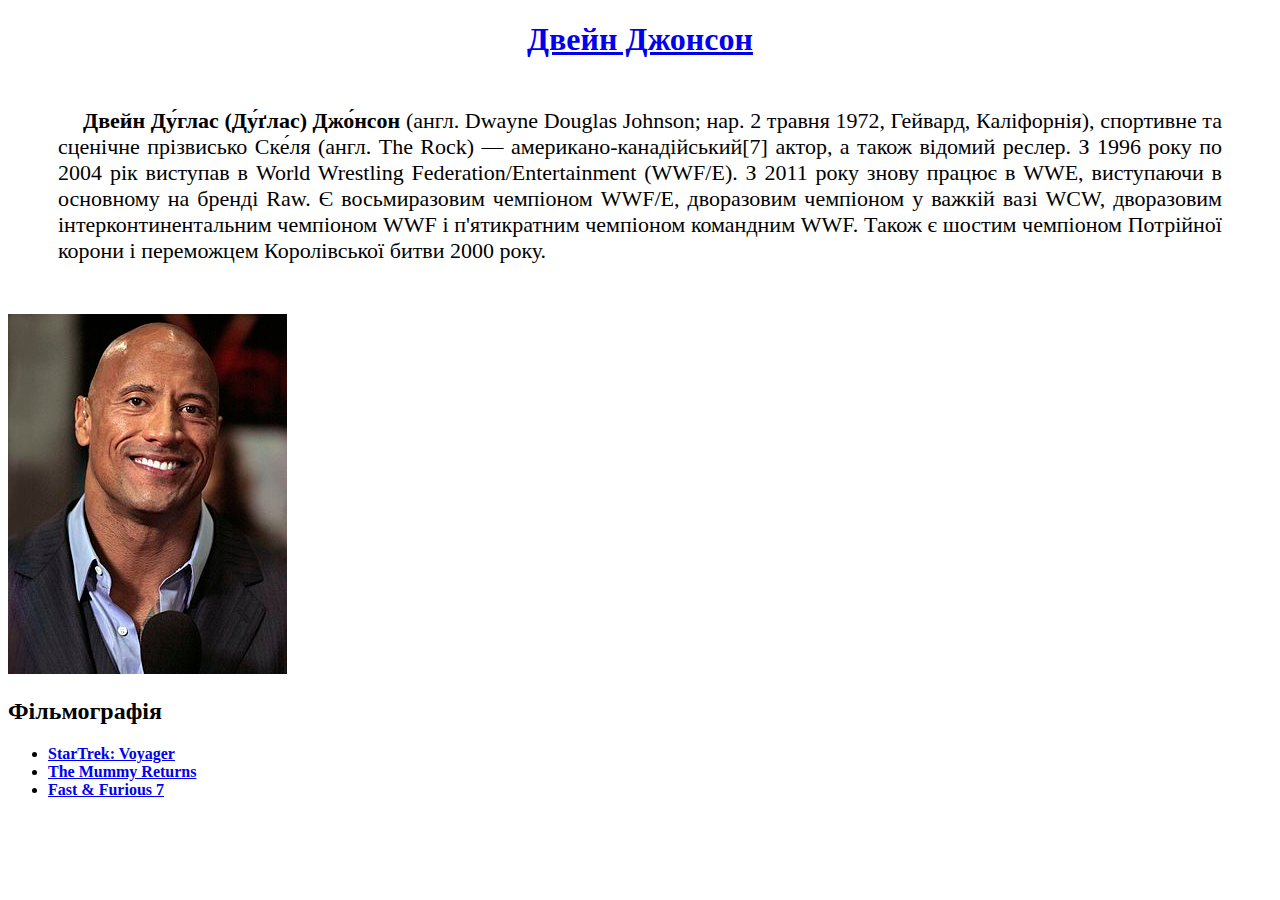
<file: lesson_1/index.html>
<!doctype html>
<html lang="en">
<head>
  <meta charset="UTF-8">
  <meta name="viewport"
        content="width=device-width, user-scalable=no, initial-scale=1.0, maximum-scale=1.0, minimum-scale=1.0">
  <meta http-equiv="X-UA-Compatible" content="ie=edge">
  <link rel="shortcut icon" href="film-strip.svg" type="image/x-icon">
  <title>Двейн Джонсон</title>
</head>
<body>
<h1 style="text-align: center;"><a
        href="https://uk.wikipedia.org/wiki/%D0%94%D0%B2%D0%B5%D0%B9%D0%BD_%D0%94%D0%B6%D0%BE%D0%BD%D1%81%D0%BE%D0%BD"
        target="_blank">Двейн Джонсон</a></h1>
<p style="font-size:22px; text-indent:25px; text-align: justify; margin: 50px;">
  <b>Двейн Ду́глас (Ду́ґлас) Джо́нсон</b> (англ. Dwayne Douglas Johnson; нар. 2 травня 1972, Гейвард, Каліфорнія),
  спортивне та сценічне прізвисько Ске́ля (англ. The Rock) — американо-канадійський[7] актор, а також відомий реслер.
  З
  1996 року по 2004 рік виступав в World Wrestling Federation/Entertainment (WWF/E). З 2011 року знову працює в WWE,
  виступаючи в основному на бренді Raw. Є восьмиразовим чемпіоном WWF/E, дворазовим чемпіоном у важкій вазі WCW,
  дворазовим інтерконтинентальним чемпіоном WWF і п'ятикратним чемпіоном командним WWF. Також є шостим чемпіоном
  Потрійної корони і переможцем Королівської битви 2000 року.
</p>
<img src="Dwayne_Johnson.jpg" height="360" width="279" alt="Dwayne_Johnson"/>
<h2>Фільмографія</h2>
<ul>
  <li>
    <a href="https://uk.wikipedia.org/wiki/%D0%97%D0%BE%D1%80%D1%8F%D0%BD%D0%B8%D0%B9_%D1%88%D0%BB%D1%8F%D1%85:_%D0%92%D0%BE%D1%8F%D0%B4%D0%B6%D0%B5%D1%80">
      <b>StarTrek: Voyager</b>
    </a>
  </li>
  <li>
    <a href="https://uk.wikipedia.org/wiki/%D0%9C%D1%83%D0%BC%D1%96%D1%8F_%D0%BF%D0%BE%D0%B2%D0%B5%D1%80%D1%82%D0%B0%D1%94%D1%82%D1%8C%D1%81%D1%8F">
      <b>The Mummy Returns</b>
    </a>
  </li>
  <li>
    <a href="https://uk.wikipedia.org/wiki/%D0%A4%D0%BE%D1%80%D1%81%D0%B0%D0%B6_7">
      <b> Fast & Furious 7</b>
    </a>
  </li>
</ul>

</body>
</html>
</file>
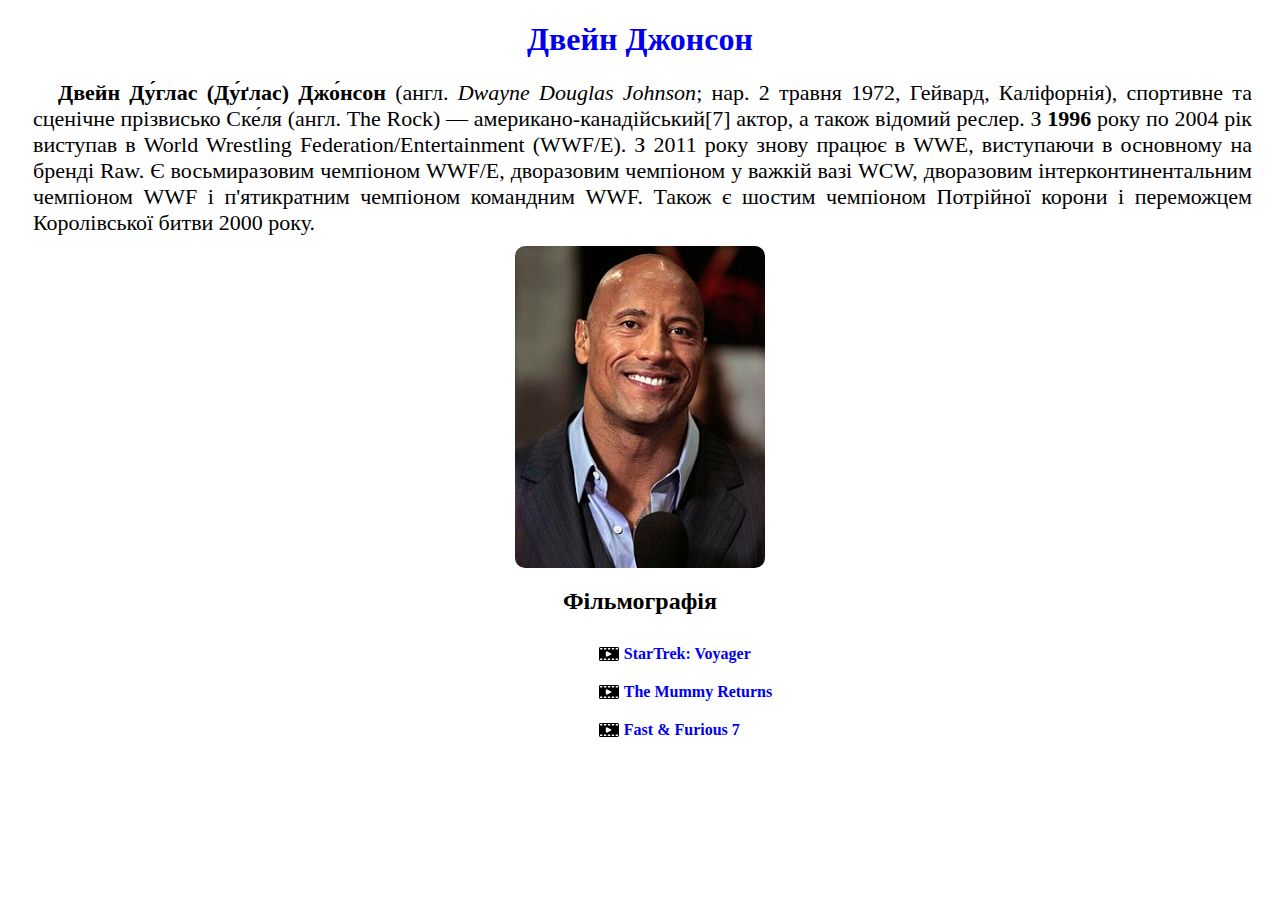
<file: lesson_2/index.html>
<!doctype html>
<html lang="en">
<head>
  <meta charset="UTF-8">
  <meta name="viewport"
        content="width=device-width, user-scalable=no, initial-scale=1.0, maximum-scale=1.0, minimum-scale=1.0">
  <meta http-equiv="X-UA-Compatible" content="ie=edge">
  <link rel="shortcut icon" href="../image/film-strip.svg" type="image/x-icon">
  <link rel="stylesheet" href="my_css.css">
  <title>Document</title>
</head>
<body>
<h1 class="text-center">
  <a href="https://uk.wikipedia.org/wiki/%D0%94%D0%B2%D0%B5%D0%B9%D0%BD_%D0%94%D0%B6%D0%BE%D0%BD%D1%81%D0%BE%D0%BD"
     target="_blank">Двейн Джонсон</a>
</h1>
<p class="text">
  <b>Двейн Ду́глас (Ду́ґлас) Джо́нсон</b> (англ. <i>Dwayne Douglas Johnson</i>; нар. 2 травня 1972, Гейвард, Каліфорнія),
  спортивне та сценічне прізвисько Ске́ля (англ. The Rock) — американо-канадійський[7] актор, а також відомий реслер.
  З <b>1996</b> року по 2004 рік виступав в World Wrestling Federation/Entertainment (WWF/E). З 2011 року знову працює в WWE,
  виступаючи в основному на бренді Raw. Є восьмиразовим чемпіоном WWF/E, дворазовим чемпіоном у важкій вазі WCW,
  дворазовим інтерконтинентальним чемпіоном WWF і п'ятикратним чемпіоном командним WWF. Також є шостим чемпіоном
  Потрійної корони і переможцем Королівської битви 2000 року.
</p>
<img src="../image/Dwayne_Johnson.jpg" alt="Dwayne_Johnson"/>
<h2 class="text-center">Фільмографія</h2>
<ul>
  <li>
    <a href="https://uk.wikipedia.org/wiki/%D0%97%D0%BE%D1%80%D1%8F%D0%BD%D0%B8%D0%B9_%D1%88%D0%BB%D1%8F%D1%85:_%D0%92%D0%BE%D1%8F%D0%B4%D0%B6%D0%B5%D1%80">
      <b>StarTrek: Voyager</b>
    </a>
  </li>
  <li>
    <a href="https://uk.wikipedia.org/wiki/%D0%9C%D1%83%D0%BC%D1%96%D1%8F_%D0%BF%D0%BE%D0%B2%D0%B5%D1%80%D1%82%D0%B0%D1%94%D1%82%D1%8C%D1%81%D1%8F">
      <b>The Mummy Returns</b>
    </a>
  </li>
  <li>
    <a href="https://uk.wikipedia.org/wiki/%D0%A4%D0%BE%D1%80%D1%81%D0%B0%D0%B6_7">
      <b> Fast & Furious 7</b>
    </a>
  </li>
</ul>
</body>
</html>
</file>
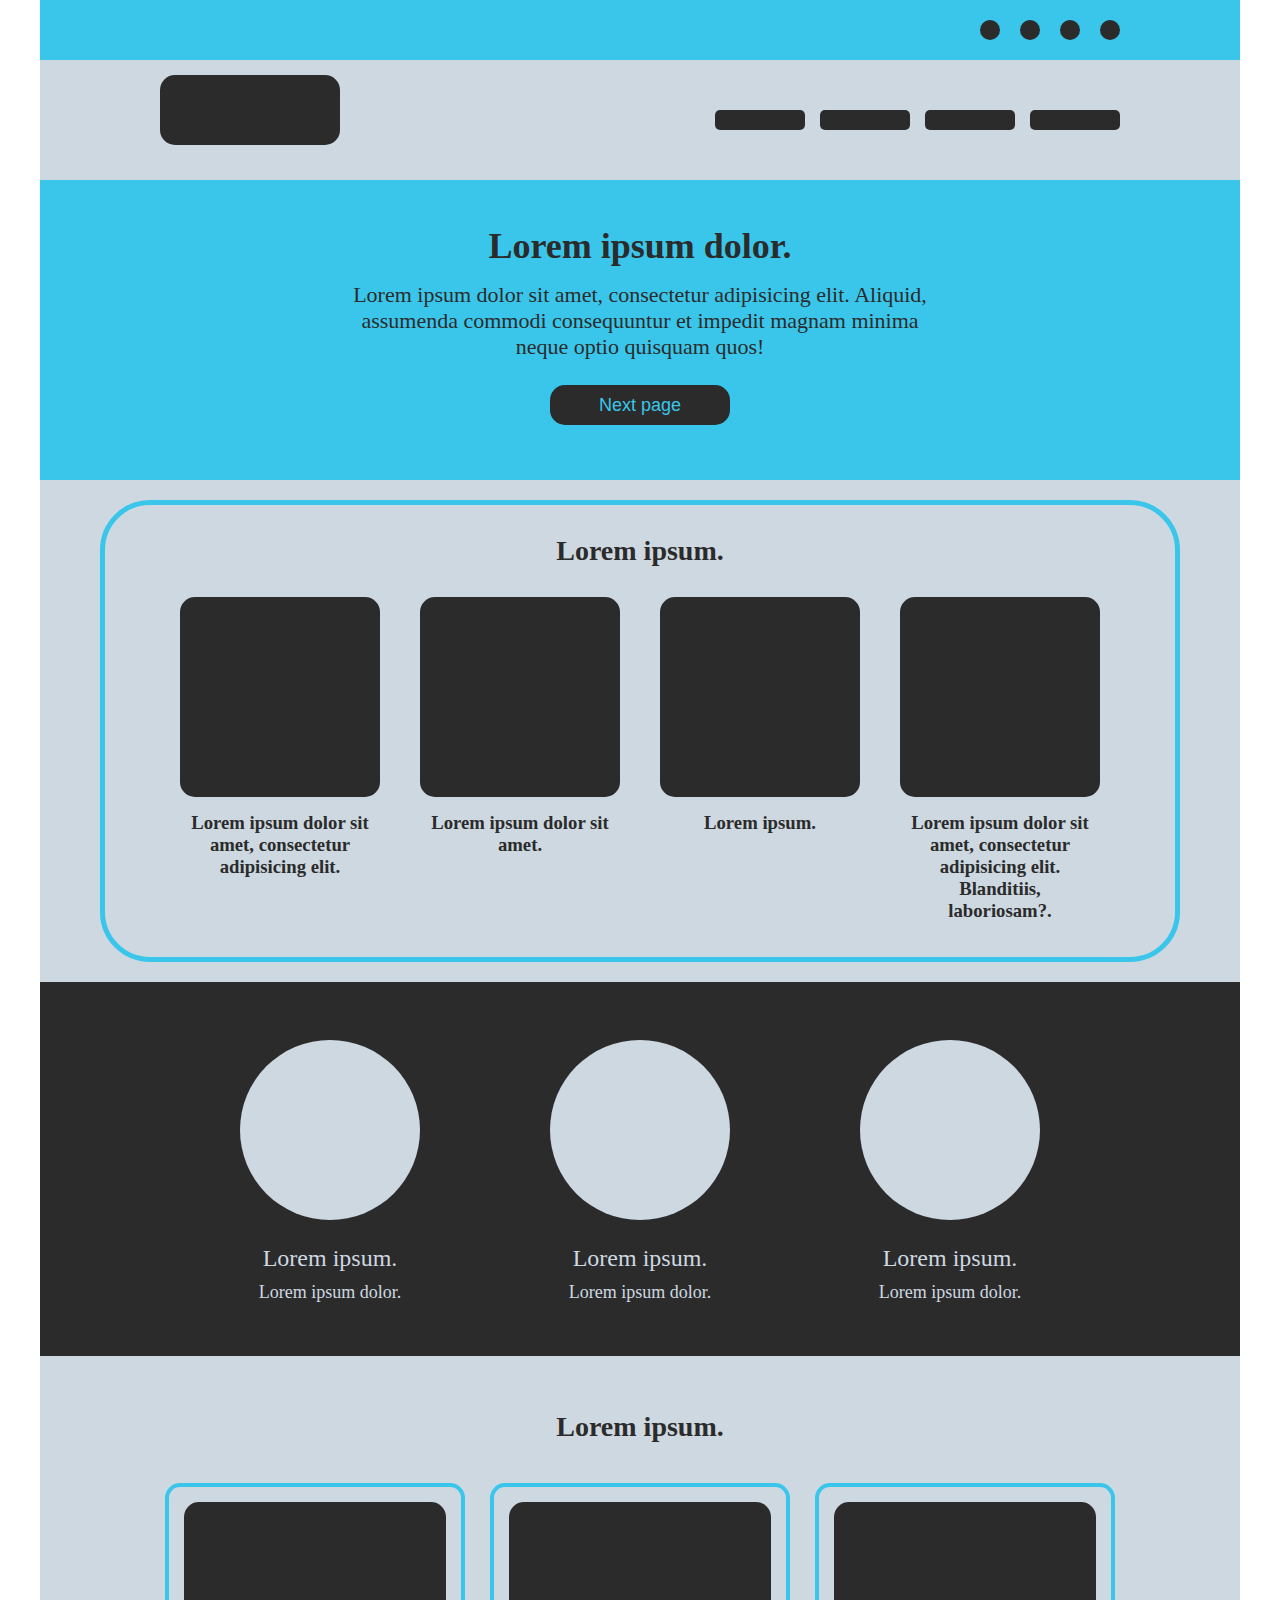
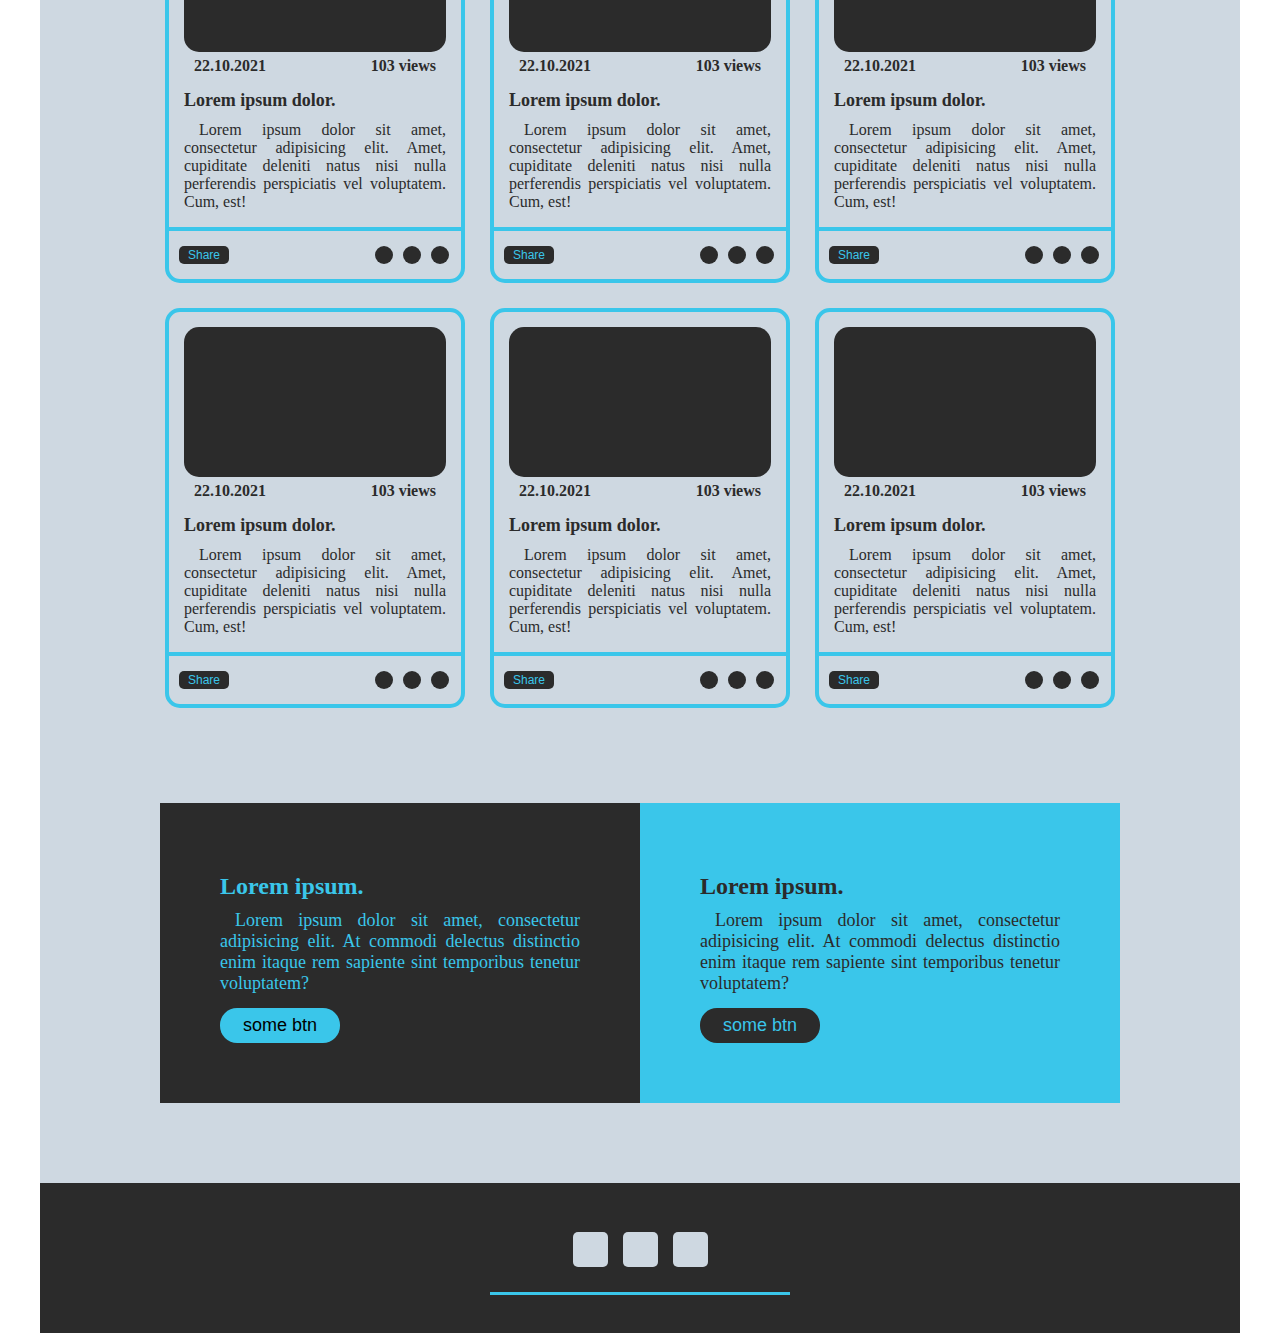
<file: lesson_4-5_with_media/index.html>
<!doctype html>
<html lang="en">
<head>
  <meta charset="UTF-8">
  <meta name="viewport"
        content="width=device-width, user-scalable=no, initial-scale=1.0, maximum-scale=1.0, minimum-scale=1.0">
  <meta http-equiv="X-UA-Compatible" content="ie=edge">
  <link rel="stylesheet" href="style.css">
  <link rel="stylesheet" href="media.css">
  <title>Document</title>
</head>
<body>

<div id="soc-icon-top" class="flex-center bg-blue">
  <div class="soc-icon-top__avatar bg-dark"></div>
  <div class="soc-icon-top__avatar bg-dark"></div>
  <div class="soc-icon-top__avatar bg-dark"></div>
  <div class="soc-icon-top__avatar bg-dark"></div>
</div>

<header id="header">

  <div class="header__top bg-grey">
    <div class="header__top-logo bg-dark"></div>
    <div class="header__top-menu flex-center">
      <div class="header__top-menu-item bg-dark"></div>
      <div class="header__top-menu-item bg-dark"></div>
      <div class="header__top-menu-item bg-dark"></div>
      <div class="header__top-menu-item bg-dark"></div>
    </div>
  </div>

  <div class="header__main flex-center bg-blue">
    <h1>Lorem ipsum dolor.</h1>
    <p>Lorem ipsum dolor sit amet, consectetur adipisicing elit. Aliquid, assumenda commodi consequuntur et impedit
      magnam minima neque optio quisquam quos!</p>
    <button>Next page</button>
  </div>
</header>

<div class="main flex-center bg-grey">
  <div class="product flex-center">
    <h2 class="product__title">Lorem ipsum.</h2>
    <div class="products flex-center">
      <div class="product__item flex-center">
        <div class="product__item-logo bg-dark"></div>
        <h3 class="product__item-description">Lorem ipsum dolor sit amet, consectetur adipisicing elit.</h3>
      </div>
      <div class="product__item flex-center">
        <div class="product__item-logo bg-dark"></div>
        <h3 class="product__item-description">Lorem ipsum dolor sit amet.</h3>
      </div>
      <div class="product__item flex-center">
        <div class="product__item-logo bg-dark"></div>
        <h3 class="product__item-description">Lorem ipsum.</h3>
      </div>
      <div class="product__item flex-center">
        <div class="product__item-logo bg-dark"></div>
        <h3 class="product__item-description">Lorem ipsum dolor sit amet, consectetur adipisicing elit. Blanditiis,
          laboriosam?.</h3>
      </div>
    </div>
  </div>
</div>

<div class="worker flex-center bg-dark">
  <div class="worker__card flex-center">
    <div class="worker__card-img bg-grey"></div>
    <div class="worker__card-name"><a href="#">Lorem ipsum.</a></div>
    <div class="worker__card-description"><a href="#">Lorem ipsum dolor.</a></div>
  </div>
  <div class="worker__card flex-center">
    <div class="worker__card-img bg-grey"></div>
    <div class="worker__card-name"><a href="#">Lorem ipsum.</a></div>
    <div class="worker__card-description"><a href="#">Lorem ipsum dolor.</a></div>
  </div>
  <div class="worker__card flex-center">
    <div class="worker__card-img bg-grey"></div>
    <div class="worker__card-name"><a href="#">Lorem ipsum.</a></div>
    <div class="worker__card-description"><a href="#">Lorem ipsum dolor.</a></div>
  </div>
</div>

<div class="news flex-center bg-grey">
  <h2 class="news__title">Lorem ipsum.</h2>

  <div class="news__page flex-center">

    <div class="news__page-data">
      <div class="img bg-dark"></div>
      <div class="img-param flex-center">
        <div class="img-param-data">22.10.2021</div>
        <div class="img-param-views">103 views</div>
      </div>
      <div class="news__page-name">Lorem ipsum dolor.</div>
      <div class="news__page-description">Lorem ipsum dolor sit amet, consectetur adipisicing elit. Amet, cupiditate
        deleniti natus nisi nulla perferendis perspiciatis vel voluptatem. Cum, est!
      </div>
      <div class="news__footer flex-center">
        <button class="news__footer-button bg-dark">Share</button>
        <div class="news__action flex-center">
          <div class="news__action-sm"></div>
          <div class="news__action-sm"></div>
          <div class="news__action-sm"></div>
        </div>
      </div>
    </div>
    <div class="news__page-data">
      <div class="img bg-dark"></div>
      <div class="img-param flex-center">
        <div class="img-param-data">22.10.2021</div>
        <div class="img-param-views">103 views</div>
      </div>
      <div class="news__page-name">Lorem ipsum dolor.</div>
      <div class="news__page-description">Lorem ipsum dolor sit amet, consectetur adipisicing elit. Amet, cupiditate
        deleniti natus nisi nulla perferendis perspiciatis vel voluptatem. Cum, est!
      </div>
      <div class="news__footer flex-center">
        <button class="news__footer-button bg-dark">Share</button>
        <div class="news__action flex-center">
          <div class="news__action-sm"></div>
          <div class="news__action-sm"></div>
          <div class="news__action-sm"></div>
        </div>
      </div>
    </div>
    <div class="news__page-data">
      <div class="img bg-dark"></div>
      <div class="img-param flex-center">
        <div class="img-param-data">22.10.2021</div>
        <div class="img-param-views">103 views</div>
      </div>
      <div class="news__page-name">Lorem ipsum dolor.</div>
      <div class="news__page-description">Lorem ipsum dolor sit amet, consectetur adipisicing elit. Amet, cupiditate
        deleniti natus nisi nulla perferendis perspiciatis vel voluptatem. Cum, est!
      </div>
      <div class="news__footer flex-center">
        <button class="news__footer-button bg-dark">Share</button>
        <div class="news__action flex-center">
          <div class="news__action-sm"></div>
          <div class="news__action-sm"></div>
          <div class="news__action-sm"></div>
        </div>
      </div>
    </div>
    <div class="news__page-data">
      <div class="img bg-dark"></div>
      <div class="img-param flex-center">
        <div class="img-param-data">22.10.2021</div>
        <div class="img-param-views">103 views</div>
      </div>
      <div class="news__page-name">Lorem ipsum dolor.</div>
      <div class="news__page-description">Lorem ipsum dolor sit amet, consectetur adipisicing elit. Amet, cupiditate
        deleniti natus nisi nulla perferendis perspiciatis vel voluptatem. Cum, est!
      </div>
      <div class="news__footer flex-center">
        <button class="news__footer-button bg-dark">Share</button>
        <div class="news__action flex-center">
          <div class="news__action-sm"></div>
          <div class="news__action-sm"></div>
          <div class="news__action-sm"></div>
        </div>
      </div>
    </div>
    <div class="news__page-data">
      <div class="img bg-dark"></div>
      <div class="img-param flex-center">
        <div class="img-param-data">22.10.2021</div>
        <div class="img-param-views">103 views</div>
      </div>
      <div class="news__page-name">Lorem ipsum dolor.</div>
      <div class="news__page-description">Lorem ipsum dolor sit amet, consectetur adipisicing elit. Amet, cupiditate
        deleniti natus nisi nulla perferendis perspiciatis vel voluptatem. Cum, est!
      </div>
      <div class="news__footer flex-center">
        <button class="news__footer-button bg-dark">Share</button>
        <div class="news__action flex-center">
          <div class="news__action-sm"></div>
          <div class="news__action-sm"></div>
          <div class="news__action-sm"></div>
        </div>
      </div>
    </div>
    <div class="news__page-data">
      <div class="img bg-dark"></div>
      <div class="img-param flex-center">
        <div class="img-param-data">22.10.2021</div>
        <div class="img-param-views">103 views</div>
      </div>
      <div class="news__page-name">Lorem ipsum dolor.</div>
      <div class="news__page-description">Lorem ipsum dolor sit amet, consectetur adipisicing elit. Amet, cupiditate
        deleniti natus nisi nulla perferendis perspiciatis vel voluptatem. Cum, est!
      </div>
      <div class="news__footer flex-center">
        <button class="news__footer-button bg-dark">Share</button>
        <div class="news__action flex-center">
          <div class="news__action-sm"></div>
          <div class="news__action-sm"></div>
          <div class="news__action-sm"></div>
        </div>
      </div>
    </div>

  </div>
</div>

<div class="notification flex-center bg-grey">
  <div class="notification__item bg-dark">
    <h2>Lorem ipsum.</h2>
    <p>Lorem ipsum dolor sit amet, consectetur adipisicing elit. At commodi delectus distinctio enim itaque rem
      sapiente sint temporibus tenetur voluptatem?</p>
    <button><span>some btn</span></button>
  </div>
  <div class="notification__item bg-dark">
    <h2>Lorem ipsum.</h2>
    <p>Lorem ipsum dolor sit amet, consectetur adipisicing elit. At commodi delectus distinctio enim itaque rem
      sapiente sint temporibus tenetur voluptatem?</p>
    <button><span>some btn</span></button>
  </div>
</div>

<div id="footer" class="flex-center bg-dark">
  <div class="footer__body flex-center">
    <div class="footer__body-item bg-grey"></div>
    <div class="footer__body-item bg-grey"></div>
    <div class="footer__body-item bg-grey"></div>
  </div>
</div>
</body>
</html>
</file>
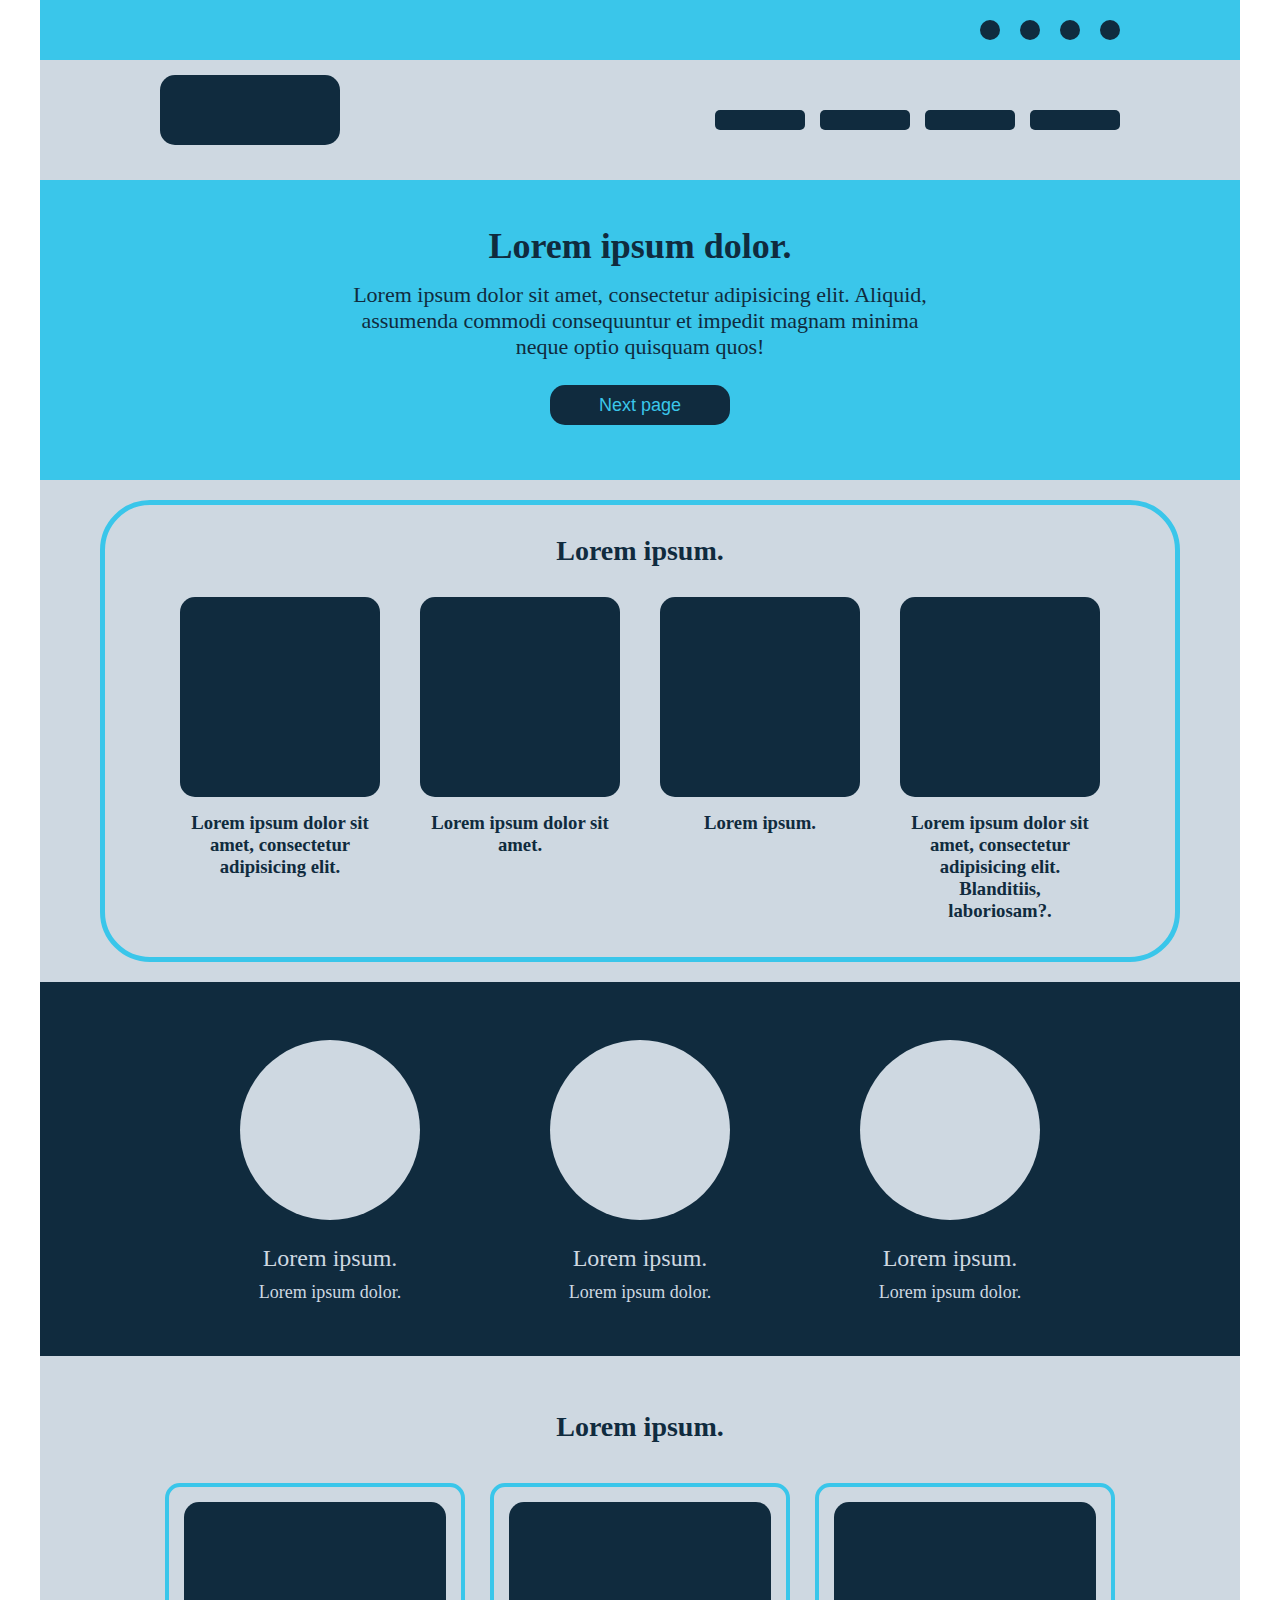
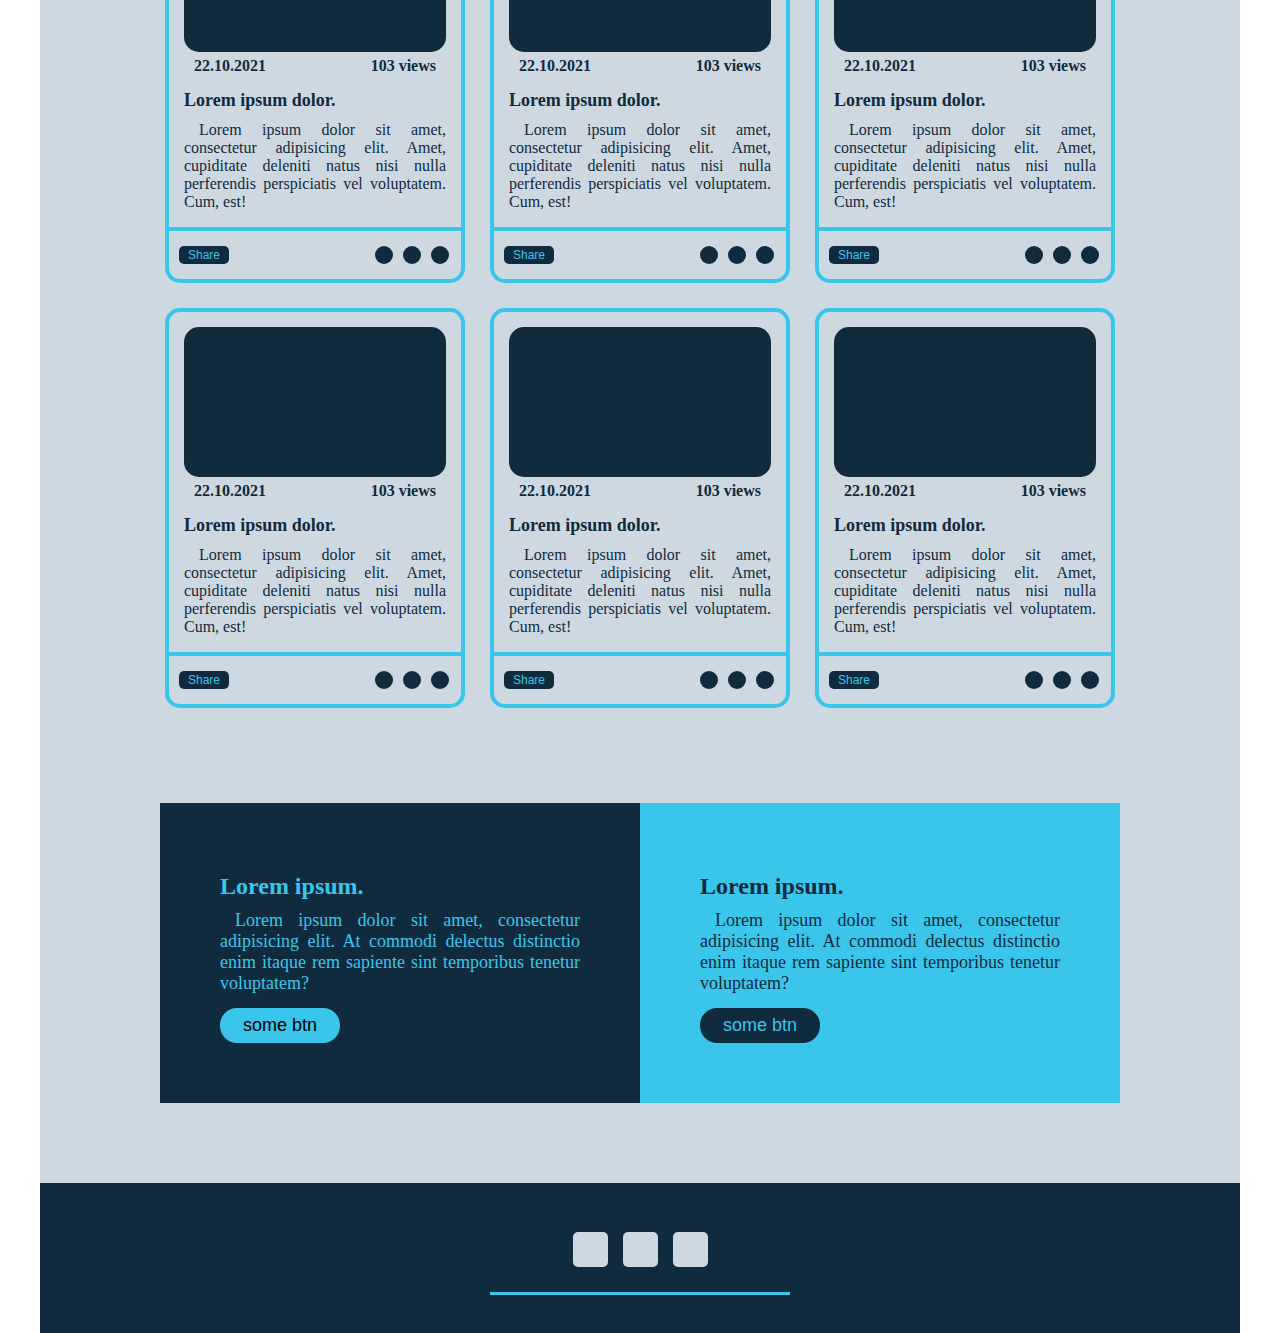
<file: lesson_4/index.html>
<!doctype html>
<html lang="en">
<head>
  <meta charset="UTF-8">
  <meta name="viewport"
        content="width=device-width, user-scalable=no, initial-scale=1.0, maximum-scale=1.0, minimum-scale=1.0">
  <meta http-equiv="X-UA-Compatible" content="ie=edge">
  <link rel="stylesheet" href="style.css">
  <title>Document</title>
</head>
<body>

<div id="soc-icon-top" class="flex-center">
  <div class="soc-icon-top__avatar"></div>
  <div class="soc-icon-top__avatar"></div>
  <div class="soc-icon-top__avatar"></div>
  <div class="soc-icon-top__avatar"></div>
</div>

<header id="header">

  <div class="header__top">
    <div class="header__top-logo"></div>
    <div class="header__top-menu flex-center">
      <div class="header__top-menu-item"></div>
      <div class="header__top-menu-item"></div>
      <div class="header__top-menu-item"></div>
      <div class="header__top-menu-item"></div>
    </div>
  </div>

  <div class="header__main flex-center">
    <h1>Lorem ipsum dolor.</h1>
    <p>Lorem ipsum dolor sit amet, consectetur adipisicing elit. Aliquid, assumenda commodi consequuntur et impedit
      magnam minima neque optio quisquam quos!</p>
    <button>Next page</button>
  </div>
</header>

<div class="main flex-center">
  <div class="product flex-center">
    <h2 class="product__title">Lorem ipsum.</h2>
    <div class="products flex-center">
      <div class="product__item flex-center">
        <div class="product__item-logo"></div>
        <h3 class="product__item-description">Lorem ipsum dolor sit amet, consectetur adipisicing elit.</h3>
      </div>
      <div class="product__item flex-center">
        <div class="product__item-logo"></div>
        <h3 class="product__item-description">Lorem ipsum dolor sit amet.</h3>
      </div>
      <div class="product__item flex-center">
        <div class="product__item-logo"></div>
        <h3 class="product__item-description">Lorem ipsum.</h3>
      </div>
      <div class="product__item flex-center">
        <div class="product__item-logo"></div>
        <h3 class="product__item-description">Lorem ipsum dolor sit amet, consectetur adipisicing elit. Blanditiis,
          laboriosam?.</h3>
      </div>
    </div>
  </div>
</div>

<div class="worker flex-center">
  <div class="worker__card flex-center">
    <div class="worker__card-img"></div>
    <div class="worker__card-name"><a href="#">Lorem ipsum.</a></div>
    <div class="worker__card-description"><a href="#">Lorem ipsum dolor.</a></div>
  </div>
  <div class="worker__card flex-center">
    <div class="worker__card-img"></div>
    <div class="worker__card-name"><a href="#">Lorem ipsum.</a></div>
    <div class="worker__card-description"><a href="#">Lorem ipsum dolor.</a></div>
  </div>
  <div class="worker__card flex-center">
    <div class="worker__card-img"></div>
    <div class="worker__card-name"><a href="#">Lorem ipsum.</a></div>
    <div class="worker__card-description"><a href="#">Lorem ipsum dolor.</a></div>
  </div>
</div>

<div class="news flex-center">
  <h2 class="news__title">Lorem ipsum.</h2>

  <div class="news__page flex-center">

    <div class="news__page-data">
      <div class="img"></div>
      <div class="img-param flex-center">
        <div class="img-param-data">22.10.2021</div>
        <div class="img-param-views">103 views</div>
      </div>
      <div class="news__page-name">Lorem ipsum dolor.</div>
      <div class="news__page-description">Lorem ipsum dolor sit amet, consectetur adipisicing elit. Amet, cupiditate
        deleniti natus nisi nulla perferendis perspiciatis vel voluptatem. Cum, est!
      </div>
      <div class="news__footer flex-center">
        <button class="news__footer-button">Share</button>
        <div class="news__action flex-center">
          <div class="news__action-sm"></div>
          <div class="news__action-sm"></div>
          <div class="news__action-sm"></div>
        </div>
      </div>
    </div>
    <div class="news__page-data">
      <div class="img"></div>
      <div class="img-param flex-center">
        <div class="img-param-data">22.10.2021</div>
        <div class="img-param-views">103 views</div>
      </div>
      <div class="news__page-name">Lorem ipsum dolor.</div>
      <div class="news__page-description">Lorem ipsum dolor sit amet, consectetur adipisicing elit. Amet, cupiditate
        deleniti natus nisi nulla perferendis perspiciatis vel voluptatem. Cum, est!
      </div>
      <div class="news__footer flex-center">
        <button class="news__footer-button">Share</button>
        <div class="news__action flex-center">
          <div class="news__action-sm"></div>
          <div class="news__action-sm"></div>
          <div class="news__action-sm"></div>
        </div>
      </div>
    </div>
    <div class="news__page-data">
      <div class="img"></div>
      <div class="img-param flex-center">
        <div class="img-param-data">22.10.2021</div>
        <div class="img-param-views">103 views</div>
      </div>
      <div class="news__page-name">Lorem ipsum dolor.</div>
      <div class="news__page-description">Lorem ipsum dolor sit amet, consectetur adipisicing elit. Amet, cupiditate
        deleniti natus nisi nulla perferendis perspiciatis vel voluptatem. Cum, est!
      </div>
      <div class="news__footer flex-center">
        <button class="news__footer-button">Share</button>
        <div class="news__action flex-center">
          <div class="news__action-sm"></div>
          <div class="news__action-sm"></div>
          <div class="news__action-sm"></div>
        </div>
      </div>
    </div>
    <div class="news__page-data">
      <div class="img"></div>
      <div class="img-param flex-center">
        <div class="img-param-data">22.10.2021</div>
        <div class="img-param-views">103 views</div>
      </div>
      <div class="news__page-name">Lorem ipsum dolor.</div>
      <div class="news__page-description">Lorem ipsum dolor sit amet, consectetur adipisicing elit. Amet, cupiditate
        deleniti natus nisi nulla perferendis perspiciatis vel voluptatem. Cum, est!
      </div>
      <div class="news__footer flex-center">
        <button class="news__footer-button">Share</button>
        <div class="news__action flex-center">
          <div class="news__action-sm"></div>
          <div class="news__action-sm"></div>
          <div class="news__action-sm"></div>
        </div>
      </div>
    </div>
    <div class="news__page-data">
      <div class="img"></div>
      <div class="img-param flex-center">
        <div class="img-param-data">22.10.2021</div>
        <div class="img-param-views">103 views</div>
      </div>
      <div class="news__page-name">Lorem ipsum dolor.</div>
      <div class="news__page-description">Lorem ipsum dolor sit amet, consectetur adipisicing elit. Amet, cupiditate
        deleniti natus nisi nulla perferendis perspiciatis vel voluptatem. Cum, est!
      </div>
      <div class="news__footer flex-center">
        <button class="news__footer-button">Share</button>
        <div class="news__action flex-center">
          <div class="news__action-sm"></div>
          <div class="news__action-sm"></div>
          <div class="news__action-sm"></div>
        </div>
      </div>
    </div>
    <div class="news__page-data">
      <div class="img"></div>
      <div class="img-param flex-center">
        <div class="img-param-data">22.10.2021</div>
        <div class="img-param-views">103 views</div>
      </div>
      <div class="news__page-name">Lorem ipsum dolor.</div>
      <div class="news__page-description">Lorem ipsum dolor sit amet, consectetur adipisicing elit. Amet, cupiditate
        deleniti natus nisi nulla perferendis perspiciatis vel voluptatem. Cum, est!
      </div>
      <div class="news__footer flex-center">
        <button class="news__footer-button">Share</button>
        <div class="news__action flex-center">
          <div class="news__action-sm"></div>
          <div class="news__action-sm"></div>
          <div class="news__action-sm"></div>
        </div>
      </div>
    </div>

  </div>
</div>

<div class="notification flex-center">
  <div class="notification__item">
    <h2>Lorem ipsum.</h2>
    <p>Lorem ipsum dolor sit amet, consectetur adipisicing elit. At commodi delectus distinctio enim itaque rem
      sapiente sint temporibus tenetur voluptatem?</p>
    <button>some btn</button>
  </div>
  <div class="notification__item">
    <h2>Lorem ipsum.</h2>
    <p>Lorem ipsum dolor sit amet, consectetur adipisicing elit. At commodi delectus distinctio enim itaque rem
      sapiente sint temporibus tenetur voluptatem?</p>
    <button>some btn</button>
  </div>
</div>

<div id="footer" class="flex-center">
  <div class="footer__body flex-center">
    <div class="footer__body-item"></div>
    <div class="footer__body-item"></div>
    <div class="footer__body-item"></div>
  </div>
</div>
</body>
</html>
</file>
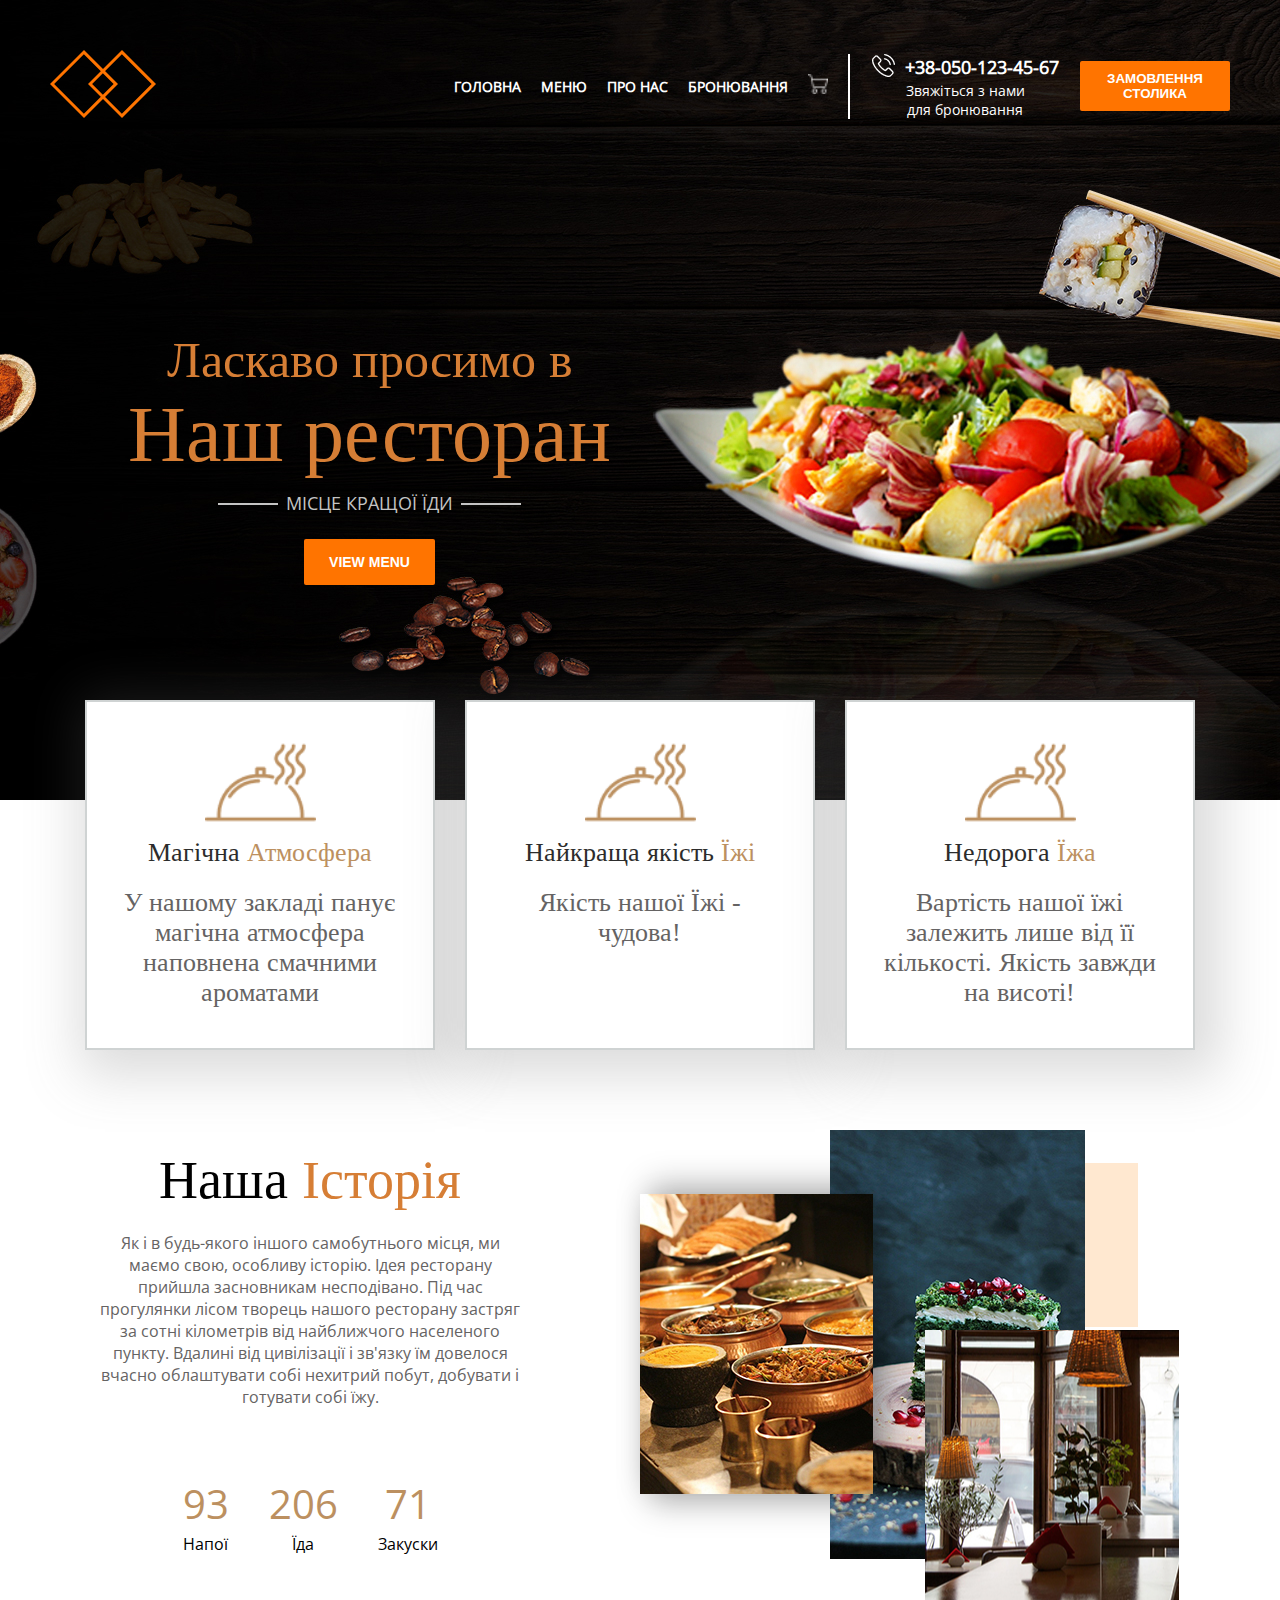
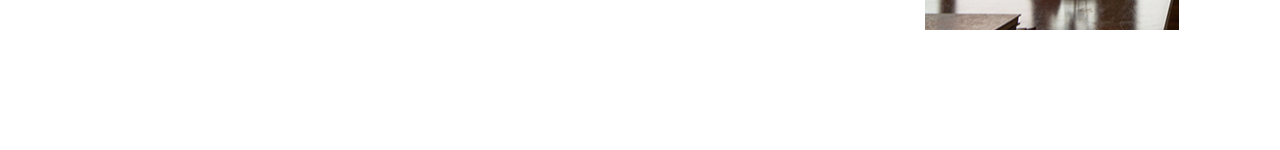
<file: lesson_6/index.html>
<!doctype html>
<html lang="en">
<head>
  <meta charset="UTF-8">
  <meta name="viewport"
        content="width=device-width, user-scalable=no, initial-scale=1.0, maximum-scale=1.0, minimum-scale=1.0">
  <meta http-equiv="X-UA-Compatible" content="ie=edge">
  <link rel="shortcut icon" href="image/favicon.ico" type="image/x-icon">
  <link rel="stylesheet" href="style.css">
  <link rel="stylesheet" href="animate.css">
  <link rel="stylesheet" href="media.css">
  <title>Наш ресторан</title>
</head>
<body>

<div id="header">
  <div class="header__top flex-center open-sans-normal">
    <div class="header__logo">
      <img src="image/Rectangle.png" alt="logo">
      <img src="image/Rectangle.png" alt="logo">
    </div>
    <div class="header__menu flex-center">
      <div class="header__menu-item"><a href="#">ГОЛОВНА</a></div>
      <div class="header__menu-item"><a href="#">МЕНЮ</a></div>
      <div class="header__menu-item"><a href="#">ПРО НАС</a></div>
      <div class="header__menu-item"><a href="#">БРОНЮВАННЯ</a></div>
      <div class="header__menu-item"><a href="#"><img src="image/cart.png" alt="cart"></a></div>
      <div class="header__menu-item-phone flex-center">
        <div class="phone flex-center">
          <div class="icon"><img src="image/phone.png" alt="phone"></div>
          <div class="number">+38-050-123-45-67</div>
        </div>
        <div class="description open-sans-normal">Звяжіться з нами для бронювання</div>
      </div>
      <button>ЗАМОВЛЕННЯ СТОЛИКА</button>
    </div>
    <div class="header__menu-burger"></div>
  </div>

  <div class="header__center font-tns-normal flex-center">
    <div class="header__center-text">
      <h2>Ласкаво просимо в</h2>
      <h1>Наш ресторан</h1>
      <p class="open-sans-normal">МІСЦЕ КРАЩОЇ ЇДИ</p>
      <button>VIEW MENU</button>
    </div>
  </div>
</div>
<div id="benefits" class="flex-center">
  <div class="benefits__item flex-center">
    <img src="image/Mask_Group.png" alt="mask">
    <p class="benefits__item-name font-tns-normal">Магічна<span> Атмосфера</span></p>
    <p class="benefits__item-description font-tns-normal">У нашому закладі панує магічна атмосфера наповнена смачними ароматами</p>
  </div>
  <div class="benefits__item flex-center">
    <img src="image/Mask_Group.png" alt="mask">
    <p class="benefits__item-name font-tns-normal">Найкраща якість<span> Їжі</span></p>
    <p class="benefits__item-description font-tns-normal">Якість нашої Їжі - чудова!</p>
  </div>
  <div class="benefits__item flex-center">
    <img src="image/Mask_Group.png" alt="mask">
    <p class="benefits__item-name font-tns-normal">Недорога<span> Їжа</span></p>
    <p class="benefits__item-description font-tns-normal">Вартість нашої їжі залежить лише від її кількості. Якість завжди на
      висоті!</p>
  </div>

</div>
<div class="history flex-center">
  <div class="history__description flex-center">
    <div class="history__description-title font-tns-normal">Наша<span> Історія</span></div>
    <div class="history__description-text open-sans-normal">Як і в будь-якого іншого самобутнього місця, ми маємо свою, особливу історію.
      Ідея ресторану прийшла засновникам несподівано. Під час прогулянки лісом творець нашого ресторану застряг за сотні
      кілометрів від найближчого населеного пункту. Вдалині від цивілізації і зв'язку їм довелося вчасно облаштувати
      собі нехитрий побут, добувати і готувати собі їжу.
    </div>
    <div class="history__description-rating flex-center">
      <div class="history__description-rating-item flex-center">
        <div class="points open-sans-normal">93</div>
        <div class="name open-sans-normal">Напої</div>
      </div>
      <div class="history__description-rating-item flex-center">
        <div class="points open-sans-normal">206</div>
        <div class="name open-sans-normal">Їда</div>
      </div>
      <div class="history__description-rating-item flex-center">
        <div class="points open-sans-normal">71</div>
        <div class="name open-sans-normal">Закуски</div>
      </div>
    </div>
  </div>
  <div class="history__photos">
      <img class="history__photos-1" src="image/2331.png" alt="photo">
      <img class="history__photos-2" src="image/2551.png" alt="photo">
      <img class="history__photos-3" src="image/4301.png" alt="photo">
      <img class="history__photos-4" src="image/design_box.png" alt="photo">
  </div>
</div>


</body>
</html>
</file>
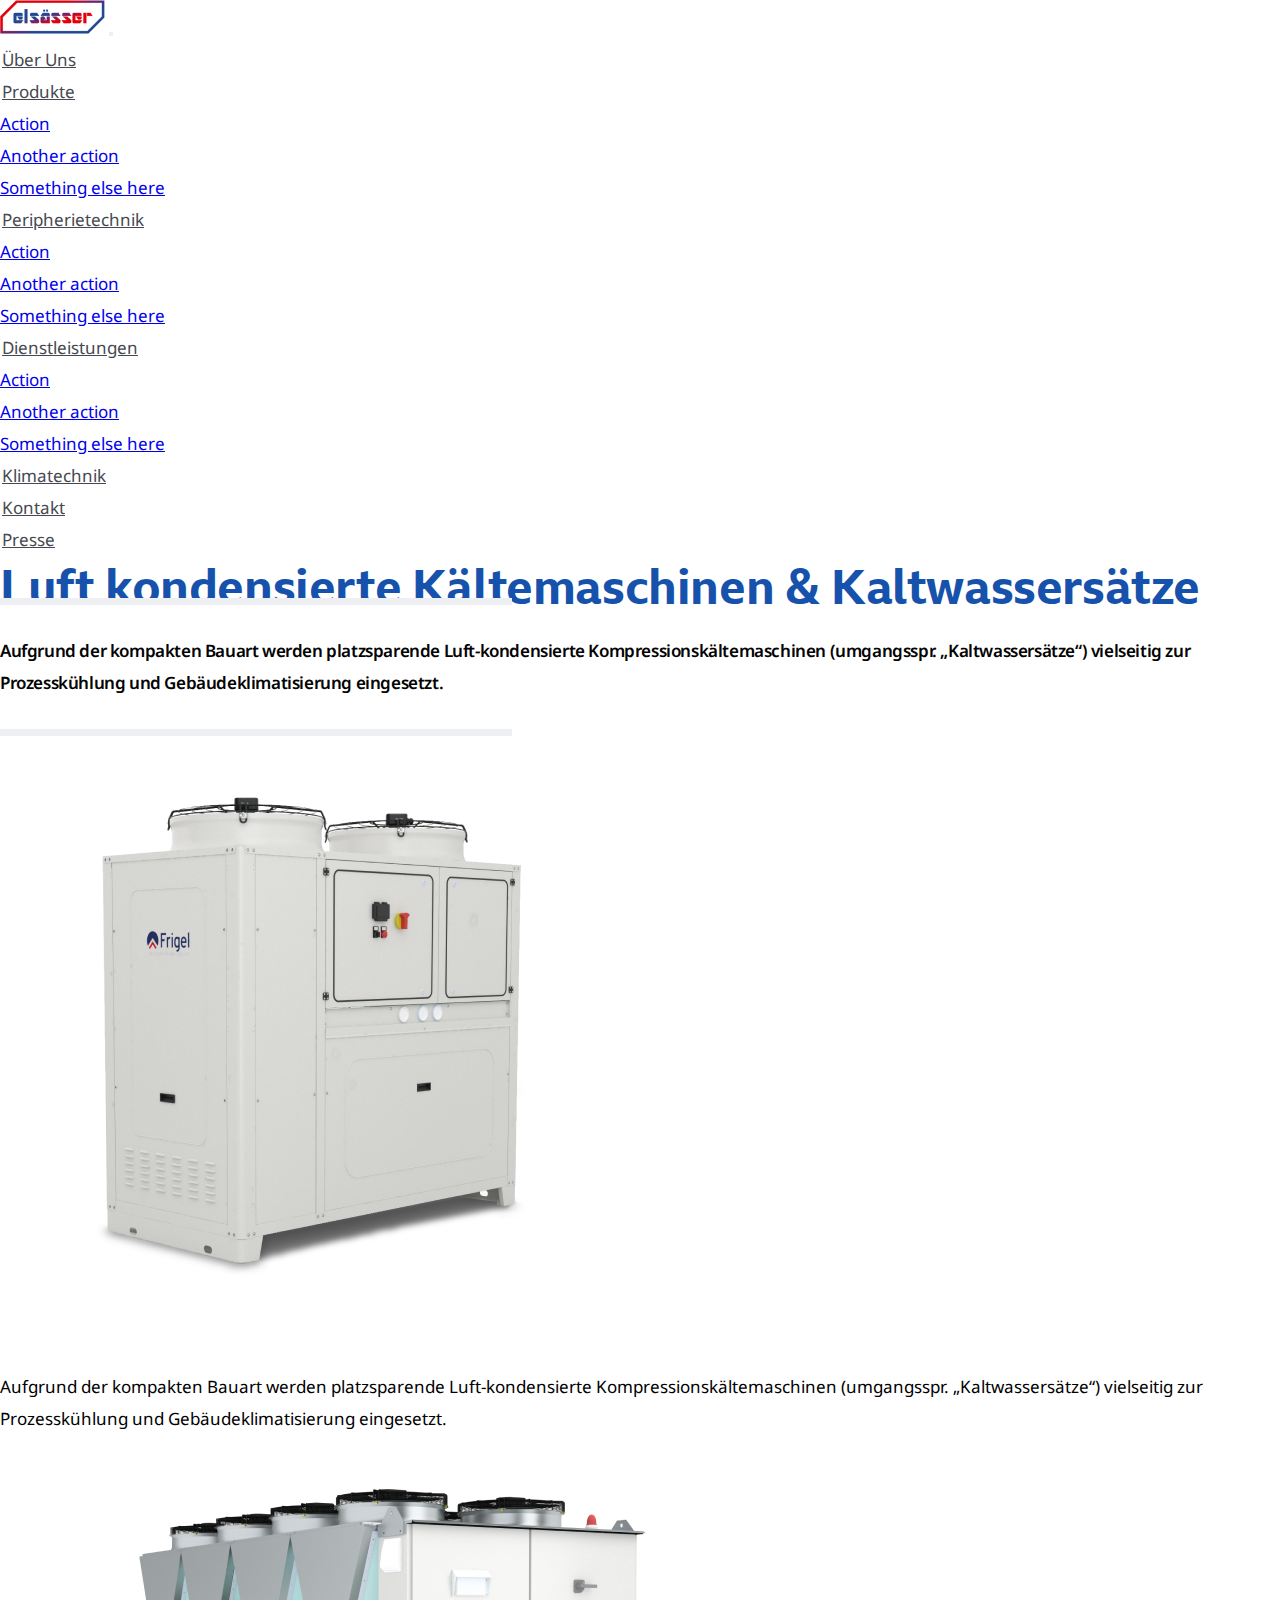
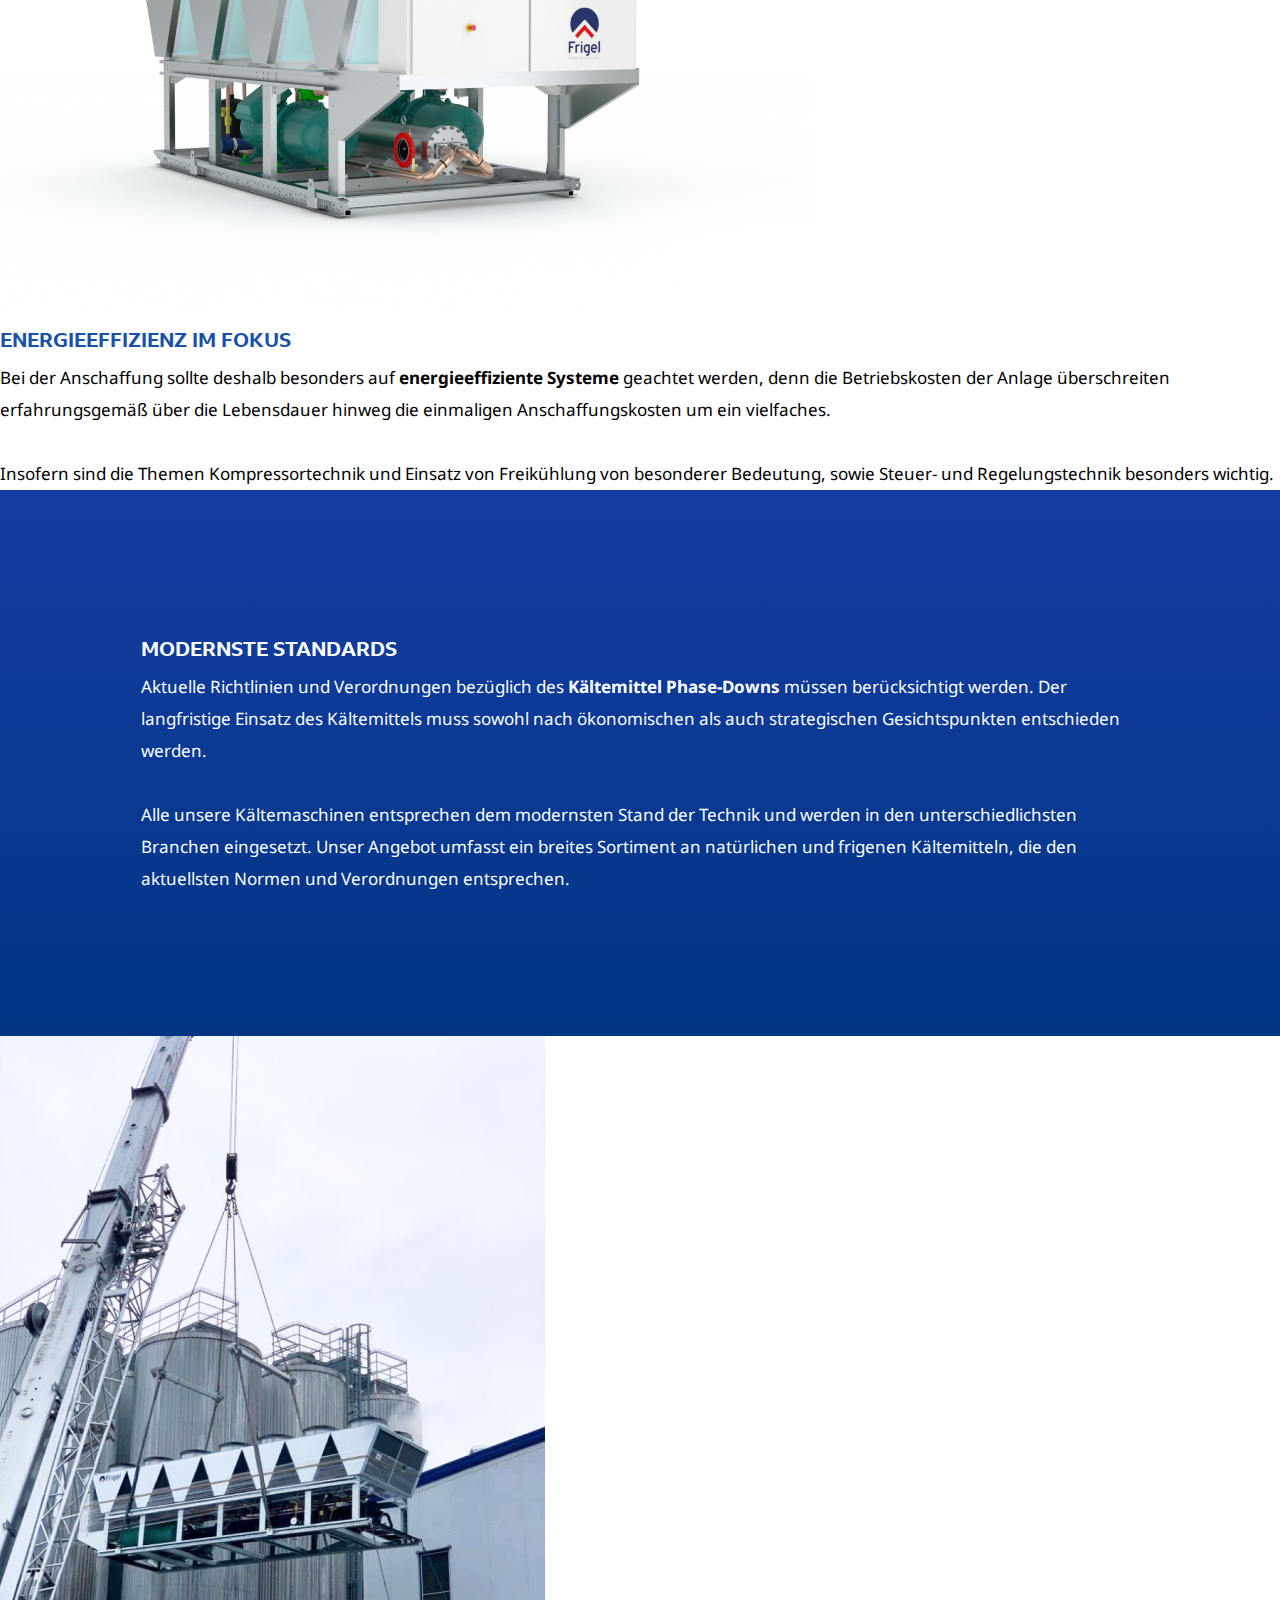
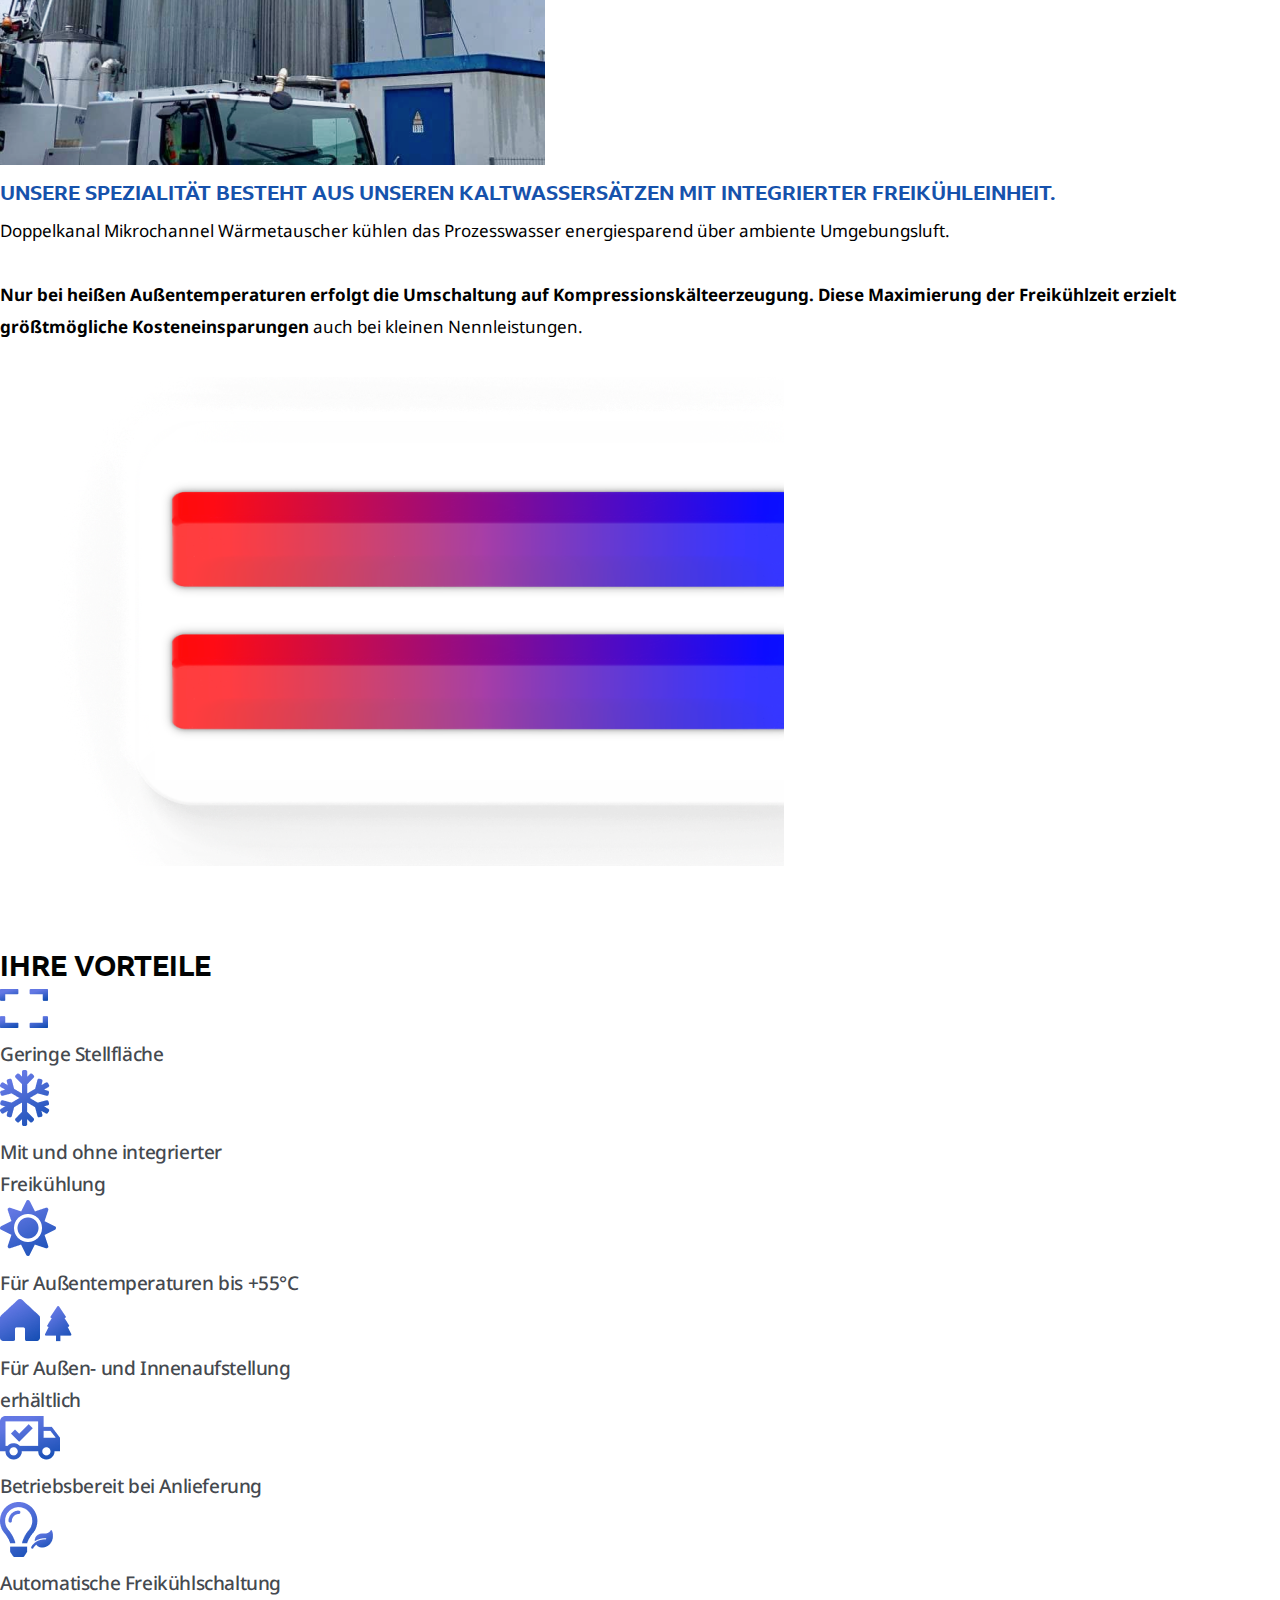
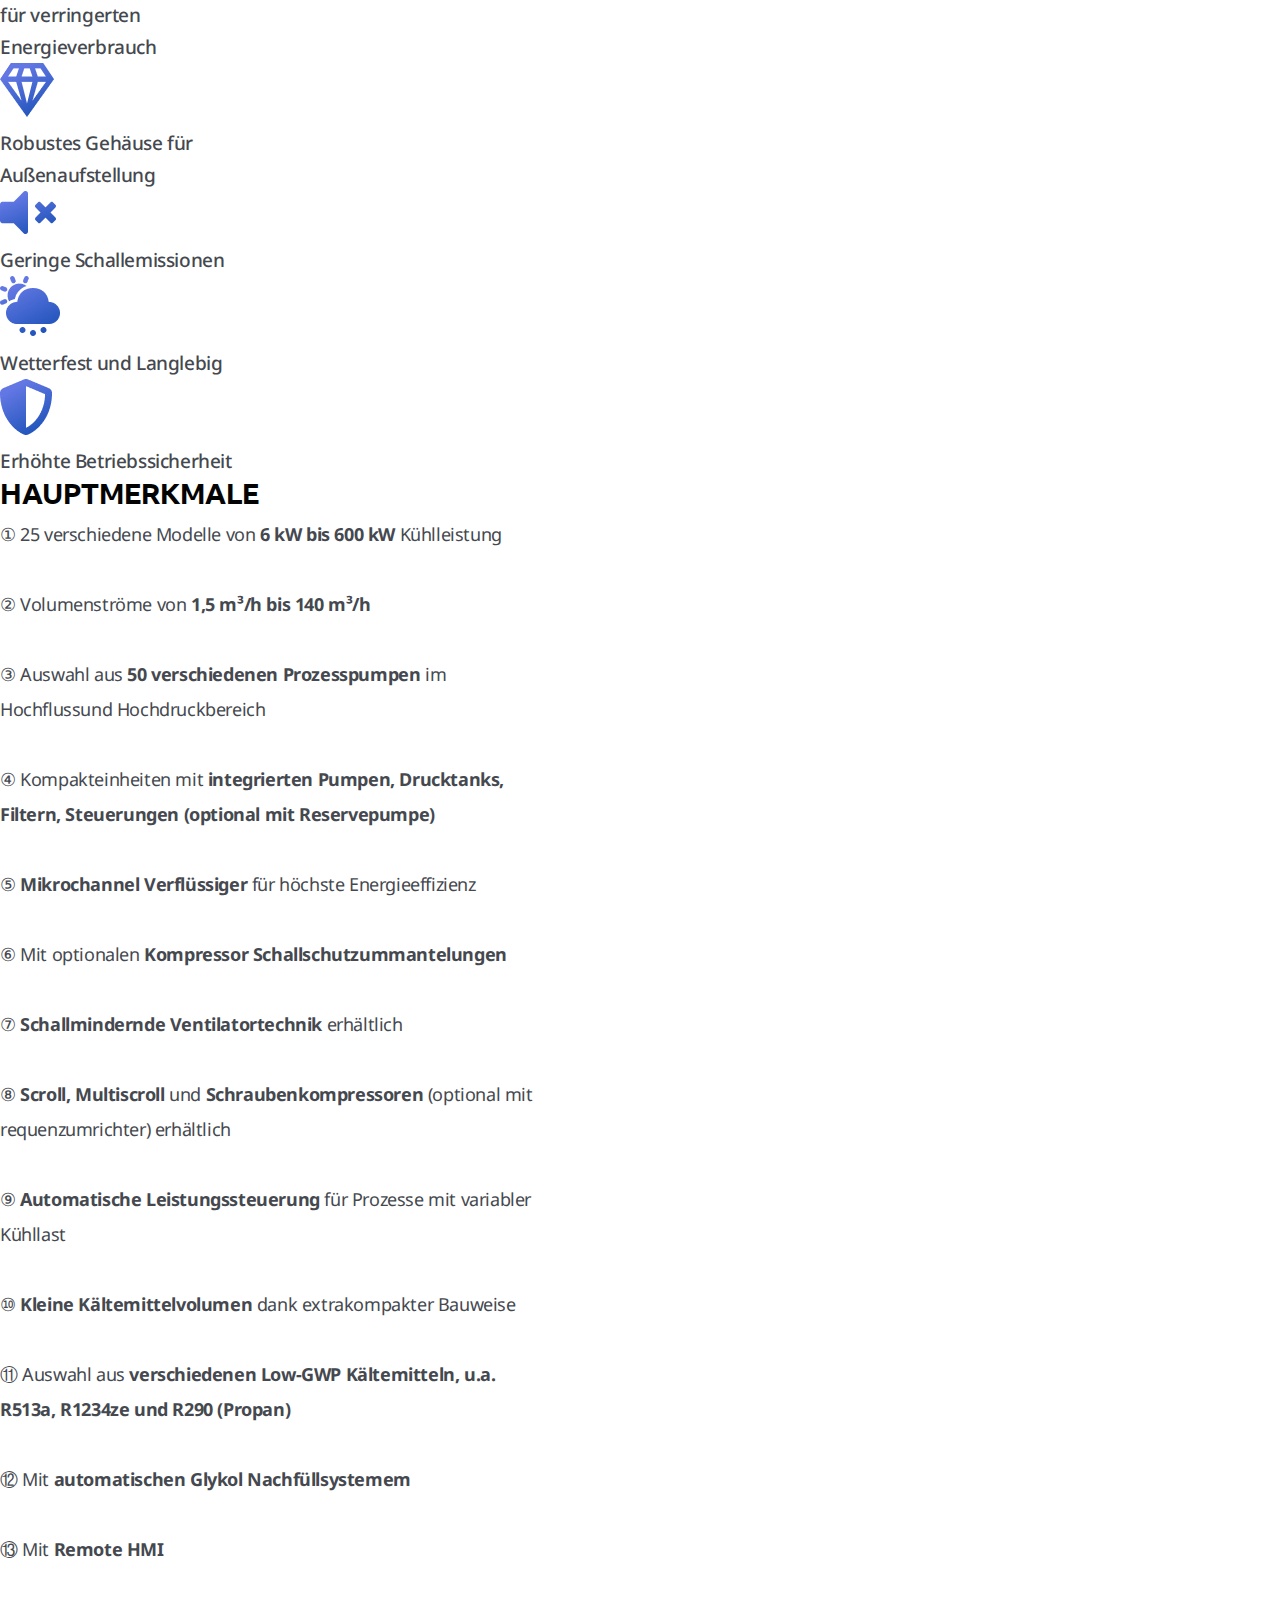
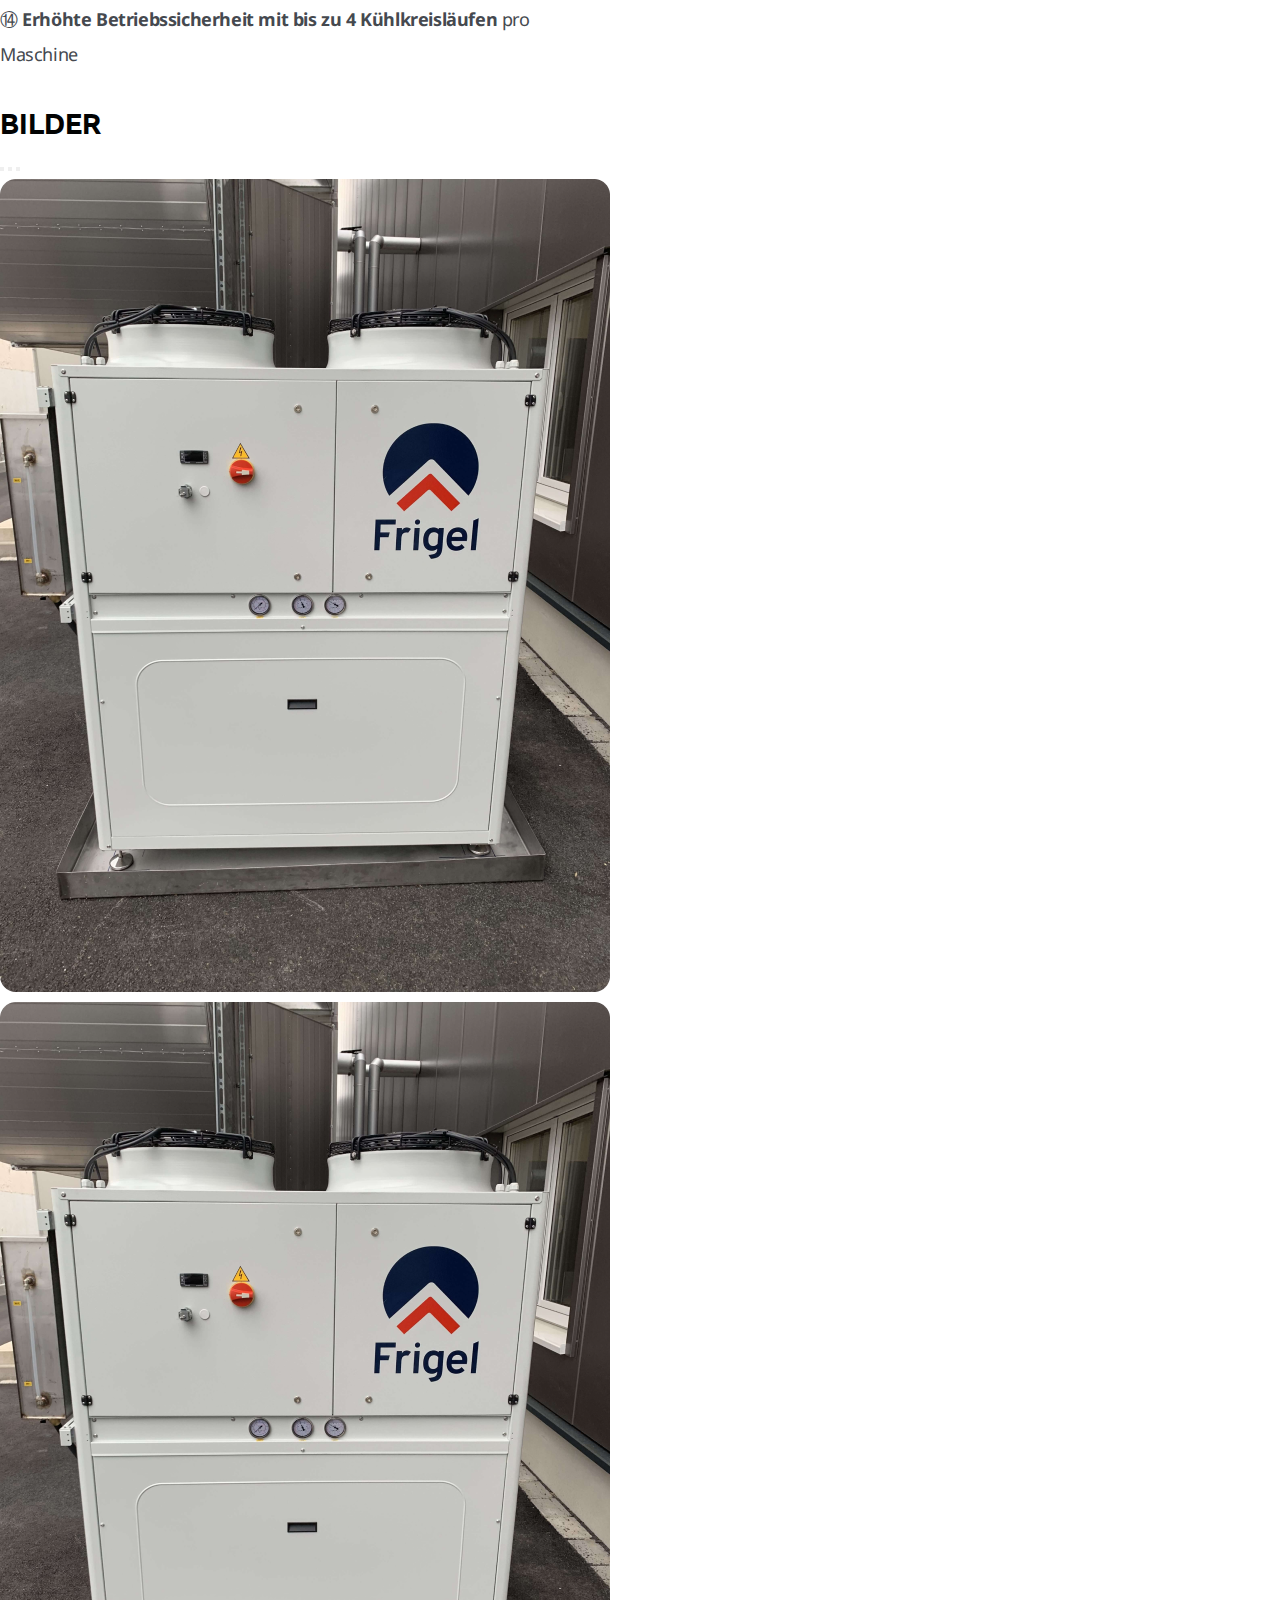
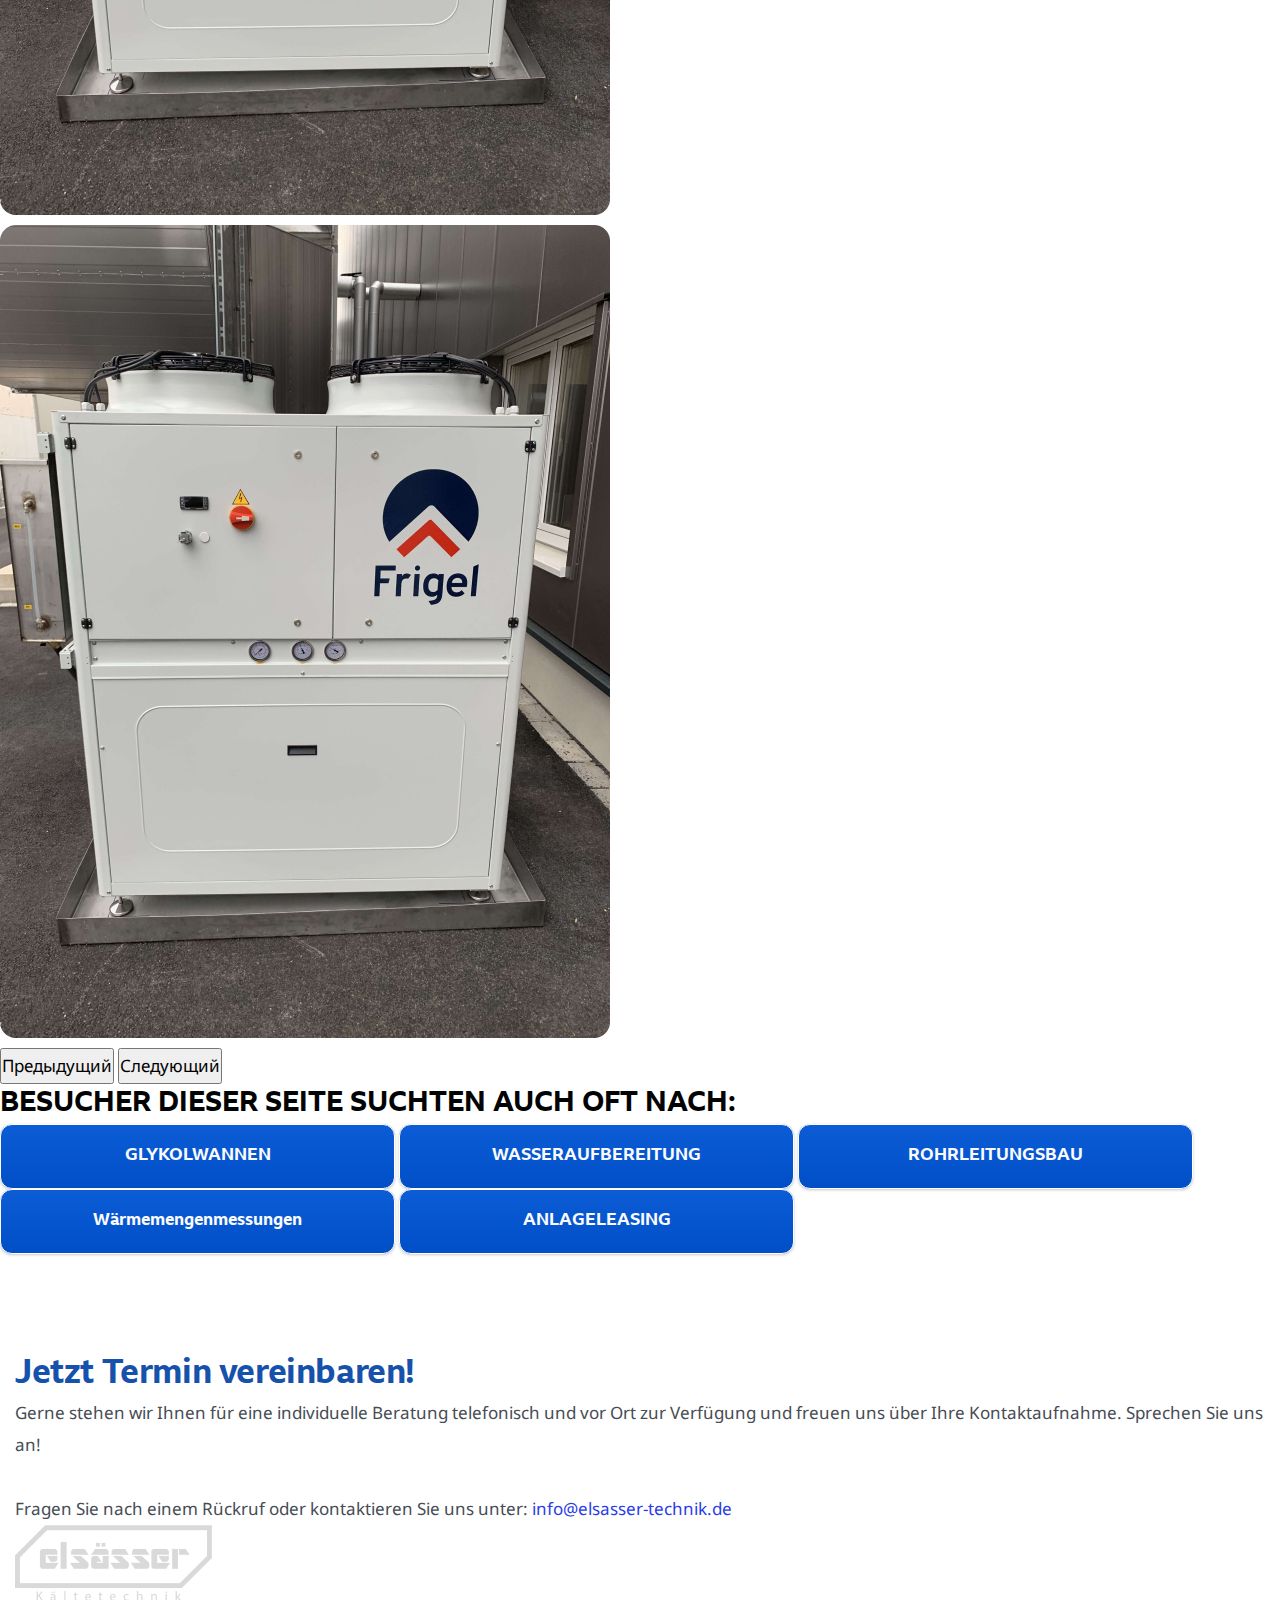
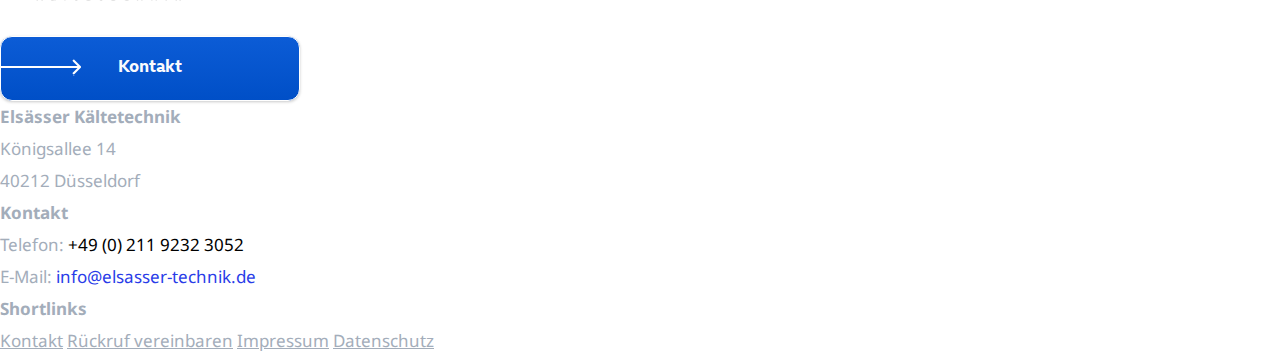
<file: lesson_7/index.html>
<!doctype html>
<html lang="en">
<head>
  <meta charset="UTF-8">
  <meta name="viewport"
        content="width=device-width, user-scalable=no, initial-scale=1.0, maximum-scale=1.0, minimum-scale=1.0">
  <meta http-equiv="X-UA-Compatible" content="ie=edge">
  <title>Document</title>
  <link rel="stylesheet" href="fonts.css">
  <link href="https://cdn.jsdelivr.net/npm/bootstrap@5.0.2/dist/css/bootstrap.min.css" rel="stylesheet"
        integrity="sha384-EVSTQN3/azprG1Anm3QDgpJLIm9Nao0Yz1ztcQTwFspd3yD65VohhpuuCOmLASjC" crossorigin="anonymous">
  <link rel="stylesheet" href="style.css">

</head>
<body class="mx-auto">

<div id="header">
  <nav class="navbar navbar-expand-xl navbar-light mx-5">
    <div class="container-fluid">
      <a class="navbar-brand" href="#"><img src="image/Logo.png" alt="logo"></a>
      <button class="navbar-toggler" type="button" data-bs-toggle="collapse" data-bs-target="#navbarWithDropdown"
              aria-controls="navbarWithDropdown" aria-expanded="false" aria-label="Toggle navigation">
        <span class="navbar-toggler-icon"></span>
      </button>
      <div class="collapse navbar-collapse justify-content-end show" id="navbarWithDropdown">
        <ul class="navbar-nav align-items-end">
          <li class="nav-item">
            <a class="nav-link " aria-current="page" href="#">Über Uns</a>
          </li>
          <li class="nav-item d-flex flex-column align-items-end dropdown">
            <a class="nav-link dropdown-toggle" href="#" role="button"
               data-bs-toggle="dropdown" aria-expanded="false">Produkte</a>
            <ul class="dropdown-menu text-end" aria-labelledby="navbarDropdownMenuLink">
              <li><a class="dropdown-item" href="#">Action</a></li>
              <li><a class="dropdown-item" href="#">Another action</a></li>
              <li><a class="dropdown-item" href="#">Something else here</a></li>
            </ul>
          </li>
          <li class="nav-item d-flex flex-column align-items-end dropdown">
            <a class="nav-link dropdown-toggle" href="#" role="button"
               data-bs-toggle="dropdown" aria-expanded="false">Peripherietechnik</a>
            <ul class="dropdown-menu text-end" aria-labelledby="navbarDropdownMenuLink">
              <li><a class="dropdown-item" href="#">Action</a></li>
              <li><a class="dropdown-item" href="#">Another action</a></li>
              <li><a class="dropdown-item" href="#">Something else here</a></li>
            </ul>
          </li>
          <li class="nav-item d-flex flex-column align-items-end dropdown">
            <a class="nav-link dropdown-toggle" href="#" role="button"
               data-bs-toggle="dropdown" aria-expanded="false">Dienstleistungen</a>
            <ul class="dropdown-menu text-end" aria-labelledby="navbarDropdownMenuLink">
              <li><a class="dropdown-item" href="#">Action</a></li>
              <li><a class="dropdown-item" href="#">Another action</a></li>
              <li><a class="dropdown-item" href="#">Something else here</a></li>
            </ul>
          </li>
          <li class="nav-item">
            <a class="nav-link" href="#">Klimatechnik</a>
          </li>
          <li class="nav-item">
            <a class="nav-link" href="#">Kontakt</a>
          </li>
          <li class="nav-item">
            <a class="nav-link" href="#">Presse</a>
          </li>

        </ul>
      </div>
    </div>
  </nav>
</div>
<div id="production">
  <div class="production__item row mt-5 ms-lg-3">
    <div class="production__item_description col-lg-6 px-4 text-center text-lg-start">
      <h1 class="mt-4 fs-1">Luft kondensierte Kältemaschinen & Kaltwassersätze</h1>
      <p class="d-none d-lg-block mt-5 w-75">
        Aufgrund der kompakten Bauart werden platzsparende Luft-kondensierte Kompressionskältemaschinen (umgangsspr.
        „Kaltwassersätze“) vielseitig zur Prozesskühlung und Gebäudeklimatisierung eingesetzt.
      </p>
    </div>
    <img class="col-lg-6 my-auto" src="image/Air_Colled_Chillers_Small.png" alt="Air_Colled">
    <p class="d-lg-none mt-5 px-4">
      Aufgrund der kompakten Bauart werden platzsparende Luft-kondensierte Kompressionskältemaschinen (umgangsspr.
      „Kaltwassersätze“) vielseitig zur Prozesskühlung und Gebäudeklimatisierung eingesetzt.
    </p>
  </div>
  <div class="production__item row">
    <img class="col-lg-7 my-auto" src="image/Multistage_MSW-MSA.png" alt="Air_Colled">
    <div class="production__item_description col-lg-5 px-4">
      <h2 class="text-center text-lg-start">ENERGIEEFFIZIENZ IM FOKUS</h2>
      <p class="font-weight-normal">
        Bei der Anschaffung sollte deshalb besonders auf <b>energieeffiziente Systeme</b> geachtet werden, denn die
        Betriebskosten der Anlage überschreiten
        erfahrungsgemäß über die Lebensdauer hinweg die einmaligen Anschaffungskosten um ein vielfaches.
        <br><br>Insofern sind die Themen Kompressortechnik und Einsatz von Freikühlung von besonderer Bedeutung, sowie
        Steuer-
        und Regelungstechnik besonders wichtig.
      </p>
    </div>
  </div>
  <div class="production__item row flex-row-reverse">
    <div class="production__item_description col-lg-8">
      <h2>MODERNSTE STANDARDS</h2>
      <p class="mt-5">
        Aktuelle Richtlinien und Verordnungen bezüglich des <b>Kältemittel Phase-Downs</b> müssen berücksichtigt werden.
        Der
        langfristige Einsatz des Kältemittels muss sowohl nach ökonomischen als auch strategischen Gesichtspunkten
        entschieden werden.
        <br><br>
        Alle unsere Kältemaschinen entsprechen dem modernsten Stand der Technik und werden in den unterschiedlichsten
        Branchen eingesetzt. Unser Angebot umfasst ein breites Sortiment an natürlichen und frigenen Kältemitteln,
        die den aktuellsten Normen und Verordnungen entsprechen.
      </p>
    </div>
    <img class="col-lg-4 h-auto" src="image/asv_sabu.png" alt="Air_Colled">
  </div>
  <div class="production__item row ">
    <div class="production__item_description ms-1 ms-lg-0 p-4 p-lg-5 col-lg-5">
      <h2 class="text-center text-lg-start">Unsere Spezialität besteht aus unseren Kaltwassersätzen mit integrierter
        Freikühleinheit.</h2>
      <p class="mt-5">
        Doppelkanal Mikrochannel Wärmetauscher kühlen das Prozesswasser energiesparend über ambiente Umgebungsluft.
        <br><br>
        <b>Nur bei heißen Außentemperaturen erfolgt die Umschaltung auf Kompressionskälteerzeugung. Diese Maximierung
          der Freikühlzeit erzielt größtmögliche Kosteneinsparungen</b>
        auch bei kleinen Nennleistungen.
      </p>
    </div>
    <div class="production__item-image position-relative col-lg-7 bg-transparent">
      <img class="position-absolute end-0" src="image/IconHotToCold.png" alt="Air_Colled">
    </div>
  </div>

</div>
<div class="parameters">
  <div class="parameters-name text-center mb-5">IHRE VORTEILE</div>

  <div class="container d-flex flex-wrap gap-2 gap-lg-5 justify-content-around">
    <div class="parameters-item d-flex align-items-center my-4 my-lg-0">
      <img src="image/Rectangle.png" alt="group">
      <p class="ms-2 mb-0">Geringe Stellfläche</p>
    </div>
    <div class="parameters-item d-flex align-items-center my-4 my-lg-0">
      <img src="image/Snow.png" alt="group">
      <p class="ms-2 mb-0">Mit und ohne integrierter Freikühlung</p>
    </div>
    <div class="parameters-item d-flex align-items-center my-4 my-lg-0">
      <img src="image/Sun.png" alt="group">
      <p class="ms-2 mb-0">Für Außentemperaturen bis +55°C</p>
    </div>
    <div class="parameters-item d-flex align-items-center my-4 my-lg-0">
      <img src="image/Tree.png" alt="group">
      <p class="ms-2 mb-0">Für Außen- und Innenaufstellung erhältlich</p>
    </div>
    <div class="parameters-item d-flex align-items-center my-4 my-lg-0">
      <img src="image/Car.png" alt="group">
      <p class="ms-2 mb-0">Betriebsbereit bei Anlieferung</p>
    </div>
    <div class="parameters-item d-flex align-items-center my-4 my-lg-0">
      <img src="image/Lamp.png" alt="group">
      <p class="ms-2 mb-0">Automatische Freikühlschaltung für verringerten Energieverbrauch</p>
    </div>
    <div class="parameters-item d-flex align-items-center my-4 my-lg-0">
      <img src="image/Ruby.png" alt="group">
      <p class="ms-2 mb-0">Robustes Gehäuse für Außenaufstellung</p>
    </div>
    <div class="parameters-item d-flex align-items-center my-4 my-lg-0">
      <img src="image/NoSound.png" alt="group">
      <p class="ms-2 mb-0">Geringe Schallemissionen</p>
    </div>
    <div class="parameters-item d-flex align-items-center my-4 my-lg-0">
      <img src="image/Weather.png" alt="group">
      <p class="ms-2 mb-0">Wetterfest und Langlebig</p>
    </div>
    <div class="parameters-item d-flex align-items-center my-4 my-lg-0">
      <img src="image/Shield.png" alt="group">
      <p class="ms-2 mb-0">Erhöhte Betriebssicherheit</p>
    </div>
  </div>

  <div class="parameters-name text-center my-5">HAUPTMERKMALE</div>
  <div class="parameters__descriptions d-flex justify-content-around flex-wrap">
    <div class="parameters__descriptions-text mx-4">
      ① 25 verschiedene Modelle von <b>6 kW bis 600 kW</b> Kühlleistung <br><br>
      ② Volumenströme von <b>1,5 m³/h bis 140 m³/h</b> <br><br>
      ③ Auswahl aus <b>50 verschiedenen Prozesspumpen</b> im Hochflussund Hochdruckbereich <br><br>
      ④ Kompakteinheiten mit <b>integrierten Pumpen, Drucktanks, Filtern, Steuerungen (optional mit
      Reservepumpe) </b><br><br>
      ⑤ <b>Mikrochannel Verflüssiger</b> für höchste Energieeffizienz <br><br>
      ⑥ Mit optionalen <b>Kompressor Schallschutzummantelungen</b> <br><br>
      ⑦ <b>Schallmindernde Ventilatortechnik</b> erhältlich <br><br>
    </div>
    <div class="parameters__descriptions-text mx-4">
      ⑧ <b>Scroll, Multiscroll</b> und <b>Schraubenkompressoren</b> (optional mit requenzumrichter) erhältlich <br><br>
      ⑨ <b>Automatische Leistungssteuerung</b> für Prozesse mit variabler Kühllast <br><br>
      ⑩ <b>Kleine Kältemittelvolumen</b> dank extrakompakter Bauweise <br><br>
      ⑪ Auswahl aus <b>verschiedenen Low-GWP Kältemitteln, u.a. R513a, R1234ze und R290 (Propan)</b> <br><br>
      ⑫ Mit <b>automatischen Glykol Nachfüllsystemem</b> <br><br>
      ⑬ Mit <b>Remote HMI</b> <br><br>
      ⑭ <b>Erhöhte Betriebssicherheit mit bis zu 4 Kühlkreisläufen</b> pro Maschine <br><br>
    </div>
  </div>

  <div class="parameters-name text-center mt-5">BILDER</div>


  <div class="my__carousel px-lg-5 px-4 py-3 mx-auto">
    <div id="carouselExampleFade" class="carousel slide carousel-fade" data-bs-ride="carousel">
      <div class="carousel-indicators">
        <button type="button" data-bs-target="#carouselExampleFade" data-bs-slide-to="0" class="active"
                aria-current="true"
                aria-label="Slide 1"></button>
        <button type="button" data-bs-target="#carouselExampleFade" data-bs-slide-to="1" aria-label="Slide 2"></button>
        <button type="button" data-bs-target="#carouselExampleFade" data-bs-slide-to="2" aria-label="Slide 3"></button>
      </div>
      <div class="carousel-inner">
        <div class="carousel-item active">
          <img src="image/asv_sabu1.png" class="d-block w-100" alt="asv_sabu">
        </div>
        <div class="carousel-item">
          <img src="image/asv_sabu1.png" class="d-block w-100" alt="asv_sabu">
        </div>
        <div class="carousel-item">
          <img src="image/asv_sabu1.png" class="d-block w-100" alt="asv_sabu">
        </div>
      </div>
      <button class="carousel-control-prev" type="button" data-bs-target="#carouselExampleFade" data-bs-slide="prev">
        <span class="carousel-control-prev-icon" aria-hidden="true"></span>
        <span class="visually-hidden">Предыдущий</span>
      </button>
      <button class="carousel-control-next" type="button" data-bs-target="#carouselExampleFade" data-bs-slide="next">
        <span class="carousel-control-next-icon" aria-hidden="true"></span>
        <span class="visually-hidden">Следующий</span>
      </button>
    </div>
  </div>


  <div class="parameters-name text-center m-4">BESUCHER DIESER SEITE SUCHTEN AUCH OFT NACH:</div>
  <div class="parameters__information row justify-content-center gap-2 mx-4 mb-5">
    <button class="my-button col-lg-3">GLYKOLWANNEN</button>
    <button class="my-button col-lg-3">WASSERAUFBEREITUNG</button>
    <button class="my-button col-lg-3">ROHRLEITUNGSBAU</button>
    <button class="my-button col-lg-3 text-uppercase">Wärmemengenmessungen</button>
    <button class="my-button col-lg-3">ANLAGELEASING</button>
  </div>
</div>

<div id="footer">
  <div class="footer__top row justify-content-center align-items-center  text-center text-lg-start">
    <div class="footer__top-item col-lg-4">
      <h2>Jetzt Termin vereinbaren!</h2>
    </div>
    <div class="footer__top-item col-lg-4">
      <p>Gerne stehen wir Ihnen für eine individuelle Beratung telefonisch und vor Ort zur Verfügung und freuen
        uns über Ihre Kontaktaufnahme. Sprechen Sie uns an! <br><br>

        Fragen Sie nach einem Rückruf oder kontaktieren Sie uns unter: <span>info@elsasser-technik.de</span>
      </p>
    </div>
    <div class="footer__top-item col-lg-2">
      <img src="image/Logo_gray.png" alt="">
    </div>
  </div>
  <div class="footer__button text-center">
    <button class="my-button my-button-footer">Kontakt</button>
  </div>

  <div class="footer__bottom row text-lg-start text-center m-5 pt-5">
    <div class="col-lg-3">
      <p>
        <b>Elsässer Kältetechnik</b> <br>
        Königsallee 14 <br>
        40212 Düsseldorf
      </p>
    </div>
    <div class="col-lg-3">
      <p>
        <b>Kontakt</b> <br>
        Telefon: <span>+49 (0) 211 9232 3052</span> <br>
        E-Mail: <span>info@elsasser-technik.de</span>
      </p>
    </div>
    <div class="col-lg-6 ps-lg-5">
      <p class="m-0"><b>Shortlinks</b></p>
      <div class="row text-lg-start text-center">
        <a href="#" class="text-decoration-none col-lg-6">Kontakt</a>
        <a href="#" class="text-decoration-none col-lg-6">Rückruf vereinbaren</a>
        <a href="#" class="text-decoration-none col-lg-6">Impressum</a>
        <a href="#" class="text-decoration-none col-lg-6">Datenschutz</a>
      </div>
    </div>
  </div>

</div>

<script src="https://cdn.jsdelivr.net/npm/@popperjs/core@2.9.2/dist/umd/popper.min.js"
        integrity="sha384-IQsoLXl5PILFhosVNubq5LC7Qb9DXgDA9i+tQ8Zj3iwWAwPtgFTxbJ8NT4GN1R8p"
        crossorigin="anonymous"></script>
<script src="https://cdn.jsdelivr.net/npm/bootstrap@5.0.2/dist/js/bootstrap.min.js"
        integrity="sha384-cVKIPhGWiC2Al4u+LWgxfKTRIcfu0JTxR+EQDz/bgldoEyl4H0zUF0QKbrJ0EcQF"
        crossorigin="anonymous"></script>
</body>
</html>
</file>
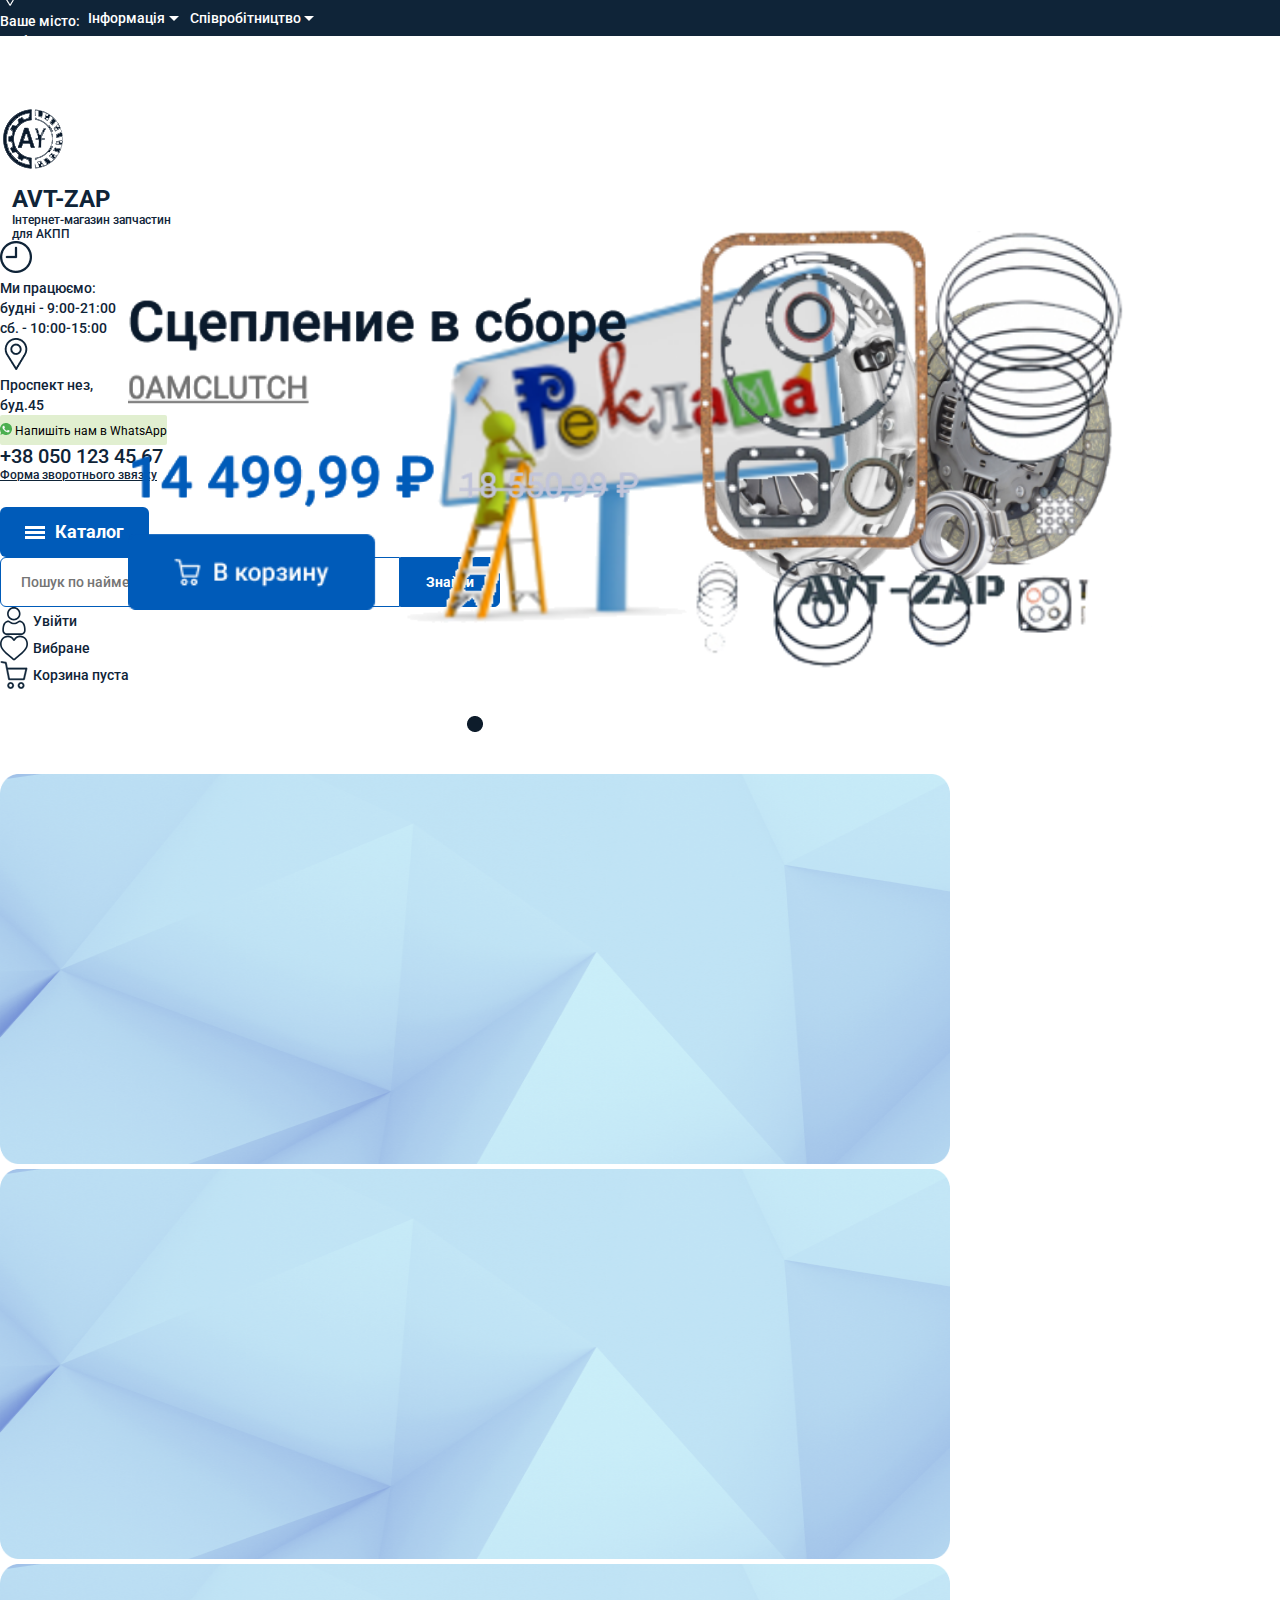
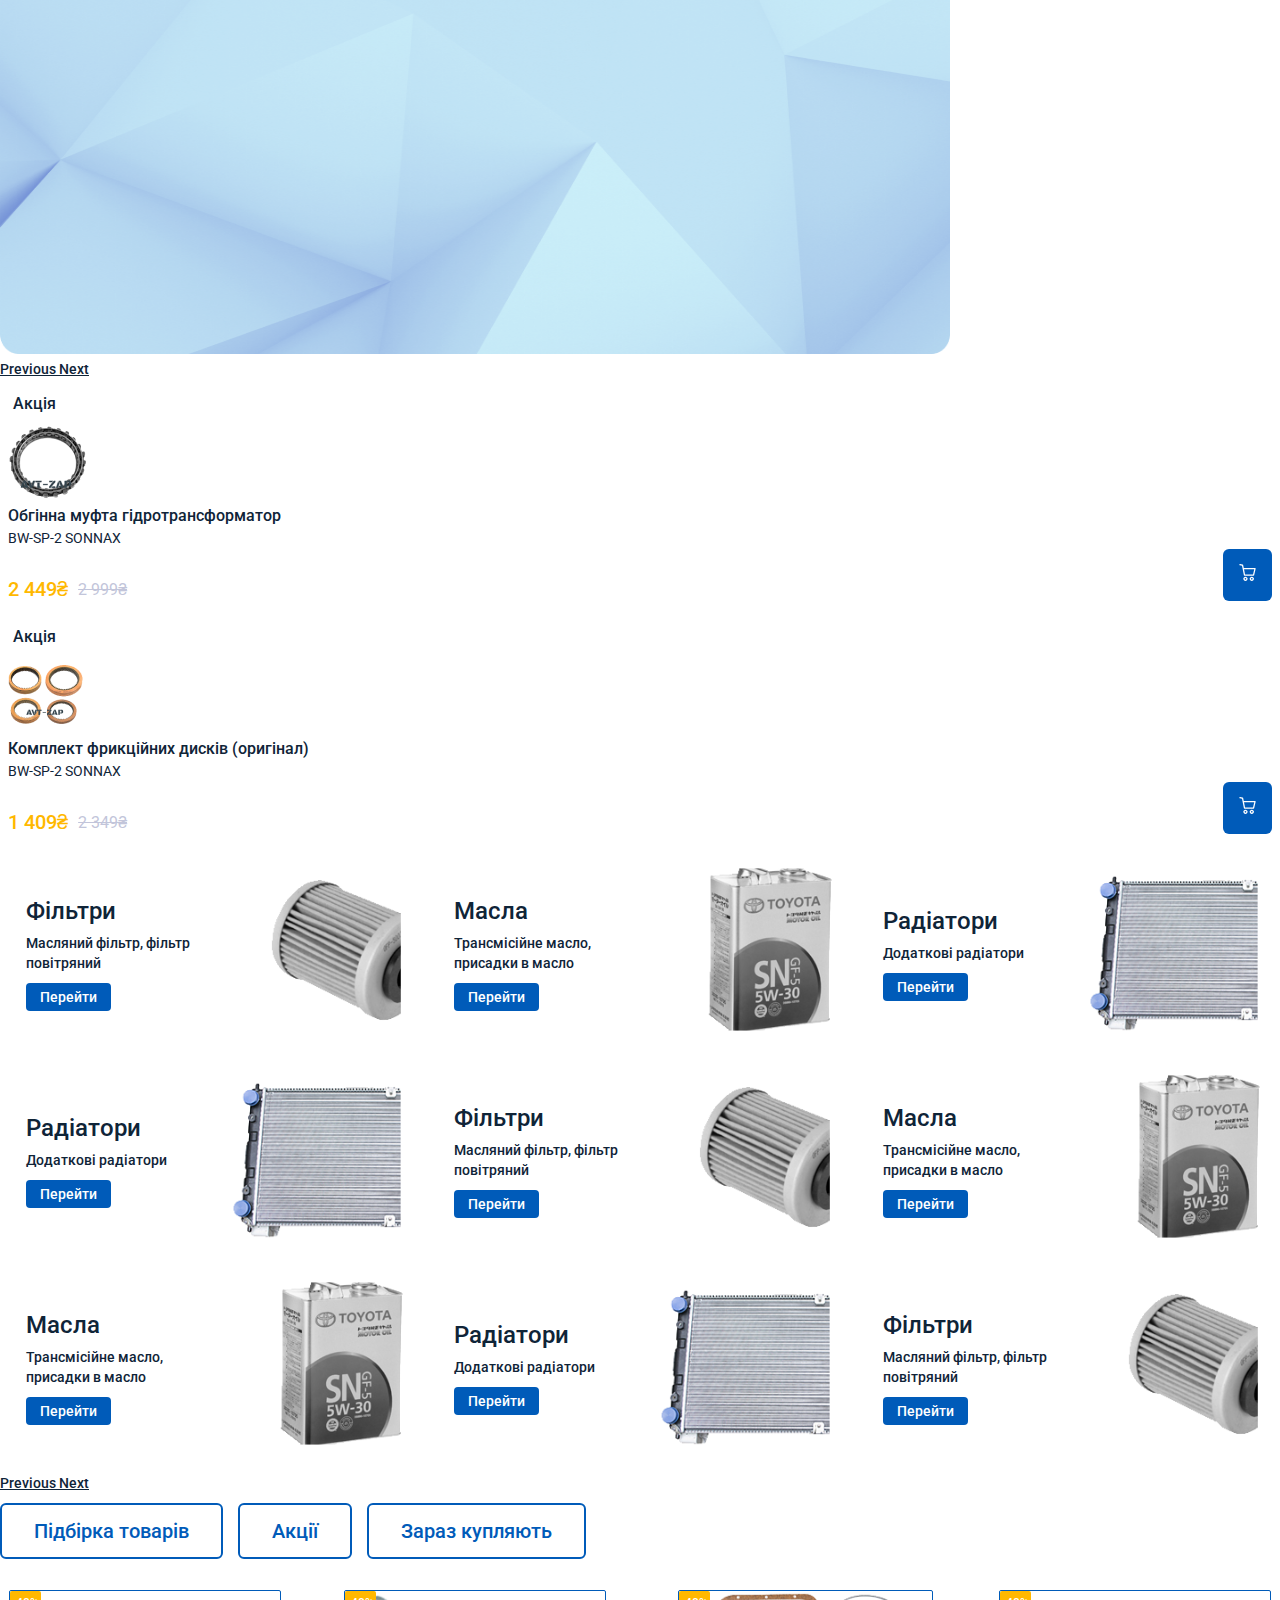
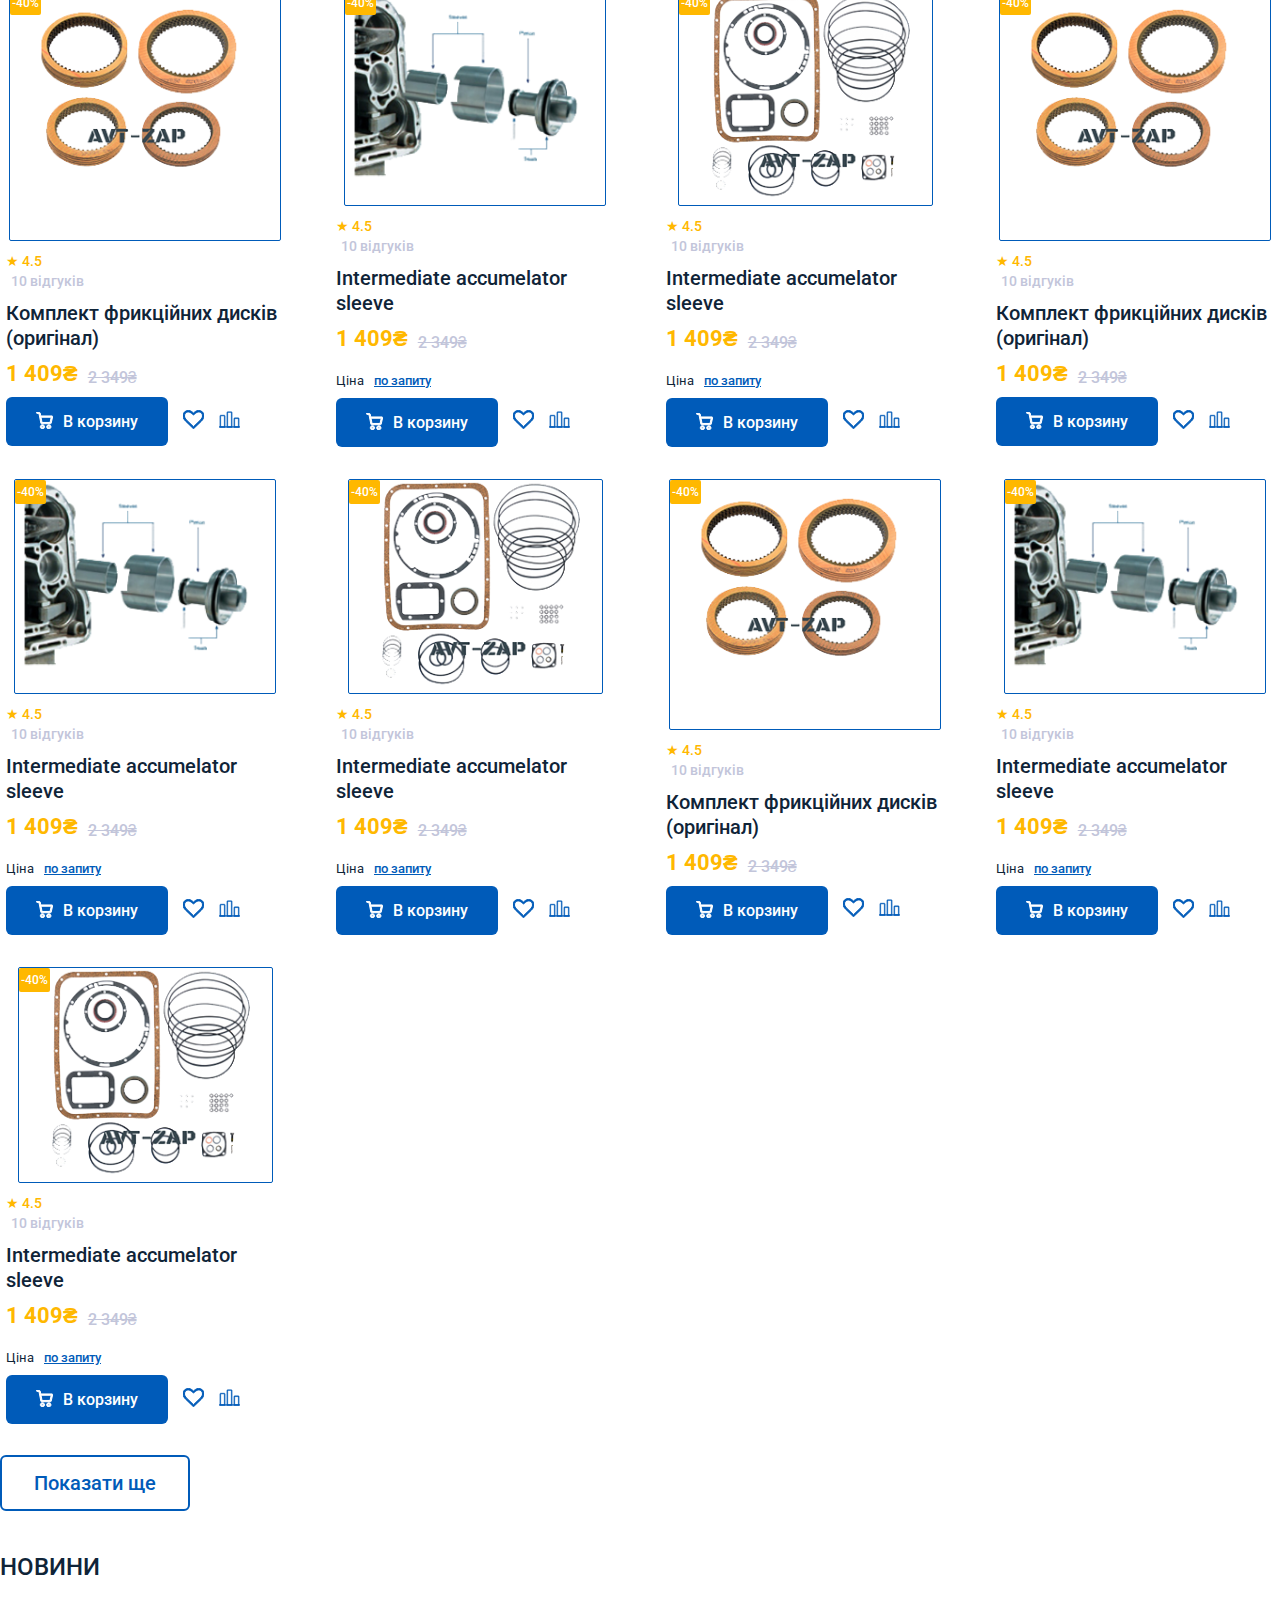
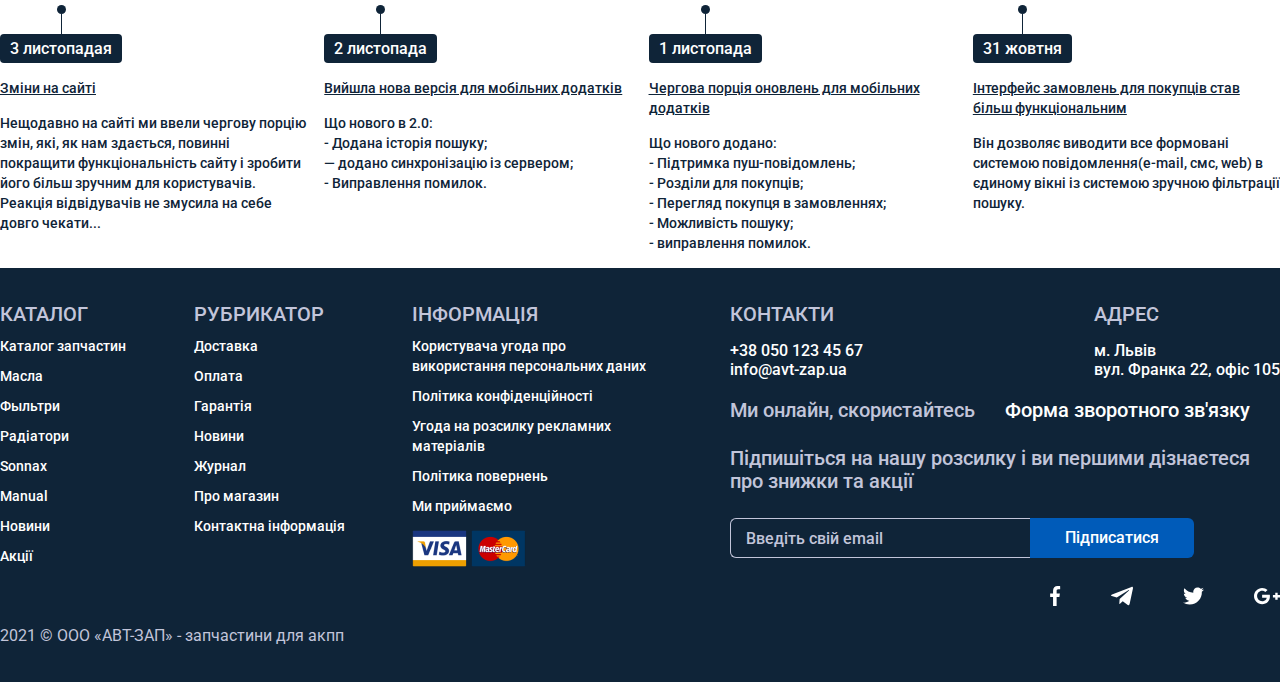
<file: project/index.html>
<!doctype html>
<html lang="en">
<head>
    <meta charset="UTF-8">
    <meta name="viewport"
          content="width=device-width, user-scalable=no, initial-scale=1.0, maximum-scale=1.0, minimum-scale=1.0">
    <meta http-equiv="X-UA-Compatible" content="ie=edge">
    <title>AVT-ZAP</title>
    <link rel="stylesheet" href="fonts.css">
    <link rel="shortcut icon" href="image/favicon.ico" type="image/x-icon">
    <link href="https://cdn.jsdelivr.net/npm/bootstrap@5.0.2/dist/css/bootstrap.min.css" rel="stylesheet"
          integrity="sha384-EVSTQN3/azprG1Anm3QDgpJLIm9Nao0Yz1ztcQTwFspd3yD65VohhpuuCOmLASjC" crossorigin="anonymous">
    <link rel="stylesheet" href="style.css">
    <link rel="stylesheet" href="media.css">
    <link rel="stylesheet" href="animation.css">
</head>
<body>
<div id="header">
    <div class="header__bg"></div>
    <div id="header__menu" class="container d-flex justify-content-between">
        <div class="header__menu-left my-navbar">
            <div class="d-flex align-items-center gap-1 ">
                <img src="image/geolocation.png" alt="geolocation">
                <p class="m-0 color-light">Ваше місто:</p>
                <a style="text-decoration: underline" href="#">Вибрати</a>
            </div>
            <div class="my-dropdown">
                <button class="drop-btn">Інформація <i class="arrow"></i></button>
                <div class="my-dropdown-content">
                    <a href="#">Якась інфа</a>
                    <a href="#">Інша інфа</a>
                    <a href="#">Ще інша інфа</a>
                </div>
            </div>
            <div class="my-dropdown">
                <button class="drop-btn">Співробітництво <i class="arrow"></i></button>
                <div class="my-dropdown-content">
                    <a href="#">Стати партнером</a>
                    <a href="#">Кур'єр</a>
                </div>
            </div>
        </div>

        <div class="header__menu-right my-navbar">

            <div class="my-dropdown d-none">
                <button class="drop-btn">Ще... <i class="arrow"></i></button>
                <div class="my-dropdown-content translate">

                    <div class="add-menu">
                        <div class="my-dropdown">
                            <button class="drop-btn"><i class="arrow"></i> Інформація</button>
                            <div class="my-dropdown-content">
                                <a href="#">Якась інфа</a>
                                <a href="#">Інша інфа</a>
                                <a href="#">Ще інша інфа</a>
                            </div>
                        </div>
                        <div class="my-dropdown">
                            <button class="drop-btn"><i class="arrow"></i> Співробітництво</button>
                            <div class="my-dropdown-content">
                                <a href="#">Стати партнером</a>
                                <a href="#">Кур'єр</a>
                            </div>
                        </div>
                    </div>


                    <a href="#">Доставка</a>
                    <a href="#">Оплата</a>
                    <a href="#">Гарантія</a>
                    <a href="#">Новини</a>
                    <a href="#">Журнал</a>
                    <a href="#">Про магазин</a>
                    <a href="#">Контакти</a>
                </div>
            </div>
            <div class="my-navbar">
                <a href="#">Доставка</a>
                <a href="#">Оплата</a>
                <a href="#">Гарантія</a>
                <a href="#">Новини</a>
                <a href="#">Журнал</a>
                <a href="#">Про магазин</a>
                <a href="#">Контакти</a>
            </div>


        </div>
    </div>

    <div id="header__information" class="container d-flex justify-content-between align-items-center">
        <div class="header__logo d-flex align-items-center">
            <img src="image/Logo.png" alt="logo">
            <div class="header__logo-name">
                <div class="header__logo-name-item"><h1>AVT-ZAP</h1></div>
                <div class="header__logo-name-item"><h5>Інтернет-магазин запчастин для АКПП</h5></div>
            </div>
        </div>
        <div class="header__clock-geolocation d-flex flex-wrap">
            <div class="header__clock d-flex align-items-center gap-2">
                <img src="image/Clock.png" alt="clock">
                <div class="header__clock-name"><h4>Ми працюємо:</h4></div>
                <div class="header__clock-time d-flex align-items-end flex-column">
                    <div class="header__clock-name-item"><h4>будні - 9:00-21:00</h4></div>
                    <div class="header__clock-name-item"><h4>сб. - 10:00-15:00</h4></div>
                </div>
            </div>
            <div class="header__geolocation d-flex align-items-center gap-2">
                <img src="image/geolocation_big.png" alt="geolocation">
                <div class="header__geolocation-text text-end"><h4>Проспект нез, буд.45</h4></div>
            </div>
        </div>
        <div class="whats_app-tel d-flex flex-wrap">
            <button class="whats_app d-flex align-items-center px-3">
                <img src="image/whatsapp.png" alt="whatsapp" class="pe-2">
                Напишіть нам в WhatsApp
            </button>
            <div class="header__tel d-flex align-items-end flex-column">
                <div class="header__tel-item"><h2>+38 050 123 45 67</h2></div>
                <a href="#" class="text-center"><h5>Форма зворотнього звязку</h5></a>
            </div>
        </div>

    </div>

    <div class="header__find container d-flex justify-content-between align-items-center">
        <div class="header__find-mini d-flex align-items-center gap-2 gap-lg-4">
            <div class="header__find-catalog">
                <button>
                    <svg width="20" height="13" viewBox="0 0 20 13" fill="none">
                        <rect width="20" height="3" fill="white"/>
                        <rect y="5" width="20" height="3" fill="white"/>
                        <rect y="10" width="20" height="3" fill="white"/>
                    </svg>
                    <text>Каталог</text>
                </button>
            </div>
            <div class="header__find-input">
                <label>
                    <input type="text" placeholder="Пошук по найменуванню або артиклю">
                </label>
                <button>
                    <svg width="12" height="12" viewBox="0 0 12 12" fill="none" xmlns="http://www.w3.org/2000/svg">
                        <g clip-path="url(#clip0_1:1108)">
                            <path d="M5.28455 0C2.37073 0 0 2.37073 0 5.28455C0 8.19853 2.37073 10.5691 5.28455 10.5691C8.19853 10.5691 10.5691 8.19853 10.5691 5.28455C10.5691 2.37073 8.19853 0 5.28455 0ZM5.28455 9.59351C2.90862 9.59351 0.975609 7.6605 0.975609 5.28457C0.975609 2.90864 2.90862 0.975609 5.28455 0.975609C7.66048 0.975609 9.59348 2.90862 9.59348 5.28455C9.59348 7.66048 7.66048 9.59351 5.28455 9.59351Z"
                                  fill="white"/>
                            <path d="M11.857 11.1673L9.06025 8.37056C8.86968 8.17999 8.56105 8.17999 8.37048 8.37056C8.17991 8.56097 8.17991 8.86992 8.37048 9.06033L11.1672 11.8571C11.2625 11.9524 11.3873 12 11.5121 12C11.6368 12 11.7617 11.9524 11.857 11.8571C12.0476 11.6667 12.0476 11.3577 11.857 11.1673Z"
                                  fill="white"/>
                        </g>
                        <defs>
                            <clipPath id="clip0_1:1108">
                                <rect width="12" height="12" fill="white"/>
                            </clipPath>
                        </defs>
                    </svg>
                    <text style="font-size: 14px">Знайти</text>
                </button>
            </div>
        </div>
        <div class="header__find-login">
            <a href="#">
                <svg width="28" height="28" viewBox="0 0 28 28" fill="none">
                    <path d="M13.8005 13.4877C15.6534 13.4877 17.2577 12.8232 18.569 11.5119C19.8798 10.2009 20.5446 8.59683 20.5446 6.74365C20.5446 4.89111 19.88 3.2868 18.5688 1.97537C17.2575 0.664581 15.6532 0 13.8005 0C11.9473 0 10.3432 0.664581 9.0322 1.97559C7.72119 3.28659 7.0564 4.8909 7.0564 6.74365C7.0564 8.59683 7.72119 10.2011 9.0322 11.5121C10.3436 12.8229 11.9479 13.4877 13.8005 13.4877ZM10.1926 3.13577C11.1985 2.12982 12.3786 1.64084 13.8005 1.64084C15.2221 1.64084 16.4024 2.12982 17.4086 3.13577C18.4145 4.14194 18.9037 5.3222 18.9037 6.74365C18.9037 8.16553 18.4145 9.34558 17.4086 10.3517C16.4024 11.3579 15.2221 11.8469 13.8005 11.8469C12.379 11.8469 11.199 11.3577 10.1926 10.3517C9.18643 9.34579 8.69723 8.16553 8.69723 6.74365C8.69723 5.3222 9.18643 4.14194 10.1926 3.13577Z"
                          fill="#0F2438"/>
                    <path d="M25.6008 21.5307C25.563 20.9851 25.4865 20.3899 25.3739 19.7614C25.2603 19.1283 25.114 18.5297 24.9388 17.9826C24.7576 17.4171 24.5117 16.8587 24.2073 16.3236C23.8918 15.7682 23.521 15.2845 23.1048 14.8866C22.6697 14.4702 22.1369 14.1355 21.5208 13.8913C20.9069 13.6484 20.2265 13.5254 19.4987 13.5254C19.2128 13.5254 18.9364 13.6426 18.4026 13.9902C18.074 14.2045 17.6897 14.4523 17.2607 14.7263C16.894 14.9601 16.3971 15.179 15.7833 15.3773C15.1845 15.571 14.5766 15.6693 13.9763 15.6693C13.3764 15.6693 12.7685 15.571 12.1693 15.3773C11.5562 15.1792 11.0591 14.9603 10.6929 14.7266C10.268 14.455 9.88348 14.2072 9.55002 13.99C9.0166 13.6424 8.74017 13.5251 8.45435 13.5251C7.72632 13.5251 7.04614 13.6484 6.4324 13.8915C5.81674 14.1353 5.28375 14.47 4.84818 14.8868C4.43204 15.285 4.06119 15.7684 3.74588 16.3236C3.44189 16.8587 3.1958 17.4169 3.01465 17.9828C2.83969 18.5299 2.69336 19.1283 2.57971 19.7614C2.46692 20.3891 2.39066 20.9844 2.35284 21.5313C2.31567 22.066 2.29688 22.6225 2.29688 23.1848C2.29688 24.6464 2.76151 25.8296 3.67773 26.7023C4.58264 27.5634 5.77979 28 7.23605 28H20.7182C22.1741 28 23.3712 27.5634 24.2763 26.7023C25.1928 25.8303 25.6574 24.6466 25.6574 23.1845C25.6572 22.6204 25.6382 22.0639 25.6008 21.5307ZM23.145 25.5135C22.5471 26.0826 21.7532 26.3592 20.718 26.3592H7.23605C6.20062 26.3592 5.4068 26.0826 4.80908 25.5137C4.22269 24.9555 3.93771 24.1935 3.93771 23.1848C3.93771 22.6601 3.95502 22.1421 3.98962 21.6447C4.02338 21.1568 4.09238 20.6209 4.1947 20.0513C4.29575 19.4889 4.42435 18.961 4.5773 18.4831C4.72406 18.0249 4.92422 17.5712 5.17245 17.1341C5.40936 16.7175 5.68195 16.3601 5.98273 16.0722C6.26407 15.8028 6.61868 15.5823 7.03653 15.417C7.42297 15.264 7.85727 15.1803 8.32874 15.1677C8.3862 15.1982 8.48853 15.2566 8.6543 15.3647C8.99161 15.5845 9.3804 15.8353 9.81021 16.1098C10.2947 16.4187 10.9189 16.6977 11.6647 16.9384C12.4271 17.1849 13.2047 17.3101 13.9765 17.3101C14.7483 17.3101 15.5261 17.1849 16.2881 16.9386C17.0345 16.6974 17.6585 16.4187 18.1436 16.1093C18.5835 15.8282 18.9614 15.5847 19.2987 15.3647C19.4645 15.2568 19.5668 15.1982 19.6243 15.1677C20.0959 15.1803 20.5302 15.264 20.9169 15.417C21.3345 15.5823 21.6891 15.803 21.9705 16.0722C22.2713 16.3599 22.5439 16.7173 22.7808 17.1343C23.0292 17.5712 23.2296 18.0251 23.3761 18.4829C23.5293 18.9614 23.6581 19.4891 23.7589 20.0511C23.8611 20.6217 23.9303 21.1579 23.964 21.645V21.6454C23.9988 22.1408 24.0164 22.6586 24.0166 23.1848C24.0164 24.1937 23.7314 24.9555 23.145 25.5135Z"
                          fill="#0F2438"/>
                </svg>
                Увійти</a>
        </div>
        <div class="header__find-favourite">
            <a href="#">
                <svg width="28" height="26" viewBox="0 0 28 26" fill="none">
                    <path d="M14 25.4422C13.6014 25.4422 13.217 25.2978 12.9175 25.0355C11.7864 24.0464 10.6959 23.1169 9.73372 22.297L9.7288 22.2928C6.90792 19.8889 4.47198 17.8129 2.77709 15.7679C0.882475 13.4817 0 11.3141 0 8.94606C0 6.64534 0.788908 4.52279 2.22125 2.96911C3.67068 1.39706 5.6595 0.53125 7.82201 0.53125C9.43828 0.53125 10.9185 1.04224 12.2214 2.04989C12.8789 2.55853 13.4749 3.18103 14 3.90713C14.5253 3.18103 15.1211 2.55853 15.7788 2.04989C17.0817 1.04224 18.5619 0.53125 20.1782 0.53125C22.3404 0.53125 24.3295 1.39706 25.7789 2.96911C27.2113 4.52279 27.9999 6.64534 27.9999 8.94606C27.9999 11.3141 27.1177 13.4817 25.2231 15.7677C23.5282 17.8129 21.0925 19.8887 18.272 22.2923C17.3081 23.1135 16.2159 24.0445 15.0822 25.0359C14.7829 25.2978 14.3984 25.4422 14 25.4422ZM7.82201 2.17144C6.12307 2.17144 4.56234 2.84948 3.42693 4.0808C2.27465 5.33071 1.63998 7.05849 1.63998 8.94606C1.63998 10.9377 2.38018 12.7188 4.03982 14.7213C5.64391 16.657 8.02986 18.6902 10.7924 21.0446L10.7976 21.0488C11.7633 21.8719 12.8582 22.805 13.9976 23.8014C15.1439 22.8031 16.2404 21.8685 17.2082 21.0441C19.9705 18.6898 22.3563 16.657 23.9603 14.7213C25.6198 12.7188 26.36 10.9377 26.36 8.94606C26.36 7.05849 25.7253 5.33071 24.573 4.0808C23.4378 2.84948 21.8769 2.17144 20.1782 2.17144C18.9336 2.17144 17.7909 2.56707 16.782 3.34722C15.8828 4.04278 15.2565 4.92205 14.8893 5.53728C14.7004 5.85366 14.368 6.0425 14 6.0425C13.6319 6.0425 13.2995 5.85366 13.1107 5.53728C12.7437 4.92205 12.1173 4.04278 11.218 3.34722C10.209 2.56707 9.06636 2.17144 7.82201 2.17144Z"
                          fill="#0F2438"/>
                </svg>
                Вибране</a>
        </div>
        <div class="header__find-cart">
            <a href="#">
                <svg width="28" height="28" viewBox="0 0 28 28" fill="none">
                    <path d="M10.6415 20.9294C8.69207 20.9294 7.10614 22.5154 7.10614 24.4648C7.10614 26.4141 8.69207 28.0001 10.6415 28.0001C12.5908 28.0001 14.1768 26.4141 14.1768 24.4648C14.1768 22.5154 12.5908 20.9294 10.6415 20.9294ZM10.6415 25.8789C9.86156 25.8789 9.22735 25.2446 9.22735 24.4648C9.22735 23.6849 9.86156 23.0507 10.6415 23.0507C11.421 23.0507 12.0556 23.6849 12.0556 24.4648C12.0556 25.2446 11.4214 25.8789 10.6415 25.8789Z"
                          fill="black" stroke="white" stroke-width="0.3"/>
                    <path d="M21.1062 20.9294C19.1568 20.9294 17.5709 22.5154 17.5709 24.4648C17.5709 26.4141 19.1568 28.0001 21.1062 28.0001C23.0556 28.0001 24.6415 26.4141 24.6415 24.4648C24.6415 22.5154 23.0556 20.9294 21.1062 20.9294ZM21.1062 25.8789C20.3263 25.8789 19.6921 25.2446 19.6921 24.4648C19.6921 23.6849 20.3263 23.0507 21.1062 23.0507C21.8861 23.0507 22.5203 23.6849 22.5203 24.4648C22.5203 25.2446 21.8861 25.8789 21.1062 25.8789Z"
                          fill="black" stroke="white" stroke-width="0.3"/>
                    <path d="M27.2391 6.90559C27.0376 6.65245 26.7322 6.50506 26.409 6.50506H7.83814L6.87405 1.6327C6.78956 1.20597 6.45302 0.874023 6.02487 0.795547L1.7825 0.0177841C1.20522 -0.0886374 0.653703 0.293572 0.547992 0.869812C0.442282 1.44605 0.823726 1.99861 1.40002 2.10432L4.9332 2.75198L8.04567 18.4837C8.14395 18.9804 8.57986 19.3385 9.0861 19.3385H23.9344C24.4282 19.3385 24.8564 18.9981 24.9677 18.5162L27.4424 7.80427C27.5152 7.48927 27.4403 7.15836 27.2391 6.90559ZM23.0908 17.2174H9.95716L8.25775 8.6266H25.0751L23.0908 17.2174Z"
                          fill="black" stroke="white" stroke-width="0.3"/>
                </svg>
                Корзина пуста</a>
        </div>
    </div>
</div>

<div class="carousel-data container d-flex gap-3 align-items-center">

    <div id="carouselWithIndicators" class="carousel slide me-2" data-bs-ride="carousel">
        <ol class="carousel-indicators">
            <li data-bs-target="#carouselWithIndicators" data-bs-slide-to="0" class="active"></li>
            <li data-bs-target="#carouselWithIndicators" data-bs-slide-to="1"></li>
            <li data-bs-target="#carouselWithIndicators" data-bs-slide-to="2"></li>
        </ol>
        <div class="carousel-inner">
            <div class="carousel-item active">
                <img src="image/carousel/fon.png" class="d-block " alt="Slide 1">
                <img src="image/carousel/replacement_part.png" class="d-block carousel_foto" alt="replacement_part">
                <img src="image/carousel/price.png" class="d-block carousel_price" alt="price">
            </div>
            <div class="carousel-item">
                <img src="image/carousel/fon.png" class="d-block" alt="Slide 2">
                <img src="image/carousel/reclama.png" class="d-block carousel_foto" style="right: 30%" alt="price">
            </div>
            <div class="carousel-item">
                <img src="image/carousel/fon.png" class="d-block" alt="Slide 3">
                <img src="image/carousel/replacement_part_2.png" class="d-block carousel_foto" alt="replacement_part">
                <img src="image/carousel/price.png" class="d-block carousel_price" alt="price">
            </div>
        </div>
        <a class="carousel-control-prev" href="#carouselWithIndicators" role="button" data-bs-slide="prev">
            <span class="carousel-control-prev-icon" aria-hidden="true"></span>
            <span class="visually-hidden">Previous</span>
        </a>
        <a class="carousel-control-next" href="#carouselWithIndicators" role="button" data-bs-slide="next">
            <span class="carousel-control-next-icon" aria-hidden="true"></span>
            <span class="visually-hidden">Next</span>
        </a>
    </div>

    <div class="sale">

        <div class="sale__item">
            <div class="sale__title"><h3>Акція</h3></div>
            <div class="sale__data d-flex">
                <img src="image/sale/sleeve.png" alt="sleeve">
                <div class="sale__data-text">
                    <h3>Обгінна муфта гідротрансформатор</h3>
                    <h4 style="font-weight: normal">BW-SP-2 SONNAX</h4>
                    <div class="sale__data-text-price">
                        <div class="sale__data-text-price-item">
                            <h2>2 449₴</h2>
                            <h3>2 999₴</h3>
                        </div>
                        <button>
                            <svg width="17" height="17" viewBox="0 0 17 17" fill="none">
                                <path d="M6.46089 12.7073C5.27734 12.7073 4.31445 13.6702 4.31445 14.8537C4.31445 16.0373 5.27734 17.0002 6.46089 17.0002C7.64445 17.0002 8.60733 16.0373 8.60733 14.8537C8.60733 13.6702 7.64441 12.7073 6.46089 12.7073ZM6.46089 15.7123C5.98739 15.7123 5.60233 15.3272 5.60233 14.8537C5.60233 14.3802 5.98739 13.9952 6.46089 13.9952C6.93417 13.9952 7.31946 14.3802 7.31946 14.8537C7.31946 15.3272 6.9344 15.7123 6.46089 15.7123Z"
                                      fill="white"/>
                                <path d="M12.8145 12.7073C11.631 12.7073 10.6681 13.6702 10.6681 14.8537C10.6681 16.0373 11.631 17.0002 12.8145 17.0002C13.9981 17.0002 14.961 16.0373 14.961 14.8537C14.961 13.6702 13.9981 12.7073 12.8145 12.7073ZM12.8145 15.7123C12.341 15.7123 11.956 15.3272 11.956 14.8537C11.956 14.3802 12.341 13.9952 12.8145 13.9952C13.288 13.9952 13.6731 14.3802 13.6731 14.8537C13.6731 15.3272 13.288 15.7123 12.8145 15.7123Z"
                                      fill="white"/>
                                <path d="M16.538 4.19268C16.4157 4.03898 16.2302 3.9495 16.034 3.9495H4.75886L4.17353 0.991282C4.12223 0.732199 3.9179 0.530657 3.65795 0.48301L1.08223 0.0107975C0.731739 -0.0538156 0.396887 0.17824 0.332705 0.5281C0.268524 0.87796 0.500115 1.21344 0.850008 1.27762L2.99515 1.67085L4.88487 11.2223C4.94453 11.5238 5.2092 11.7412 5.51656 11.7412H14.5316C14.8314 11.7412 15.0914 11.5346 15.159 11.242L16.6615 4.73831C16.7057 4.54706 16.6602 4.34615 16.538 4.19268ZM14.0194 10.4534H6.04541L5.01363 5.23758H15.2242L14.0194 10.4534Z"
                                      fill="white"/>
                            </svg>
                        </button>
                    </div>
                </div>
            </div>
        </div>

        <div class="sale__item">
            <div class="sale__title"><h3>Акція</h3></div>
            <div class="sale__data d-flex">
                <img src="image/sale/fraction_disk.png" alt="sleeve">
                <div class="sale__data-text">
                    <h3 style="width: 100%">Комплект фрикційних дисків (оригінал)</h3>
                    <h4 style="font-weight: normal">BW-SP-2 SONNAX</h4>
                    <div class="sale__data-text-price">
                        <div class="sale__data-text-price-item">
                            <h2>1 409₴</h2>
                            <h3>2 349₴</h3>
                        </div>
                        <button>
                            <svg width="17" height="17" viewBox="0 0 17 17" fill="none">
                                <path d="M6.46089 12.7073C5.27734 12.7073 4.31445 13.6702 4.31445 14.8537C4.31445 16.0373 5.27734 17.0002 6.46089 17.0002C7.64445 17.0002 8.60733 16.0373 8.60733 14.8537C8.60733 13.6702 7.64441 12.7073 6.46089 12.7073ZM6.46089 15.7123C5.98739 15.7123 5.60233 15.3272 5.60233 14.8537C5.60233 14.3802 5.98739 13.9952 6.46089 13.9952C6.93417 13.9952 7.31946 14.3802 7.31946 14.8537C7.31946 15.3272 6.9344 15.7123 6.46089 15.7123Z"
                                      fill="white"/>
                                <path d="M12.8145 12.7073C11.631 12.7073 10.6681 13.6702 10.6681 14.8537C10.6681 16.0373 11.631 17.0002 12.8145 17.0002C13.9981 17.0002 14.961 16.0373 14.961 14.8537C14.961 13.6702 13.9981 12.7073 12.8145 12.7073ZM12.8145 15.7123C12.341 15.7123 11.956 15.3272 11.956 14.8537C11.956 14.3802 12.341 13.9952 12.8145 13.9952C13.288 13.9952 13.6731 14.3802 13.6731 14.8537C13.6731 15.3272 13.288 15.7123 12.8145 15.7123Z"
                                      fill="white"/>
                                <path d="M16.538 4.19268C16.4157 4.03898 16.2302 3.9495 16.034 3.9495H4.75886L4.17353 0.991282C4.12223 0.732199 3.9179 0.530657 3.65795 0.48301L1.08223 0.0107975C0.731739 -0.0538156 0.396887 0.17824 0.332705 0.5281C0.268524 0.87796 0.500115 1.21344 0.850008 1.27762L2.99515 1.67085L4.88487 11.2223C4.94453 11.5238 5.2092 11.7412 5.51656 11.7412H14.5316C14.8314 11.7412 15.0914 11.5346 15.159 11.242L16.6615 4.73831C16.7057 4.54706 16.6602 4.34615 16.538 4.19268ZM14.0194 10.4534H6.04541L5.01363 5.23758H15.2242L14.0194 10.4534Z"
                                      fill="white"/>
                            </svg>
                        </button>
                    </div>
                </div>
            </div>
        </div>

    </div>
</div>

<div class="carousel-items container">
    <div id="carouselWithControls" class="carousel slide" data-bs-ride="carousel">
        <div class="carousel-inner">
            <div class="carousel-item active">
                <div class="carousel__items">
                    <div class="item__data">
                        <div class="item__data-text">
                            <h2>Фільтри</h2>
                            <h4>Масляний фільтр, фільтр повітряний</h4>
                            <button>
                                Перейти
                            </button>
                        </div>
                        <div class="item__data-foto">
                            <img src="image/items/filter.png" alt="radiator">
                        </div>
                    </div>
                    <div class="item__data">
                        <div class="item__data-text">
                            <h2>Масла</h2>
                            <h4>Трансмісійне масло, присадки в масло</h4>
                            <button>
                                Перейти
                            </button>
                        </div>
                        <div class="item__data-foto">
                            <img src="image/items/oil.png" alt="radiator">
                        </div>
                    </div>
                    <div class="item__data">
                        <div class="item__data-text">
                            <h2>Радіатори</h2>
                            <h4>Додаткові радіатори</h4>
                            <button>
                                Перейти
                            </button>
                        </div>
                        <div class="item__data-foto">
                            <img src="image/items/radiator.png" alt="radiator">
                        </div>
                    </div>
                </div>
            </div>
            <div class="carousel-item">
                <div class="carousel__items">
                    <div class="item__data">
                        <div class="item__data-text">
                            <h2>Радіатори</h2>
                            <h4>Додаткові радіатори</h4>
                            <button>
                                Перейти
                            </button>
                        </div>
                        <div class="item__data-foto">
                            <img src="image/items/radiator.png" alt="radiator">
                        </div>
                    </div>
                    <div class="item__data">
                        <div class="item__data-text">
                            <h2>Фільтри</h2>
                            <h4>Масляний фільтр, фільтр повітряний</h4>
                            <button>
                                Перейти
                            </button>
                        </div>
                        <div class="item__data-foto">
                            <img src="image/items/filter.png" alt="radiator">
                        </div>
                    </div>
                    <div class="item__data">
                        <div class="item__data-text">
                            <h2>Масла</h2>
                            <h4>Трансмісійне масло, присадки в масло</h4>
                            <button>
                                Перейти
                            </button>
                        </div>
                        <div class="item__data-foto">
                            <img src="image/items/oil.png" alt="radiator">
                        </div>
                    </div>
                </div>
            </div>
            <div class="carousel-item">
                <div class="carousel__items">
                    <div class="item__data">
                        <div class="item__data-text">
                            <h2>Масла</h2>
                            <h4>Трансмісійне масло, присадки в масло</h4>
                            <button>
                                Перейти
                            </button>
                        </div>
                        <div class="item__data-foto">
                            <img src="image/items/oil.png" alt="radiator">
                        </div>
                    </div>
                    <div class="item__data">
                        <div class="item__data-text">
                            <h2>Радіатори</h2>
                            <h4>Додаткові радіатори</h4>
                            <button>
                                Перейти
                            </button>
                        </div>
                        <div class="item__data-foto">
                            <img src="image/items/radiator.png" alt="radiator">
                        </div>
                    </div>
                    <div class="item__data">
                        <div class="item__data-text">
                            <h2>Фільтри</h2>
                            <h4>Масляний фільтр, фільтр повітряний</h4>
                            <button>
                                Перейти
                            </button>
                        </div>
                        <div class="item__data-foto">
                            <img src="image/items/filter.png" alt="radiator">
                        </div>
                    </div>
                </div>
            </div>
        </div>
        <a class="carousel-control-prev" href="#carouselWithControls" role="button" data-bs-slide="prev">
            <span class="carousel-control-prev-icon" aria-hidden="true"></span>
            <span class="visually-hidden">Previous</span>
        </a>
        <a class="carousel-control-next" href="#carouselWithControls" role="button" data-bs-slide="next">
            <span class="carousel-control-next-icon" aria-hidden="true"></span>
            <span class="visually-hidden">Next</span>
        </a>
    </div>
</div>

<div class="popular-button container">
    <button>Підбірка товарів</button>
    <button>Акції</button>
    <button>Зараз купляють</button>
</div>
<div class="items container">

    <div class="item">
        <div class="item__foto">
            <img src="image/items/friction_disc.png" alt="">
            <div class="item__foto-sale d-none">-40%</div>
        </div>
        <div class="item__rating d-flex px-1">
            <div class="item__rating-num">★ 4.5</div>
            <div class="item__response">10 відгуків</div>
        </div>
        <div class="item__name">Комплект фрикційних дисків (оригінал)</div>
        <div class="item__price d-none">
            <h2>1 409₴</h2>
            <h3>2 349₴</h3>
        </div>
        <div class="item__price-request">
            <h3 class="text-uppercase">Ціна</h3>
            <a href="#">по запиту</a>
        </div>
        <div class="item__buttons">
            <button class="item__button-cart">
                <svg width="17" height="17" viewBox="0 0 17 17" fill="none">
                    <path d="M6.46089 12.7072C5.27734 12.7072 4.31445 13.67 4.31445 14.8536C4.31445 16.0371 5.27734 17 6.46089 17C7.64445 17 8.60733 16.0371 8.60733 14.8536C8.60733 13.67 7.64441 12.7072 6.46089 12.7072ZM6.46089 15.7122C5.98739 15.7122 5.60233 15.3271 5.60233 14.8536C5.60233 14.3801 5.98739 13.995 6.46089 13.995C6.93417 13.995 7.31946 14.3801 7.31946 14.8536C7.31946 15.3271 6.9344 15.7122 6.46089 15.7122Z"
                          fill="white"/>
                    <path d="M12.8145 12.7072C11.631 12.7072 10.6681 13.67 10.6681 14.8536C10.6681 16.0371 11.631 17 12.8145 17C13.9981 17 14.961 16.0371 14.961 14.8536C14.961 13.67 13.9981 12.7072 12.8145 12.7072ZM12.8145 15.7122C12.341 15.7122 11.956 15.3271 11.956 14.8536C11.956 14.3801 12.341 13.995 12.8145 13.995C13.288 13.995 13.6731 14.3801 13.6731 14.8536C13.6731 15.3271 13.288 15.7122 12.8145 15.7122Z"
                          fill="white"/>
                    <path d="M16.538 4.19268C16.4157 4.03898 16.2302 3.9495 16.034 3.9495H4.75886L4.17353 0.991282C4.12223 0.732199 3.9179 0.530657 3.65795 0.48301L1.08223 0.0107975C0.731739 -0.0538156 0.396887 0.17824 0.332705 0.5281C0.268524 0.87796 0.500115 1.21344 0.850008 1.27762L2.99515 1.67085L4.88487 11.2223C4.94453 11.5238 5.2092 11.7412 5.51656 11.7412H14.5316C14.8314 11.7412 15.0914 11.5346 15.159 11.242L16.6615 4.73831C16.7057 4.54706 16.6602 4.34615 16.538 4.19268ZM14.0194 10.4534H6.04541L5.01363 5.23758H15.2242L14.0194 10.4534Z"
                          fill="white"/>
                </svg>
                В корзину
            </button>
            <a href="#" class="item__link-favourite">
                <svg width="21" height="19" viewBox="0 0 21 19" fill="none">
                    <path d="M19.5117 1.95318C18.5194 0.984256 17.1485 0.5 15.3983 0.5C14.914 0.5 14.4197 0.583979 13.9159 0.751856C13.4119 0.919856 12.943 1.14651 12.5098 1.43165C12.076 1.71671 11.7033 1.98441 11.3905 2.23434C11.0782 2.48435 10.7812 2.75004 10.5 3.0312C10.2187 2.75004 9.92179 2.48435 9.60939 2.23434C9.29679 1.98441 8.92385 1.71688 8.49016 1.43165C8.05655 1.14639 7.58777 0.919897 7.0839 0.751856C6.58006 0.58402 6.08583 0.5 5.60149 0.5C3.85143 0.5 2.48043 0.984379 1.48827 1.95318C0.496118 2.9219 0 4.26557 0 5.98431C0 6.50776 0.0919421 7.04702 0.275457 7.60142C0.458972 8.15611 0.668099 8.62884 0.902429 9.01939C1.13672 9.40989 1.40241 9.79071 1.69929 10.1618C1.99617 10.5329 2.21314 10.7887 2.3497 10.9293C2.48638 11.0699 2.59384 11.1716 2.67195 11.2342L9.98434 18.2889C10.125 18.4295 10.2969 18.5 10.5 18.5C10.7031 18.5 10.875 18.4295 11.0156 18.2889L18.3164 11.2574C20.1055 9.46859 21 7.71077 21 5.98414C21 4.26528 20.5039 2.92173 19.5117 1.95318ZM17.2968 10.156L10.5 16.7067L3.69156 10.1442C2.23058 8.68355 1.50022 7.29666 1.50022 5.98414C1.50022 5.35143 1.5842 4.79275 1.75207 4.3085C1.92007 3.82416 2.13491 3.43928 2.39661 3.15413C2.65836 2.86891 2.97667 2.63667 3.35166 2.45685C3.72686 2.27719 4.09401 2.15607 4.45333 2.0936C4.81264 2.03121 5.19539 1.99997 5.6017 1.99997C6.00789 1.99997 6.44547 2.09947 6.91421 2.29874C7.38287 2.49794 7.81451 2.74794 8.209 3.04869C8.60357 3.34963 8.94146 3.63084 9.22283 3.89246C9.50403 4.15433 9.73832 4.39441 9.92585 4.61318C10.0664 4.78512 10.258 4.87107 10.5 4.87107C10.7422 4.87107 10.9336 4.78512 11.0743 4.61318C11.2618 4.39441 11.4962 4.15421 11.7774 3.89246C12.0587 3.63084 12.3966 3.34976 12.791 3.04869C13.1856 2.74794 13.6172 2.49794 14.0861 2.29874C14.5547 2.09951 14.9924 1.99997 15.3986 1.99997C15.8049 1.99997 16.1875 2.03121 16.547 2.0936C16.9064 2.15603 17.2736 2.27719 17.6486 2.45685C18.0237 2.63663 18.342 2.86903 18.6036 3.15413C18.8653 3.43928 19.0803 3.82416 19.2483 4.3085C19.416 4.79275 19.4999 5.35143 19.4999 5.98414C19.4999 7.29666 18.7656 8.68741 17.2968 10.156Z"
                          fill="#005BB9"/>
                </svg>
            </a>
            <a href="" class="item__link-rating">
                <svg width="21" height="17" viewBox="0 0 21 17" fill="none">
                    <path d="M20.5625 16.375H0.4375C0.196 16.375 0 16.179 0 15.9375C0 15.696 0.196 15.5 0.4375 15.5H20.5625C20.804 15.5 21 15.696 21 15.9375C21 16.179 20.804 16.375 20.5625 16.375Z"
                          fill="#005BB9" stroke="#005BB9" stroke-width="0.4"/>
                    <path d="M5.6875 16.375H1.3125C1.071 16.375 0.875 16.179 0.875 15.9375V5C0.875 4.51788 1.26787 4.125 1.75 4.125H5.25C5.73212 4.125 6.125 4.51788 6.125 5V15.9375C6.125 16.179 5.929 16.375 5.6875 16.375ZM1.75 15.5H5.25V5H1.75V15.5Z"
                          fill="#005BB9" stroke="#005BB9" stroke-width="0.4"/>
                    <path d="M12.6875 16.375H8.3125C8.071 16.375 7.875 16.179 7.875 15.9375V1.5C7.875 1.01788 8.26788 0.625 8.75 0.625H12.25C12.7321 0.625 13.125 1.01788 13.125 1.5V15.9375C13.125 16.179 12.929 16.375 12.6875 16.375ZM8.75 15.5H12.25V1.5H8.75V15.5Z"
                          fill="#005BB9" stroke="#005BB9" stroke-width="0.4"/>
                    <path d="M19.6875 16.375H15.3125C15.071 16.375 14.875 16.179 14.875 15.9375V7.625C14.875 7.14287 15.2679 6.75 15.75 6.75H19.25C19.7321 6.75 20.125 7.14287 20.125 7.625V15.9375C20.125 16.179 19.929 16.375 19.6875 16.375ZM15.75 15.5H19.25V7.625H15.75V15.5Z"
                          fill="#005BB9" stroke="#005BB9" stroke-width="0.4"/>
                </svg>
            </a>
        </div>
    </div>
    <div class="item">
        <div class="item__foto">
            <img src="image/items/liners.png" alt="liners">
            <div class="item__foto-sale d-none">-40%</div>
        </div>
        <div class="item__rating d-flex px-1">
            <div class="item__rating-num">★ 4.5</div>
            <div class="item__response">10 відгуків</div>
        </div>
        <div class="item__name">Intermediate accumelator sleeve</div>
        <div class="item__price d-none">
            <h2>1 409₴</h2>
            <h3>2 349₴</h3>
        </div>
        <div class="item__price-request">
            <h3 class="text-uppercase">Ціна</h3>
            <a href="#">по запиту</a>
        </div>
        <div class="item__buttons">
            <button class="item__button-cart">
                <svg width="17" height="17" viewBox="0 0 17 17" fill="none">
                    <path d="M6.46089 12.7072C5.27734 12.7072 4.31445 13.67 4.31445 14.8536C4.31445 16.0371 5.27734 17 6.46089 17C7.64445 17 8.60733 16.0371 8.60733 14.8536C8.60733 13.67 7.64441 12.7072 6.46089 12.7072ZM6.46089 15.7122C5.98739 15.7122 5.60233 15.3271 5.60233 14.8536C5.60233 14.3801 5.98739 13.995 6.46089 13.995C6.93417 13.995 7.31946 14.3801 7.31946 14.8536C7.31946 15.3271 6.9344 15.7122 6.46089 15.7122Z"
                          fill="white"/>
                    <path d="M12.8145 12.7072C11.631 12.7072 10.6681 13.67 10.6681 14.8536C10.6681 16.0371 11.631 17 12.8145 17C13.9981 17 14.961 16.0371 14.961 14.8536C14.961 13.67 13.9981 12.7072 12.8145 12.7072ZM12.8145 15.7122C12.341 15.7122 11.956 15.3271 11.956 14.8536C11.956 14.3801 12.341 13.995 12.8145 13.995C13.288 13.995 13.6731 14.3801 13.6731 14.8536C13.6731 15.3271 13.288 15.7122 12.8145 15.7122Z"
                          fill="white"/>
                    <path d="M16.538 4.19268C16.4157 4.03898 16.2302 3.9495 16.034 3.9495H4.75886L4.17353 0.991282C4.12223 0.732199 3.9179 0.530657 3.65795 0.48301L1.08223 0.0107975C0.731739 -0.0538156 0.396887 0.17824 0.332705 0.5281C0.268524 0.87796 0.500115 1.21344 0.850008 1.27762L2.99515 1.67085L4.88487 11.2223C4.94453 11.5238 5.2092 11.7412 5.51656 11.7412H14.5316C14.8314 11.7412 15.0914 11.5346 15.159 11.242L16.6615 4.73831C16.7057 4.54706 16.6602 4.34615 16.538 4.19268ZM14.0194 10.4534H6.04541L5.01363 5.23758H15.2242L14.0194 10.4534Z"
                          fill="white"/>
                </svg>
                В корзину
            </button>
            <a href="#" class="item__link-favourite">
                <svg width="21" height="19" viewBox="0 0 21 19" fill="none">
                    <path d="M19.5117 1.95318C18.5194 0.984256 17.1485 0.5 15.3983 0.5C14.914 0.5 14.4197 0.583979 13.9159 0.751856C13.4119 0.919856 12.943 1.14651 12.5098 1.43165C12.076 1.71671 11.7033 1.98441 11.3905 2.23434C11.0782 2.48435 10.7812 2.75004 10.5 3.0312C10.2187 2.75004 9.92179 2.48435 9.60939 2.23434C9.29679 1.98441 8.92385 1.71688 8.49016 1.43165C8.05655 1.14639 7.58777 0.919897 7.0839 0.751856C6.58006 0.58402 6.08583 0.5 5.60149 0.5C3.85143 0.5 2.48043 0.984379 1.48827 1.95318C0.496118 2.9219 0 4.26557 0 5.98431C0 6.50776 0.0919421 7.04702 0.275457 7.60142C0.458972 8.15611 0.668099 8.62884 0.902429 9.01939C1.13672 9.40989 1.40241 9.79071 1.69929 10.1618C1.99617 10.5329 2.21314 10.7887 2.3497 10.9293C2.48638 11.0699 2.59384 11.1716 2.67195 11.2342L9.98434 18.2889C10.125 18.4295 10.2969 18.5 10.5 18.5C10.7031 18.5 10.875 18.4295 11.0156 18.2889L18.3164 11.2574C20.1055 9.46859 21 7.71077 21 5.98414C21 4.26528 20.5039 2.92173 19.5117 1.95318ZM17.2968 10.156L10.5 16.7067L3.69156 10.1442C2.23058 8.68355 1.50022 7.29666 1.50022 5.98414C1.50022 5.35143 1.5842 4.79275 1.75207 4.3085C1.92007 3.82416 2.13491 3.43928 2.39661 3.15413C2.65836 2.86891 2.97667 2.63667 3.35166 2.45685C3.72686 2.27719 4.09401 2.15607 4.45333 2.0936C4.81264 2.03121 5.19539 1.99997 5.6017 1.99997C6.00789 1.99997 6.44547 2.09947 6.91421 2.29874C7.38287 2.49794 7.81451 2.74794 8.209 3.04869C8.60357 3.34963 8.94146 3.63084 9.22283 3.89246C9.50403 4.15433 9.73832 4.39441 9.92585 4.61318C10.0664 4.78512 10.258 4.87107 10.5 4.87107C10.7422 4.87107 10.9336 4.78512 11.0743 4.61318C11.2618 4.39441 11.4962 4.15421 11.7774 3.89246C12.0587 3.63084 12.3966 3.34976 12.791 3.04869C13.1856 2.74794 13.6172 2.49794 14.0861 2.29874C14.5547 2.09951 14.9924 1.99997 15.3986 1.99997C15.8049 1.99997 16.1875 2.03121 16.547 2.0936C16.9064 2.15603 17.2736 2.27719 17.6486 2.45685C18.0237 2.63663 18.342 2.86903 18.6036 3.15413C18.8653 3.43928 19.0803 3.82416 19.2483 4.3085C19.416 4.79275 19.4999 5.35143 19.4999 5.98414C19.4999 7.29666 18.7656 8.68741 17.2968 10.156Z"
                          fill="#005BB9"/>
                </svg>
            </a>
            <a href="" class="item__link-rating">
                <svg width="21" height="17" viewBox="0 0 21 17" fill="none">
                    <path d="M20.5625 16.375H0.4375C0.196 16.375 0 16.179 0 15.9375C0 15.696 0.196 15.5 0.4375 15.5H20.5625C20.804 15.5 21 15.696 21 15.9375C21 16.179 20.804 16.375 20.5625 16.375Z"
                          fill="#005BB9" stroke="#005BB9" stroke-width="0.4"/>
                    <path d="M5.6875 16.375H1.3125C1.071 16.375 0.875 16.179 0.875 15.9375V5C0.875 4.51788 1.26787 4.125 1.75 4.125H5.25C5.73212 4.125 6.125 4.51788 6.125 5V15.9375C6.125 16.179 5.929 16.375 5.6875 16.375ZM1.75 15.5H5.25V5H1.75V15.5Z"
                          fill="#005BB9" stroke="#005BB9" stroke-width="0.4"/>
                    <path d="M12.6875 16.375H8.3125C8.071 16.375 7.875 16.179 7.875 15.9375V1.5C7.875 1.01788 8.26788 0.625 8.75 0.625H12.25C12.7321 0.625 13.125 1.01788 13.125 1.5V15.9375C13.125 16.179 12.929 16.375 12.6875 16.375ZM8.75 15.5H12.25V1.5H8.75V15.5Z"
                          fill="#005BB9" stroke="#005BB9" stroke-width="0.4"/>
                    <path d="M19.6875 16.375H15.3125C15.071 16.375 14.875 16.179 14.875 15.9375V7.625C14.875 7.14287 15.2679 6.75 15.75 6.75H19.25C19.7321 6.75 20.125 7.14287 20.125 7.625V15.9375C20.125 16.179 19.929 16.375 19.6875 16.375ZM15.75 15.5H19.25V7.625H15.75V15.5Z"
                          fill="#005BB9" stroke="#005BB9" stroke-width="0.4"/>
                </svg>
            </a>
        </div>
    </div>
    <div class="item">
        <div class="item__foto">
            <img src="image/items/sleeve.png" alt="sleeve">
            <div class="item__foto-sale d-none">-40%</div>
        </div>
        <div class="item__rating d-flex px-1">
            <div class="item__rating-num">★ 4.5</div>
            <div class="item__response">10 відгуків</div>
        </div>
        <div class="item__name">Intermediate accumelator sleeve</div>
        <div class="item__price d-none">
            <h2>1 409₴</h2>
            <h3>2 349₴</h3>
        </div>
        <div class="item__price-request">
            <h3 class="text-uppercase">Ціна</h3>
            <a href="#">по запиту</a>
        </div>
        <div class="item__buttons">
            <button class="item__button-cart">
                <svg width="17" height="17" viewBox="0 0 17 17" fill="none">
                    <path d="M6.46089 12.7072C5.27734 12.7072 4.31445 13.67 4.31445 14.8536C4.31445 16.0371 5.27734 17 6.46089 17C7.64445 17 8.60733 16.0371 8.60733 14.8536C8.60733 13.67 7.64441 12.7072 6.46089 12.7072ZM6.46089 15.7122C5.98739 15.7122 5.60233 15.3271 5.60233 14.8536C5.60233 14.3801 5.98739 13.995 6.46089 13.995C6.93417 13.995 7.31946 14.3801 7.31946 14.8536C7.31946 15.3271 6.9344 15.7122 6.46089 15.7122Z"
                          fill="white"/>
                    <path d="M12.8145 12.7072C11.631 12.7072 10.6681 13.67 10.6681 14.8536C10.6681 16.0371 11.631 17 12.8145 17C13.9981 17 14.961 16.0371 14.961 14.8536C14.961 13.67 13.9981 12.7072 12.8145 12.7072ZM12.8145 15.7122C12.341 15.7122 11.956 15.3271 11.956 14.8536C11.956 14.3801 12.341 13.995 12.8145 13.995C13.288 13.995 13.6731 14.3801 13.6731 14.8536C13.6731 15.3271 13.288 15.7122 12.8145 15.7122Z"
                          fill="white"/>
                    <path d="M16.538 4.19268C16.4157 4.03898 16.2302 3.9495 16.034 3.9495H4.75886L4.17353 0.991282C4.12223 0.732199 3.9179 0.530657 3.65795 0.48301L1.08223 0.0107975C0.731739 -0.0538156 0.396887 0.17824 0.332705 0.5281C0.268524 0.87796 0.500115 1.21344 0.850008 1.27762L2.99515 1.67085L4.88487 11.2223C4.94453 11.5238 5.2092 11.7412 5.51656 11.7412H14.5316C14.8314 11.7412 15.0914 11.5346 15.159 11.242L16.6615 4.73831C16.7057 4.54706 16.6602 4.34615 16.538 4.19268ZM14.0194 10.4534H6.04541L5.01363 5.23758H15.2242L14.0194 10.4534Z"
                          fill="white"/>
                </svg>
                В корзину
            </button>
            <a href="#" class="item__link-favourite">
                <svg width="21" height="19" viewBox="0 0 21 19" fill="none">
                    <path d="M19.5117 1.95318C18.5194 0.984256 17.1485 0.5 15.3983 0.5C14.914 0.5 14.4197 0.583979 13.9159 0.751856C13.4119 0.919856 12.943 1.14651 12.5098 1.43165C12.076 1.71671 11.7033 1.98441 11.3905 2.23434C11.0782 2.48435 10.7812 2.75004 10.5 3.0312C10.2187 2.75004 9.92179 2.48435 9.60939 2.23434C9.29679 1.98441 8.92385 1.71688 8.49016 1.43165C8.05655 1.14639 7.58777 0.919897 7.0839 0.751856C6.58006 0.58402 6.08583 0.5 5.60149 0.5C3.85143 0.5 2.48043 0.984379 1.48827 1.95318C0.496118 2.9219 0 4.26557 0 5.98431C0 6.50776 0.0919421 7.04702 0.275457 7.60142C0.458972 8.15611 0.668099 8.62884 0.902429 9.01939C1.13672 9.40989 1.40241 9.79071 1.69929 10.1618C1.99617 10.5329 2.21314 10.7887 2.3497 10.9293C2.48638 11.0699 2.59384 11.1716 2.67195 11.2342L9.98434 18.2889C10.125 18.4295 10.2969 18.5 10.5 18.5C10.7031 18.5 10.875 18.4295 11.0156 18.2889L18.3164 11.2574C20.1055 9.46859 21 7.71077 21 5.98414C21 4.26528 20.5039 2.92173 19.5117 1.95318ZM17.2968 10.156L10.5 16.7067L3.69156 10.1442C2.23058 8.68355 1.50022 7.29666 1.50022 5.98414C1.50022 5.35143 1.5842 4.79275 1.75207 4.3085C1.92007 3.82416 2.13491 3.43928 2.39661 3.15413C2.65836 2.86891 2.97667 2.63667 3.35166 2.45685C3.72686 2.27719 4.09401 2.15607 4.45333 2.0936C4.81264 2.03121 5.19539 1.99997 5.6017 1.99997C6.00789 1.99997 6.44547 2.09947 6.91421 2.29874C7.38287 2.49794 7.81451 2.74794 8.209 3.04869C8.60357 3.34963 8.94146 3.63084 9.22283 3.89246C9.50403 4.15433 9.73832 4.39441 9.92585 4.61318C10.0664 4.78512 10.258 4.87107 10.5 4.87107C10.7422 4.87107 10.9336 4.78512 11.0743 4.61318C11.2618 4.39441 11.4962 4.15421 11.7774 3.89246C12.0587 3.63084 12.3966 3.34976 12.791 3.04869C13.1856 2.74794 13.6172 2.49794 14.0861 2.29874C14.5547 2.09951 14.9924 1.99997 15.3986 1.99997C15.8049 1.99997 16.1875 2.03121 16.547 2.0936C16.9064 2.15603 17.2736 2.27719 17.6486 2.45685C18.0237 2.63663 18.342 2.86903 18.6036 3.15413C18.8653 3.43928 19.0803 3.82416 19.2483 4.3085C19.416 4.79275 19.4999 5.35143 19.4999 5.98414C19.4999 7.29666 18.7656 8.68741 17.2968 10.156Z"
                          fill="#005BB9"/>
                </svg>
            </a>
            <a href="" class="item__link-rating">
                <svg width="21" height="17" viewBox="0 0 21 17" fill="none">
                    <path d="M20.5625 16.375H0.4375C0.196 16.375 0 16.179 0 15.9375C0 15.696 0.196 15.5 0.4375 15.5H20.5625C20.804 15.5 21 15.696 21 15.9375C21 16.179 20.804 16.375 20.5625 16.375Z"
                          fill="#005BB9" stroke="#005BB9" stroke-width="0.4"/>
                    <path d="M5.6875 16.375H1.3125C1.071 16.375 0.875 16.179 0.875 15.9375V5C0.875 4.51788 1.26787 4.125 1.75 4.125H5.25C5.73212 4.125 6.125 4.51788 6.125 5V15.9375C6.125 16.179 5.929 16.375 5.6875 16.375ZM1.75 15.5H5.25V5H1.75V15.5Z"
                          fill="#005BB9" stroke="#005BB9" stroke-width="0.4"/>
                    <path d="M12.6875 16.375H8.3125C8.071 16.375 7.875 16.179 7.875 15.9375V1.5C7.875 1.01788 8.26788 0.625 8.75 0.625H12.25C12.7321 0.625 13.125 1.01788 13.125 1.5V15.9375C13.125 16.179 12.929 16.375 12.6875 16.375ZM8.75 15.5H12.25V1.5H8.75V15.5Z"
                          fill="#005BB9" stroke="#005BB9" stroke-width="0.4"/>
                    <path d="M19.6875 16.375H15.3125C15.071 16.375 14.875 16.179 14.875 15.9375V7.625C14.875 7.14287 15.2679 6.75 15.75 6.75H19.25C19.7321 6.75 20.125 7.14287 20.125 7.625V15.9375C20.125 16.179 19.929 16.375 19.6875 16.375ZM15.75 15.5H19.25V7.625H15.75V15.5Z"
                          fill="#005BB9" stroke="#005BB9" stroke-width="0.4"/>
                </svg>
            </a>
        </div>
    </div>
    <div class="item">
        <div class="item__foto">
            <img src="image/items/friction_disc.png" alt="">
            <div class="item__foto-sale d-none">-40%</div>
        </div>
        <div class="item__rating d-flex px-1">
            <div class="item__rating-num">★ 4.5</div>
            <div class="item__response">10 відгуків</div>
        </div>
        <div class="item__name">Комплект фрикційних дисків (оригінал)</div>
        <div class="item__price d-none">
            <h2>1 409₴</h2>
            <h3>2 349₴</h3>
        </div>
        <div class="item__price-request">
            <h3 class="text-uppercase">Ціна</h3>
            <a href="#">по запиту</a>
        </div>
        <div class="item__buttons">
            <button class="item__button-cart">
                <svg width="17" height="17" viewBox="0 0 17 17" fill="none">
                    <path d="M6.46089 12.7072C5.27734 12.7072 4.31445 13.67 4.31445 14.8536C4.31445 16.0371 5.27734 17 6.46089 17C7.64445 17 8.60733 16.0371 8.60733 14.8536C8.60733 13.67 7.64441 12.7072 6.46089 12.7072ZM6.46089 15.7122C5.98739 15.7122 5.60233 15.3271 5.60233 14.8536C5.60233 14.3801 5.98739 13.995 6.46089 13.995C6.93417 13.995 7.31946 14.3801 7.31946 14.8536C7.31946 15.3271 6.9344 15.7122 6.46089 15.7122Z"
                          fill="white"/>
                    <path d="M12.8145 12.7072C11.631 12.7072 10.6681 13.67 10.6681 14.8536C10.6681 16.0371 11.631 17 12.8145 17C13.9981 17 14.961 16.0371 14.961 14.8536C14.961 13.67 13.9981 12.7072 12.8145 12.7072ZM12.8145 15.7122C12.341 15.7122 11.956 15.3271 11.956 14.8536C11.956 14.3801 12.341 13.995 12.8145 13.995C13.288 13.995 13.6731 14.3801 13.6731 14.8536C13.6731 15.3271 13.288 15.7122 12.8145 15.7122Z"
                          fill="white"/>
                    <path d="M16.538 4.19268C16.4157 4.03898 16.2302 3.9495 16.034 3.9495H4.75886L4.17353 0.991282C4.12223 0.732199 3.9179 0.530657 3.65795 0.48301L1.08223 0.0107975C0.731739 -0.0538156 0.396887 0.17824 0.332705 0.5281C0.268524 0.87796 0.500115 1.21344 0.850008 1.27762L2.99515 1.67085L4.88487 11.2223C4.94453 11.5238 5.2092 11.7412 5.51656 11.7412H14.5316C14.8314 11.7412 15.0914 11.5346 15.159 11.242L16.6615 4.73831C16.7057 4.54706 16.6602 4.34615 16.538 4.19268ZM14.0194 10.4534H6.04541L5.01363 5.23758H15.2242L14.0194 10.4534Z"
                          fill="white"/>
                </svg>
                В корзину
            </button>
            <a href="#" class="item__link-favourite">
                <svg width="21" height="19" viewBox="0 0 21 19" fill="none">
                    <path d="M19.5117 1.95318C18.5194 0.984256 17.1485 0.5 15.3983 0.5C14.914 0.5 14.4197 0.583979 13.9159 0.751856C13.4119 0.919856 12.943 1.14651 12.5098 1.43165C12.076 1.71671 11.7033 1.98441 11.3905 2.23434C11.0782 2.48435 10.7812 2.75004 10.5 3.0312C10.2187 2.75004 9.92179 2.48435 9.60939 2.23434C9.29679 1.98441 8.92385 1.71688 8.49016 1.43165C8.05655 1.14639 7.58777 0.919897 7.0839 0.751856C6.58006 0.58402 6.08583 0.5 5.60149 0.5C3.85143 0.5 2.48043 0.984379 1.48827 1.95318C0.496118 2.9219 0 4.26557 0 5.98431C0 6.50776 0.0919421 7.04702 0.275457 7.60142C0.458972 8.15611 0.668099 8.62884 0.902429 9.01939C1.13672 9.40989 1.40241 9.79071 1.69929 10.1618C1.99617 10.5329 2.21314 10.7887 2.3497 10.9293C2.48638 11.0699 2.59384 11.1716 2.67195 11.2342L9.98434 18.2889C10.125 18.4295 10.2969 18.5 10.5 18.5C10.7031 18.5 10.875 18.4295 11.0156 18.2889L18.3164 11.2574C20.1055 9.46859 21 7.71077 21 5.98414C21 4.26528 20.5039 2.92173 19.5117 1.95318ZM17.2968 10.156L10.5 16.7067L3.69156 10.1442C2.23058 8.68355 1.50022 7.29666 1.50022 5.98414C1.50022 5.35143 1.5842 4.79275 1.75207 4.3085C1.92007 3.82416 2.13491 3.43928 2.39661 3.15413C2.65836 2.86891 2.97667 2.63667 3.35166 2.45685C3.72686 2.27719 4.09401 2.15607 4.45333 2.0936C4.81264 2.03121 5.19539 1.99997 5.6017 1.99997C6.00789 1.99997 6.44547 2.09947 6.91421 2.29874C7.38287 2.49794 7.81451 2.74794 8.209 3.04869C8.60357 3.34963 8.94146 3.63084 9.22283 3.89246C9.50403 4.15433 9.73832 4.39441 9.92585 4.61318C10.0664 4.78512 10.258 4.87107 10.5 4.87107C10.7422 4.87107 10.9336 4.78512 11.0743 4.61318C11.2618 4.39441 11.4962 4.15421 11.7774 3.89246C12.0587 3.63084 12.3966 3.34976 12.791 3.04869C13.1856 2.74794 13.6172 2.49794 14.0861 2.29874C14.5547 2.09951 14.9924 1.99997 15.3986 1.99997C15.8049 1.99997 16.1875 2.03121 16.547 2.0936C16.9064 2.15603 17.2736 2.27719 17.6486 2.45685C18.0237 2.63663 18.342 2.86903 18.6036 3.15413C18.8653 3.43928 19.0803 3.82416 19.2483 4.3085C19.416 4.79275 19.4999 5.35143 19.4999 5.98414C19.4999 7.29666 18.7656 8.68741 17.2968 10.156Z"
                          fill="#005BB9"/>
                </svg>
            </a>
            <a href="" class="item__link-rating">
                <svg width="21" height="17" viewBox="0 0 21 17" fill="none">
                    <path d="M20.5625 16.375H0.4375C0.196 16.375 0 16.179 0 15.9375C0 15.696 0.196 15.5 0.4375 15.5H20.5625C20.804 15.5 21 15.696 21 15.9375C21 16.179 20.804 16.375 20.5625 16.375Z"
                          fill="#005BB9" stroke="#005BB9" stroke-width="0.4"/>
                    <path d="M5.6875 16.375H1.3125C1.071 16.375 0.875 16.179 0.875 15.9375V5C0.875 4.51788 1.26787 4.125 1.75 4.125H5.25C5.73212 4.125 6.125 4.51788 6.125 5V15.9375C6.125 16.179 5.929 16.375 5.6875 16.375ZM1.75 15.5H5.25V5H1.75V15.5Z"
                          fill="#005BB9" stroke="#005BB9" stroke-width="0.4"/>
                    <path d="M12.6875 16.375H8.3125C8.071 16.375 7.875 16.179 7.875 15.9375V1.5C7.875 1.01788 8.26788 0.625 8.75 0.625H12.25C12.7321 0.625 13.125 1.01788 13.125 1.5V15.9375C13.125 16.179 12.929 16.375 12.6875 16.375ZM8.75 15.5H12.25V1.5H8.75V15.5Z"
                          fill="#005BB9" stroke="#005BB9" stroke-width="0.4"/>
                    <path d="M19.6875 16.375H15.3125C15.071 16.375 14.875 16.179 14.875 15.9375V7.625C14.875 7.14287 15.2679 6.75 15.75 6.75H19.25C19.7321 6.75 20.125 7.14287 20.125 7.625V15.9375C20.125 16.179 19.929 16.375 19.6875 16.375ZM15.75 15.5H19.25V7.625H15.75V15.5Z"
                          fill="#005BB9" stroke="#005BB9" stroke-width="0.4"/>
                </svg>
            </a>
        </div>
    </div>
    <div class="item">
        <div class="item__foto">
            <img src="image/items/liners.png" alt="liners">
            <div class="item__foto-sale d-none">-40%</div>
        </div>
        <div class="item__rating d-flex px-1">
            <div class="item__rating-num">★ 4.5</div>
            <div class="item__response">10 відгуків</div>
        </div>
        <div class="item__name">Intermediate accumelator sleeve</div>
        <div class="item__price d-none">
            <h2>1 409₴</h2>
            <h3>2 349₴</h3>
        </div>
        <div class="item__price-request">
            <h3 class="text-uppercase">Ціна</h3>
            <a href="#">по запиту</a>
        </div>
        <div class="item__buttons">
            <button class="item__button-cart">
                <svg width="17" height="17" viewBox="0 0 17 17" fill="none">
                    <path d="M6.46089 12.7072C5.27734 12.7072 4.31445 13.67 4.31445 14.8536C4.31445 16.0371 5.27734 17 6.46089 17C7.64445 17 8.60733 16.0371 8.60733 14.8536C8.60733 13.67 7.64441 12.7072 6.46089 12.7072ZM6.46089 15.7122C5.98739 15.7122 5.60233 15.3271 5.60233 14.8536C5.60233 14.3801 5.98739 13.995 6.46089 13.995C6.93417 13.995 7.31946 14.3801 7.31946 14.8536C7.31946 15.3271 6.9344 15.7122 6.46089 15.7122Z"
                          fill="white"/>
                    <path d="M12.8145 12.7072C11.631 12.7072 10.6681 13.67 10.6681 14.8536C10.6681 16.0371 11.631 17 12.8145 17C13.9981 17 14.961 16.0371 14.961 14.8536C14.961 13.67 13.9981 12.7072 12.8145 12.7072ZM12.8145 15.7122C12.341 15.7122 11.956 15.3271 11.956 14.8536C11.956 14.3801 12.341 13.995 12.8145 13.995C13.288 13.995 13.6731 14.3801 13.6731 14.8536C13.6731 15.3271 13.288 15.7122 12.8145 15.7122Z"
                          fill="white"/>
                    <path d="M16.538 4.19268C16.4157 4.03898 16.2302 3.9495 16.034 3.9495H4.75886L4.17353 0.991282C4.12223 0.732199 3.9179 0.530657 3.65795 0.48301L1.08223 0.0107975C0.731739 -0.0538156 0.396887 0.17824 0.332705 0.5281C0.268524 0.87796 0.500115 1.21344 0.850008 1.27762L2.99515 1.67085L4.88487 11.2223C4.94453 11.5238 5.2092 11.7412 5.51656 11.7412H14.5316C14.8314 11.7412 15.0914 11.5346 15.159 11.242L16.6615 4.73831C16.7057 4.54706 16.6602 4.34615 16.538 4.19268ZM14.0194 10.4534H6.04541L5.01363 5.23758H15.2242L14.0194 10.4534Z"
                          fill="white"/>
                </svg>
                В корзину
            </button>
            <a href="#" class="item__link-favourite">
                <svg width="21" height="19" viewBox="0 0 21 19" fill="none">
                    <path d="M19.5117 1.95318C18.5194 0.984256 17.1485 0.5 15.3983 0.5C14.914 0.5 14.4197 0.583979 13.9159 0.751856C13.4119 0.919856 12.943 1.14651 12.5098 1.43165C12.076 1.71671 11.7033 1.98441 11.3905 2.23434C11.0782 2.48435 10.7812 2.75004 10.5 3.0312C10.2187 2.75004 9.92179 2.48435 9.60939 2.23434C9.29679 1.98441 8.92385 1.71688 8.49016 1.43165C8.05655 1.14639 7.58777 0.919897 7.0839 0.751856C6.58006 0.58402 6.08583 0.5 5.60149 0.5C3.85143 0.5 2.48043 0.984379 1.48827 1.95318C0.496118 2.9219 0 4.26557 0 5.98431C0 6.50776 0.0919421 7.04702 0.275457 7.60142C0.458972 8.15611 0.668099 8.62884 0.902429 9.01939C1.13672 9.40989 1.40241 9.79071 1.69929 10.1618C1.99617 10.5329 2.21314 10.7887 2.3497 10.9293C2.48638 11.0699 2.59384 11.1716 2.67195 11.2342L9.98434 18.2889C10.125 18.4295 10.2969 18.5 10.5 18.5C10.7031 18.5 10.875 18.4295 11.0156 18.2889L18.3164 11.2574C20.1055 9.46859 21 7.71077 21 5.98414C21 4.26528 20.5039 2.92173 19.5117 1.95318ZM17.2968 10.156L10.5 16.7067L3.69156 10.1442C2.23058 8.68355 1.50022 7.29666 1.50022 5.98414C1.50022 5.35143 1.5842 4.79275 1.75207 4.3085C1.92007 3.82416 2.13491 3.43928 2.39661 3.15413C2.65836 2.86891 2.97667 2.63667 3.35166 2.45685C3.72686 2.27719 4.09401 2.15607 4.45333 2.0936C4.81264 2.03121 5.19539 1.99997 5.6017 1.99997C6.00789 1.99997 6.44547 2.09947 6.91421 2.29874C7.38287 2.49794 7.81451 2.74794 8.209 3.04869C8.60357 3.34963 8.94146 3.63084 9.22283 3.89246C9.50403 4.15433 9.73832 4.39441 9.92585 4.61318C10.0664 4.78512 10.258 4.87107 10.5 4.87107C10.7422 4.87107 10.9336 4.78512 11.0743 4.61318C11.2618 4.39441 11.4962 4.15421 11.7774 3.89246C12.0587 3.63084 12.3966 3.34976 12.791 3.04869C13.1856 2.74794 13.6172 2.49794 14.0861 2.29874C14.5547 2.09951 14.9924 1.99997 15.3986 1.99997C15.8049 1.99997 16.1875 2.03121 16.547 2.0936C16.9064 2.15603 17.2736 2.27719 17.6486 2.45685C18.0237 2.63663 18.342 2.86903 18.6036 3.15413C18.8653 3.43928 19.0803 3.82416 19.2483 4.3085C19.416 4.79275 19.4999 5.35143 19.4999 5.98414C19.4999 7.29666 18.7656 8.68741 17.2968 10.156Z"
                          fill="#005BB9"/>
                </svg>
            </a>
            <a href="" class="item__link-rating">
                <svg width="21" height="17" viewBox="0 0 21 17" fill="none">
                    <path d="M20.5625 16.375H0.4375C0.196 16.375 0 16.179 0 15.9375C0 15.696 0.196 15.5 0.4375 15.5H20.5625C20.804 15.5 21 15.696 21 15.9375C21 16.179 20.804 16.375 20.5625 16.375Z"
                          fill="#005BB9" stroke="#005BB9" stroke-width="0.4"/>
                    <path d="M5.6875 16.375H1.3125C1.071 16.375 0.875 16.179 0.875 15.9375V5C0.875 4.51788 1.26787 4.125 1.75 4.125H5.25C5.73212 4.125 6.125 4.51788 6.125 5V15.9375C6.125 16.179 5.929 16.375 5.6875 16.375ZM1.75 15.5H5.25V5H1.75V15.5Z"
                          fill="#005BB9" stroke="#005BB9" stroke-width="0.4"/>
                    <path d="M12.6875 16.375H8.3125C8.071 16.375 7.875 16.179 7.875 15.9375V1.5C7.875 1.01788 8.26788 0.625 8.75 0.625H12.25C12.7321 0.625 13.125 1.01788 13.125 1.5V15.9375C13.125 16.179 12.929 16.375 12.6875 16.375ZM8.75 15.5H12.25V1.5H8.75V15.5Z"
                          fill="#005BB9" stroke="#005BB9" stroke-width="0.4"/>
                    <path d="M19.6875 16.375H15.3125C15.071 16.375 14.875 16.179 14.875 15.9375V7.625C14.875 7.14287 15.2679 6.75 15.75 6.75H19.25C19.7321 6.75 20.125 7.14287 20.125 7.625V15.9375C20.125 16.179 19.929 16.375 19.6875 16.375ZM15.75 15.5H19.25V7.625H15.75V15.5Z"
                          fill="#005BB9" stroke="#005BB9" stroke-width="0.4"/>
                </svg>
            </a>
        </div>
    </div>
    <div class="item">
        <div class="item__foto">
            <img src="image/items/sleeve.png" alt="sleeve">
            <div class="item__foto-sale d-none">-40%</div>
        </div>
        <div class="item__rating d-flex px-1">
            <div class="item__rating-num">★ 4.5</div>
            <div class="item__response">10 відгуків</div>
        </div>
        <div class="item__name">Intermediate accumelator sleeve</div>
        <div class="item__price d-none">
            <h2>1 409₴</h2>
            <h3>2 349₴</h3>
        </div>
        <div class="item__price-request">
            <h3 class="text-uppercase">Ціна</h3>
            <a href="#">по запиту</a>
        </div>
        <div class="item__buttons">
            <button class="item__button-cart">
                <svg width="17" height="17" viewBox="0 0 17 17" fill="none">
                    <path d="M6.46089 12.7072C5.27734 12.7072 4.31445 13.67 4.31445 14.8536C4.31445 16.0371 5.27734 17 6.46089 17C7.64445 17 8.60733 16.0371 8.60733 14.8536C8.60733 13.67 7.64441 12.7072 6.46089 12.7072ZM6.46089 15.7122C5.98739 15.7122 5.60233 15.3271 5.60233 14.8536C5.60233 14.3801 5.98739 13.995 6.46089 13.995C6.93417 13.995 7.31946 14.3801 7.31946 14.8536C7.31946 15.3271 6.9344 15.7122 6.46089 15.7122Z"
                          fill="white"/>
                    <path d="M12.8145 12.7072C11.631 12.7072 10.6681 13.67 10.6681 14.8536C10.6681 16.0371 11.631 17 12.8145 17C13.9981 17 14.961 16.0371 14.961 14.8536C14.961 13.67 13.9981 12.7072 12.8145 12.7072ZM12.8145 15.7122C12.341 15.7122 11.956 15.3271 11.956 14.8536C11.956 14.3801 12.341 13.995 12.8145 13.995C13.288 13.995 13.6731 14.3801 13.6731 14.8536C13.6731 15.3271 13.288 15.7122 12.8145 15.7122Z"
                          fill="white"/>
                    <path d="M16.538 4.19268C16.4157 4.03898 16.2302 3.9495 16.034 3.9495H4.75886L4.17353 0.991282C4.12223 0.732199 3.9179 0.530657 3.65795 0.48301L1.08223 0.0107975C0.731739 -0.0538156 0.396887 0.17824 0.332705 0.5281C0.268524 0.87796 0.500115 1.21344 0.850008 1.27762L2.99515 1.67085L4.88487 11.2223C4.94453 11.5238 5.2092 11.7412 5.51656 11.7412H14.5316C14.8314 11.7412 15.0914 11.5346 15.159 11.242L16.6615 4.73831C16.7057 4.54706 16.6602 4.34615 16.538 4.19268ZM14.0194 10.4534H6.04541L5.01363 5.23758H15.2242L14.0194 10.4534Z"
                          fill="white"/>
                </svg>
                В корзину
            </button>
            <a href="#" class="item__link-favourite">
                <svg width="21" height="19" viewBox="0 0 21 19" fill="none">
                    <path d="M19.5117 1.95318C18.5194 0.984256 17.1485 0.5 15.3983 0.5C14.914 0.5 14.4197 0.583979 13.9159 0.751856C13.4119 0.919856 12.943 1.14651 12.5098 1.43165C12.076 1.71671 11.7033 1.98441 11.3905 2.23434C11.0782 2.48435 10.7812 2.75004 10.5 3.0312C10.2187 2.75004 9.92179 2.48435 9.60939 2.23434C9.29679 1.98441 8.92385 1.71688 8.49016 1.43165C8.05655 1.14639 7.58777 0.919897 7.0839 0.751856C6.58006 0.58402 6.08583 0.5 5.60149 0.5C3.85143 0.5 2.48043 0.984379 1.48827 1.95318C0.496118 2.9219 0 4.26557 0 5.98431C0 6.50776 0.0919421 7.04702 0.275457 7.60142C0.458972 8.15611 0.668099 8.62884 0.902429 9.01939C1.13672 9.40989 1.40241 9.79071 1.69929 10.1618C1.99617 10.5329 2.21314 10.7887 2.3497 10.9293C2.48638 11.0699 2.59384 11.1716 2.67195 11.2342L9.98434 18.2889C10.125 18.4295 10.2969 18.5 10.5 18.5C10.7031 18.5 10.875 18.4295 11.0156 18.2889L18.3164 11.2574C20.1055 9.46859 21 7.71077 21 5.98414C21 4.26528 20.5039 2.92173 19.5117 1.95318ZM17.2968 10.156L10.5 16.7067L3.69156 10.1442C2.23058 8.68355 1.50022 7.29666 1.50022 5.98414C1.50022 5.35143 1.5842 4.79275 1.75207 4.3085C1.92007 3.82416 2.13491 3.43928 2.39661 3.15413C2.65836 2.86891 2.97667 2.63667 3.35166 2.45685C3.72686 2.27719 4.09401 2.15607 4.45333 2.0936C4.81264 2.03121 5.19539 1.99997 5.6017 1.99997C6.00789 1.99997 6.44547 2.09947 6.91421 2.29874C7.38287 2.49794 7.81451 2.74794 8.209 3.04869C8.60357 3.34963 8.94146 3.63084 9.22283 3.89246C9.50403 4.15433 9.73832 4.39441 9.92585 4.61318C10.0664 4.78512 10.258 4.87107 10.5 4.87107C10.7422 4.87107 10.9336 4.78512 11.0743 4.61318C11.2618 4.39441 11.4962 4.15421 11.7774 3.89246C12.0587 3.63084 12.3966 3.34976 12.791 3.04869C13.1856 2.74794 13.6172 2.49794 14.0861 2.29874C14.5547 2.09951 14.9924 1.99997 15.3986 1.99997C15.8049 1.99997 16.1875 2.03121 16.547 2.0936C16.9064 2.15603 17.2736 2.27719 17.6486 2.45685C18.0237 2.63663 18.342 2.86903 18.6036 3.15413C18.8653 3.43928 19.0803 3.82416 19.2483 4.3085C19.416 4.79275 19.4999 5.35143 19.4999 5.98414C19.4999 7.29666 18.7656 8.68741 17.2968 10.156Z"
                          fill="#005BB9"/>
                </svg>
            </a>
            <a href="" class="item__link-rating">
                <svg width="21" height="17" viewBox="0 0 21 17" fill="none">
                    <path d="M20.5625 16.375H0.4375C0.196 16.375 0 16.179 0 15.9375C0 15.696 0.196 15.5 0.4375 15.5H20.5625C20.804 15.5 21 15.696 21 15.9375C21 16.179 20.804 16.375 20.5625 16.375Z"
                          fill="#005BB9" stroke="#005BB9" stroke-width="0.4"/>
                    <path d="M5.6875 16.375H1.3125C1.071 16.375 0.875 16.179 0.875 15.9375V5C0.875 4.51788 1.26787 4.125 1.75 4.125H5.25C5.73212 4.125 6.125 4.51788 6.125 5V15.9375C6.125 16.179 5.929 16.375 5.6875 16.375ZM1.75 15.5H5.25V5H1.75V15.5Z"
                          fill="#005BB9" stroke="#005BB9" stroke-width="0.4"/>
                    <path d="M12.6875 16.375H8.3125C8.071 16.375 7.875 16.179 7.875 15.9375V1.5C7.875 1.01788 8.26788 0.625 8.75 0.625H12.25C12.7321 0.625 13.125 1.01788 13.125 1.5V15.9375C13.125 16.179 12.929 16.375 12.6875 16.375ZM8.75 15.5H12.25V1.5H8.75V15.5Z"
                          fill="#005BB9" stroke="#005BB9" stroke-width="0.4"/>
                    <path d="M19.6875 16.375H15.3125C15.071 16.375 14.875 16.179 14.875 15.9375V7.625C14.875 7.14287 15.2679 6.75 15.75 6.75H19.25C19.7321 6.75 20.125 7.14287 20.125 7.625V15.9375C20.125 16.179 19.929 16.375 19.6875 16.375ZM15.75 15.5H19.25V7.625H15.75V15.5Z"
                          fill="#005BB9" stroke="#005BB9" stroke-width="0.4"/>
                </svg>
            </a>
        </div>
    </div>
    <div class="item">
        <div class="item__foto">
            <img src="image/items/friction_disc.png" alt="">
            <div class="item__foto-sale d-none">-40%</div>
        </div>
        <div class="item__rating d-flex px-1">
            <div class="item__rating-num">★ 4.5</div>
            <div class="item__response">10 відгуків</div>
        </div>
        <div class="item__name">Комплект фрикційних дисків (оригінал)</div>
        <div class="item__price d-none">
            <h2>1 409₴</h2>
            <h3>2 349₴</h3>
        </div>
        <div class="item__price-request">
            <h3 class="text-uppercase">Ціна</h3>
            <a href="#">по запиту</a>
        </div>
        <div class="item__buttons">
            <button class="item__button-cart">
                <svg width="17" height="17" viewBox="0 0 17 17" fill="none">
                    <path d="M6.46089 12.7072C5.27734 12.7072 4.31445 13.67 4.31445 14.8536C4.31445 16.0371 5.27734 17 6.46089 17C7.64445 17 8.60733 16.0371 8.60733 14.8536C8.60733 13.67 7.64441 12.7072 6.46089 12.7072ZM6.46089 15.7122C5.98739 15.7122 5.60233 15.3271 5.60233 14.8536C5.60233 14.3801 5.98739 13.995 6.46089 13.995C6.93417 13.995 7.31946 14.3801 7.31946 14.8536C7.31946 15.3271 6.9344 15.7122 6.46089 15.7122Z"
                          fill="white"/>
                    <path d="M12.8145 12.7072C11.631 12.7072 10.6681 13.67 10.6681 14.8536C10.6681 16.0371 11.631 17 12.8145 17C13.9981 17 14.961 16.0371 14.961 14.8536C14.961 13.67 13.9981 12.7072 12.8145 12.7072ZM12.8145 15.7122C12.341 15.7122 11.956 15.3271 11.956 14.8536C11.956 14.3801 12.341 13.995 12.8145 13.995C13.288 13.995 13.6731 14.3801 13.6731 14.8536C13.6731 15.3271 13.288 15.7122 12.8145 15.7122Z"
                          fill="white"/>
                    <path d="M16.538 4.19268C16.4157 4.03898 16.2302 3.9495 16.034 3.9495H4.75886L4.17353 0.991282C4.12223 0.732199 3.9179 0.530657 3.65795 0.48301L1.08223 0.0107975C0.731739 -0.0538156 0.396887 0.17824 0.332705 0.5281C0.268524 0.87796 0.500115 1.21344 0.850008 1.27762L2.99515 1.67085L4.88487 11.2223C4.94453 11.5238 5.2092 11.7412 5.51656 11.7412H14.5316C14.8314 11.7412 15.0914 11.5346 15.159 11.242L16.6615 4.73831C16.7057 4.54706 16.6602 4.34615 16.538 4.19268ZM14.0194 10.4534H6.04541L5.01363 5.23758H15.2242L14.0194 10.4534Z"
                          fill="white"/>
                </svg>
                В корзину
            </button>
            <a href="#" class="item__link-favourite">
                <svg width="21" height="19" viewBox="0 0 21 19" fill="none">
                    <path d="M19.5117 1.95318C18.5194 0.984256 17.1485 0.5 15.3983 0.5C14.914 0.5 14.4197 0.583979 13.9159 0.751856C13.4119 0.919856 12.943 1.14651 12.5098 1.43165C12.076 1.71671 11.7033 1.98441 11.3905 2.23434C11.0782 2.48435 10.7812 2.75004 10.5 3.0312C10.2187 2.75004 9.92179 2.48435 9.60939 2.23434C9.29679 1.98441 8.92385 1.71688 8.49016 1.43165C8.05655 1.14639 7.58777 0.919897 7.0839 0.751856C6.58006 0.58402 6.08583 0.5 5.60149 0.5C3.85143 0.5 2.48043 0.984379 1.48827 1.95318C0.496118 2.9219 0 4.26557 0 5.98431C0 6.50776 0.0919421 7.04702 0.275457 7.60142C0.458972 8.15611 0.668099 8.62884 0.902429 9.01939C1.13672 9.40989 1.40241 9.79071 1.69929 10.1618C1.99617 10.5329 2.21314 10.7887 2.3497 10.9293C2.48638 11.0699 2.59384 11.1716 2.67195 11.2342L9.98434 18.2889C10.125 18.4295 10.2969 18.5 10.5 18.5C10.7031 18.5 10.875 18.4295 11.0156 18.2889L18.3164 11.2574C20.1055 9.46859 21 7.71077 21 5.98414C21 4.26528 20.5039 2.92173 19.5117 1.95318ZM17.2968 10.156L10.5 16.7067L3.69156 10.1442C2.23058 8.68355 1.50022 7.29666 1.50022 5.98414C1.50022 5.35143 1.5842 4.79275 1.75207 4.3085C1.92007 3.82416 2.13491 3.43928 2.39661 3.15413C2.65836 2.86891 2.97667 2.63667 3.35166 2.45685C3.72686 2.27719 4.09401 2.15607 4.45333 2.0936C4.81264 2.03121 5.19539 1.99997 5.6017 1.99997C6.00789 1.99997 6.44547 2.09947 6.91421 2.29874C7.38287 2.49794 7.81451 2.74794 8.209 3.04869C8.60357 3.34963 8.94146 3.63084 9.22283 3.89246C9.50403 4.15433 9.73832 4.39441 9.92585 4.61318C10.0664 4.78512 10.258 4.87107 10.5 4.87107C10.7422 4.87107 10.9336 4.78512 11.0743 4.61318C11.2618 4.39441 11.4962 4.15421 11.7774 3.89246C12.0587 3.63084 12.3966 3.34976 12.791 3.04869C13.1856 2.74794 13.6172 2.49794 14.0861 2.29874C14.5547 2.09951 14.9924 1.99997 15.3986 1.99997C15.8049 1.99997 16.1875 2.03121 16.547 2.0936C16.9064 2.15603 17.2736 2.27719 17.6486 2.45685C18.0237 2.63663 18.342 2.86903 18.6036 3.15413C18.8653 3.43928 19.0803 3.82416 19.2483 4.3085C19.416 4.79275 19.4999 5.35143 19.4999 5.98414C19.4999 7.29666 18.7656 8.68741 17.2968 10.156Z"
                          fill="#005BB9"/>
                </svg>
            </a>
            <a href="" class="item__link-rating">
                <svg width="21" height="17" viewBox="0 0 21 17" fill="none">
                    <path d="M20.5625 16.375H0.4375C0.196 16.375 0 16.179 0 15.9375C0 15.696 0.196 15.5 0.4375 15.5H20.5625C20.804 15.5 21 15.696 21 15.9375C21 16.179 20.804 16.375 20.5625 16.375Z"
                          fill="#005BB9" stroke="#005BB9" stroke-width="0.4"/>
                    <path d="M5.6875 16.375H1.3125C1.071 16.375 0.875 16.179 0.875 15.9375V5C0.875 4.51788 1.26787 4.125 1.75 4.125H5.25C5.73212 4.125 6.125 4.51788 6.125 5V15.9375C6.125 16.179 5.929 16.375 5.6875 16.375ZM1.75 15.5H5.25V5H1.75V15.5Z"
                          fill="#005BB9" stroke="#005BB9" stroke-width="0.4"/>
                    <path d="M12.6875 16.375H8.3125C8.071 16.375 7.875 16.179 7.875 15.9375V1.5C7.875 1.01788 8.26788 0.625 8.75 0.625H12.25C12.7321 0.625 13.125 1.01788 13.125 1.5V15.9375C13.125 16.179 12.929 16.375 12.6875 16.375ZM8.75 15.5H12.25V1.5H8.75V15.5Z"
                          fill="#005BB9" stroke="#005BB9" stroke-width="0.4"/>
                    <path d="M19.6875 16.375H15.3125C15.071 16.375 14.875 16.179 14.875 15.9375V7.625C14.875 7.14287 15.2679 6.75 15.75 6.75H19.25C19.7321 6.75 20.125 7.14287 20.125 7.625V15.9375C20.125 16.179 19.929 16.375 19.6875 16.375ZM15.75 15.5H19.25V7.625H15.75V15.5Z"
                          fill="#005BB9" stroke="#005BB9" stroke-width="0.4"/>
                </svg>
            </a>
        </div>
    </div>
    <div class="item">
        <div class="item__foto">
            <img src="image/items/liners.png" alt="liners">
            <div class="item__foto-sale d-none">-40%</div>
        </div>
        <div class="item__rating d-flex px-1">
            <div class="item__rating-num">★ 4.5</div>
            <div class="item__response">10 відгуків</div>
        </div>
        <div class="item__name">Intermediate accumelator sleeve</div>
        <div class="item__price d-none">
            <h2>1 409₴</h2>
            <h3>2 349₴</h3>
        </div>
        <div class="item__price-request">
            <h3 class="text-uppercase">Ціна</h3>
            <a href="#">по запиту</a>
        </div>
        <div class="item__buttons">
            <button class="item__button-cart">
                <svg width="17" height="17" viewBox="0 0 17 17" fill="none">
                    <path d="M6.46089 12.7072C5.27734 12.7072 4.31445 13.67 4.31445 14.8536C4.31445 16.0371 5.27734 17 6.46089 17C7.64445 17 8.60733 16.0371 8.60733 14.8536C8.60733 13.67 7.64441 12.7072 6.46089 12.7072ZM6.46089 15.7122C5.98739 15.7122 5.60233 15.3271 5.60233 14.8536C5.60233 14.3801 5.98739 13.995 6.46089 13.995C6.93417 13.995 7.31946 14.3801 7.31946 14.8536C7.31946 15.3271 6.9344 15.7122 6.46089 15.7122Z"
                          fill="white"/>
                    <path d="M12.8145 12.7072C11.631 12.7072 10.6681 13.67 10.6681 14.8536C10.6681 16.0371 11.631 17 12.8145 17C13.9981 17 14.961 16.0371 14.961 14.8536C14.961 13.67 13.9981 12.7072 12.8145 12.7072ZM12.8145 15.7122C12.341 15.7122 11.956 15.3271 11.956 14.8536C11.956 14.3801 12.341 13.995 12.8145 13.995C13.288 13.995 13.6731 14.3801 13.6731 14.8536C13.6731 15.3271 13.288 15.7122 12.8145 15.7122Z"
                          fill="white"/>
                    <path d="M16.538 4.19268C16.4157 4.03898 16.2302 3.9495 16.034 3.9495H4.75886L4.17353 0.991282C4.12223 0.732199 3.9179 0.530657 3.65795 0.48301L1.08223 0.0107975C0.731739 -0.0538156 0.396887 0.17824 0.332705 0.5281C0.268524 0.87796 0.500115 1.21344 0.850008 1.27762L2.99515 1.67085L4.88487 11.2223C4.94453 11.5238 5.2092 11.7412 5.51656 11.7412H14.5316C14.8314 11.7412 15.0914 11.5346 15.159 11.242L16.6615 4.73831C16.7057 4.54706 16.6602 4.34615 16.538 4.19268ZM14.0194 10.4534H6.04541L5.01363 5.23758H15.2242L14.0194 10.4534Z"
                          fill="white"/>
                </svg>
                В корзину
            </button>
            <a href="#" class="item__link-favourite">
                <svg width="21" height="19" viewBox="0 0 21 19" fill="none">
                    <path d="M19.5117 1.95318C18.5194 0.984256 17.1485 0.5 15.3983 0.5C14.914 0.5 14.4197 0.583979 13.9159 0.751856C13.4119 0.919856 12.943 1.14651 12.5098 1.43165C12.076 1.71671 11.7033 1.98441 11.3905 2.23434C11.0782 2.48435 10.7812 2.75004 10.5 3.0312C10.2187 2.75004 9.92179 2.48435 9.60939 2.23434C9.29679 1.98441 8.92385 1.71688 8.49016 1.43165C8.05655 1.14639 7.58777 0.919897 7.0839 0.751856C6.58006 0.58402 6.08583 0.5 5.60149 0.5C3.85143 0.5 2.48043 0.984379 1.48827 1.95318C0.496118 2.9219 0 4.26557 0 5.98431C0 6.50776 0.0919421 7.04702 0.275457 7.60142C0.458972 8.15611 0.668099 8.62884 0.902429 9.01939C1.13672 9.40989 1.40241 9.79071 1.69929 10.1618C1.99617 10.5329 2.21314 10.7887 2.3497 10.9293C2.48638 11.0699 2.59384 11.1716 2.67195 11.2342L9.98434 18.2889C10.125 18.4295 10.2969 18.5 10.5 18.5C10.7031 18.5 10.875 18.4295 11.0156 18.2889L18.3164 11.2574C20.1055 9.46859 21 7.71077 21 5.98414C21 4.26528 20.5039 2.92173 19.5117 1.95318ZM17.2968 10.156L10.5 16.7067L3.69156 10.1442C2.23058 8.68355 1.50022 7.29666 1.50022 5.98414C1.50022 5.35143 1.5842 4.79275 1.75207 4.3085C1.92007 3.82416 2.13491 3.43928 2.39661 3.15413C2.65836 2.86891 2.97667 2.63667 3.35166 2.45685C3.72686 2.27719 4.09401 2.15607 4.45333 2.0936C4.81264 2.03121 5.19539 1.99997 5.6017 1.99997C6.00789 1.99997 6.44547 2.09947 6.91421 2.29874C7.38287 2.49794 7.81451 2.74794 8.209 3.04869C8.60357 3.34963 8.94146 3.63084 9.22283 3.89246C9.50403 4.15433 9.73832 4.39441 9.92585 4.61318C10.0664 4.78512 10.258 4.87107 10.5 4.87107C10.7422 4.87107 10.9336 4.78512 11.0743 4.61318C11.2618 4.39441 11.4962 4.15421 11.7774 3.89246C12.0587 3.63084 12.3966 3.34976 12.791 3.04869C13.1856 2.74794 13.6172 2.49794 14.0861 2.29874C14.5547 2.09951 14.9924 1.99997 15.3986 1.99997C15.8049 1.99997 16.1875 2.03121 16.547 2.0936C16.9064 2.15603 17.2736 2.27719 17.6486 2.45685C18.0237 2.63663 18.342 2.86903 18.6036 3.15413C18.8653 3.43928 19.0803 3.82416 19.2483 4.3085C19.416 4.79275 19.4999 5.35143 19.4999 5.98414C19.4999 7.29666 18.7656 8.68741 17.2968 10.156Z"
                          fill="#005BB9"/>
                </svg>
            </a>
            <a href="" class="item__link-rating">
                <svg width="21" height="17" viewBox="0 0 21 17" fill="none">
                    <path d="M20.5625 16.375H0.4375C0.196 16.375 0 16.179 0 15.9375C0 15.696 0.196 15.5 0.4375 15.5H20.5625C20.804 15.5 21 15.696 21 15.9375C21 16.179 20.804 16.375 20.5625 16.375Z"
                          fill="#005BB9" stroke="#005BB9" stroke-width="0.4"/>
                    <path d="M5.6875 16.375H1.3125C1.071 16.375 0.875 16.179 0.875 15.9375V5C0.875 4.51788 1.26787 4.125 1.75 4.125H5.25C5.73212 4.125 6.125 4.51788 6.125 5V15.9375C6.125 16.179 5.929 16.375 5.6875 16.375ZM1.75 15.5H5.25V5H1.75V15.5Z"
                          fill="#005BB9" stroke="#005BB9" stroke-width="0.4"/>
                    <path d="M12.6875 16.375H8.3125C8.071 16.375 7.875 16.179 7.875 15.9375V1.5C7.875 1.01788 8.26788 0.625 8.75 0.625H12.25C12.7321 0.625 13.125 1.01788 13.125 1.5V15.9375C13.125 16.179 12.929 16.375 12.6875 16.375ZM8.75 15.5H12.25V1.5H8.75V15.5Z"
                          fill="#005BB9" stroke="#005BB9" stroke-width="0.4"/>
                    <path d="M19.6875 16.375H15.3125C15.071 16.375 14.875 16.179 14.875 15.9375V7.625C14.875 7.14287 15.2679 6.75 15.75 6.75H19.25C19.7321 6.75 20.125 7.14287 20.125 7.625V15.9375C20.125 16.179 19.929 16.375 19.6875 16.375ZM15.75 15.5H19.25V7.625H15.75V15.5Z"
                          fill="#005BB9" stroke="#005BB9" stroke-width="0.4"/>
                </svg>
            </a>
        </div>
    </div>
    <div class="item">
        <div class="item__foto">
            <img src="image/items/sleeve.png" alt="sleeve">
            <div class="item__foto-sale d-none">-40%</div>
        </div>
        <div class="item__rating d-flex px-1">
            <div class="item__rating-num">★ 4.5</div>
            <div class="item__response">10 відгуків</div>
        </div>
        <div class="item__name">Intermediate accumelator sleeve</div>
        <div class="item__price d-none">
            <h2>1 409₴</h2>
            <h3>2 349₴</h3>
        </div>
        <div class="item__price-request">
            <h3 class="text-uppercase">Ціна</h3>
            <a href="#">по запиту</a>
        </div>
        <div class="item__buttons">
            <button class="item__button-cart">
                <svg width="17" height="17" viewBox="0 0 17 17" fill="none">
                    <path d="M6.46089 12.7072C5.27734 12.7072 4.31445 13.67 4.31445 14.8536C4.31445 16.0371 5.27734 17 6.46089 17C7.64445 17 8.60733 16.0371 8.60733 14.8536C8.60733 13.67 7.64441 12.7072 6.46089 12.7072ZM6.46089 15.7122C5.98739 15.7122 5.60233 15.3271 5.60233 14.8536C5.60233 14.3801 5.98739 13.995 6.46089 13.995C6.93417 13.995 7.31946 14.3801 7.31946 14.8536C7.31946 15.3271 6.9344 15.7122 6.46089 15.7122Z"
                          fill="white"/>
                    <path d="M12.8145 12.7072C11.631 12.7072 10.6681 13.67 10.6681 14.8536C10.6681 16.0371 11.631 17 12.8145 17C13.9981 17 14.961 16.0371 14.961 14.8536C14.961 13.67 13.9981 12.7072 12.8145 12.7072ZM12.8145 15.7122C12.341 15.7122 11.956 15.3271 11.956 14.8536C11.956 14.3801 12.341 13.995 12.8145 13.995C13.288 13.995 13.6731 14.3801 13.6731 14.8536C13.6731 15.3271 13.288 15.7122 12.8145 15.7122Z"
                          fill="white"/>
                    <path d="M16.538 4.19268C16.4157 4.03898 16.2302 3.9495 16.034 3.9495H4.75886L4.17353 0.991282C4.12223 0.732199 3.9179 0.530657 3.65795 0.48301L1.08223 0.0107975C0.731739 -0.0538156 0.396887 0.17824 0.332705 0.5281C0.268524 0.87796 0.500115 1.21344 0.850008 1.27762L2.99515 1.67085L4.88487 11.2223C4.94453 11.5238 5.2092 11.7412 5.51656 11.7412H14.5316C14.8314 11.7412 15.0914 11.5346 15.159 11.242L16.6615 4.73831C16.7057 4.54706 16.6602 4.34615 16.538 4.19268ZM14.0194 10.4534H6.04541L5.01363 5.23758H15.2242L14.0194 10.4534Z"
                          fill="white"/>
                </svg>
                В корзину
            </button>
            <a href="#" class="item__link-favourite">
                <svg width="21" height="19" viewBox="0 0 21 19" fill="none">
                    <path d="M19.5117 1.95318C18.5194 0.984256 17.1485 0.5 15.3983 0.5C14.914 0.5 14.4197 0.583979 13.9159 0.751856C13.4119 0.919856 12.943 1.14651 12.5098 1.43165C12.076 1.71671 11.7033 1.98441 11.3905 2.23434C11.0782 2.48435 10.7812 2.75004 10.5 3.0312C10.2187 2.75004 9.92179 2.48435 9.60939 2.23434C9.29679 1.98441 8.92385 1.71688 8.49016 1.43165C8.05655 1.14639 7.58777 0.919897 7.0839 0.751856C6.58006 0.58402 6.08583 0.5 5.60149 0.5C3.85143 0.5 2.48043 0.984379 1.48827 1.95318C0.496118 2.9219 0 4.26557 0 5.98431C0 6.50776 0.0919421 7.04702 0.275457 7.60142C0.458972 8.15611 0.668099 8.62884 0.902429 9.01939C1.13672 9.40989 1.40241 9.79071 1.69929 10.1618C1.99617 10.5329 2.21314 10.7887 2.3497 10.9293C2.48638 11.0699 2.59384 11.1716 2.67195 11.2342L9.98434 18.2889C10.125 18.4295 10.2969 18.5 10.5 18.5C10.7031 18.5 10.875 18.4295 11.0156 18.2889L18.3164 11.2574C20.1055 9.46859 21 7.71077 21 5.98414C21 4.26528 20.5039 2.92173 19.5117 1.95318ZM17.2968 10.156L10.5 16.7067L3.69156 10.1442C2.23058 8.68355 1.50022 7.29666 1.50022 5.98414C1.50022 5.35143 1.5842 4.79275 1.75207 4.3085C1.92007 3.82416 2.13491 3.43928 2.39661 3.15413C2.65836 2.86891 2.97667 2.63667 3.35166 2.45685C3.72686 2.27719 4.09401 2.15607 4.45333 2.0936C4.81264 2.03121 5.19539 1.99997 5.6017 1.99997C6.00789 1.99997 6.44547 2.09947 6.91421 2.29874C7.38287 2.49794 7.81451 2.74794 8.209 3.04869C8.60357 3.34963 8.94146 3.63084 9.22283 3.89246C9.50403 4.15433 9.73832 4.39441 9.92585 4.61318C10.0664 4.78512 10.258 4.87107 10.5 4.87107C10.7422 4.87107 10.9336 4.78512 11.0743 4.61318C11.2618 4.39441 11.4962 4.15421 11.7774 3.89246C12.0587 3.63084 12.3966 3.34976 12.791 3.04869C13.1856 2.74794 13.6172 2.49794 14.0861 2.29874C14.5547 2.09951 14.9924 1.99997 15.3986 1.99997C15.8049 1.99997 16.1875 2.03121 16.547 2.0936C16.9064 2.15603 17.2736 2.27719 17.6486 2.45685C18.0237 2.63663 18.342 2.86903 18.6036 3.15413C18.8653 3.43928 19.0803 3.82416 19.2483 4.3085C19.416 4.79275 19.4999 5.35143 19.4999 5.98414C19.4999 7.29666 18.7656 8.68741 17.2968 10.156Z"
                          fill="#005BB9"/>
                </svg>
            </a>
            <a href="" class="item__link-rating">
                <svg width="21" height="17" viewBox="0 0 21 17" fill="none">
                    <path d="M20.5625 16.375H0.4375C0.196 16.375 0 16.179 0 15.9375C0 15.696 0.196 15.5 0.4375 15.5H20.5625C20.804 15.5 21 15.696 21 15.9375C21 16.179 20.804 16.375 20.5625 16.375Z"
                          fill="#005BB9" stroke="#005BB9" stroke-width="0.4"/>
                    <path d="M5.6875 16.375H1.3125C1.071 16.375 0.875 16.179 0.875 15.9375V5C0.875 4.51788 1.26787 4.125 1.75 4.125H5.25C5.73212 4.125 6.125 4.51788 6.125 5V15.9375C6.125 16.179 5.929 16.375 5.6875 16.375ZM1.75 15.5H5.25V5H1.75V15.5Z"
                          fill="#005BB9" stroke="#005BB9" stroke-width="0.4"/>
                    <path d="M12.6875 16.375H8.3125C8.071 16.375 7.875 16.179 7.875 15.9375V1.5C7.875 1.01788 8.26788 0.625 8.75 0.625H12.25C12.7321 0.625 13.125 1.01788 13.125 1.5V15.9375C13.125 16.179 12.929 16.375 12.6875 16.375ZM8.75 15.5H12.25V1.5H8.75V15.5Z"
                          fill="#005BB9" stroke="#005BB9" stroke-width="0.4"/>
                    <path d="M19.6875 16.375H15.3125C15.071 16.375 14.875 16.179 14.875 15.9375V7.625C14.875 7.14287 15.2679 6.75 15.75 6.75H19.25C19.7321 6.75 20.125 7.14287 20.125 7.625V15.9375C20.125 16.179 19.929 16.375 19.6875 16.375ZM15.75 15.5H19.25V7.625H15.75V15.5Z"
                          fill="#005BB9" stroke="#005BB9" stroke-width="0.4"/>
                </svg>
            </a>
        </div>
    </div>

</div>

<div class="popular-button container justify-content-center">
    <button>Показати ще</button>
</div>

<div class="news container">
    <h2>Новини</h2>
    <div class="news__items">

        <div class="news-item">
            <div class="news-item-date"><h3>3 листопадая</h3></div>
            <div class="news-item-name"><a href="#">Зміни на сайті</a></div>
            <div class="news-item-description">
                <h4>Нещодавно на сайті ми ввели
                    чергову порцію змін,
                    які, як нам здається, повинні
                    покращити функціональність сайту
                    і зробити його більш зручним для
                    користувачів. Реакція відвідувачів
                    не змусила на себе довго чекати...</h4>
            </div>
        </div>
        <div class="news-item">
            <div class="news-item-date"><h3>2 листопада</h3></div>
            <div class="news-item-name"><a href="#">Вийшла нова версія для мобільних додатків</a></div>
            <div class="news-item-description">
                <h4>Що нового в 2.0:<br>
                    - Додана історія пошуку;<br>
                    — додано синхронізацію із сервером;<br>
                    - Виправлення помилок.</h4>
            </div>
        </div>
        <div class="news-item">
            <div class="news-item-date"><h3>1 листопада</h3></div>
            <div class="news-item-name"><a href="#">Чергова порція оновлень для мобільних додатків</a></div>
            <div class="news-item-description">
                <h4>Що нового додано: <br>
                    - Підтримка пуш-повідомлень; <br>
                    - Розділи для покупців; <br>
                    - Перегляд покупця в замовленнях; <br>
                    - Можливість пошуку; <br>
                    - виправлення помилок.</h4>
            </div>
        </div>
        <div class="news-item">
            <div class="news-item-date"><h3>31 жовтня</h3></div>
            <div class="news-item-name"><a href="#">Інтерфейс замовлень для покупців став більш функціональним</a></div>
            <div class="news-item-description">
                <h4>Він дозволяє виводити все формовані системою повідомлення(e-mail, смс, web) в єдиному вікні із
                    системою
                    зручною фільтрації пошуку.</h4>
            </div>
        </div>

    </div>
</div>

<div id="footer">
    <div class="footer-container container">
        <div class="footer-catalog">
            <h2>Каталог</h2>
            <a href="#">Каталог запчастин</a>
            <a href="#">Масла</a>
            <a href="#">Фыльтри</a>
            <a href="#">Радіатори</a>
            <a href="#">Sonnax</a>
            <a href="#">Manual</a>
            <a href="#">Новини</a>
            <a href="#">Акції</a>
        </div>
        <div class="footer-catalog">
            <h2>Рубрикатор</h2>
            <a href="#">Доставка</a>
            <a href="#">Оплата</a>
            <a href="#">Гарантія</a>
            <a href="#">Новини</a>
            <a href="#">Журнал</a>
            <a href="#">Про магазин</a>
            <a href="#">Контактна інформація</a>
        </div>
        <div class="footer-catalog">
            <h2>Інформація</h2>
            <a href="#">Користувача угода про використання персональних даних</a>
            <a href="#">Політика конфіденційності</a>
            <a href="#">Угода на розсилку рекламних матеріалів</a>
            <a href="#">Політика повернень</a>
            <a href="#">Ми приймаємо</a>
            <img src="image/mastercard.png" alt="mastercard">
        </div>
        <div class="footer-contact">
            <div class="contact-address">
                <div class="contact-item">
                    <h2>Контакти</h2>
                    <h3>+38 050 123 45 67 </h3>
                    <h3>info@avt-zap.ua</h3>
                </div>
                <div class="contact-item">
                    <h2>Адрес</h2>
                    <h3>м. Львів</h3>
                    <h3>вул. Франка 22, офіс 105</h3>
                </div>
            </div>
            <div class="feedback-subscribe">
                <div class="feedback">
                    <h2>Ми онлайн, скористайтесь</h2>
                    <h2>Форма зворотного зв'язку</h2>
                </div>
                <div class="subscribe">
                    <h2>Підпишіться на нашу розсилку і ви першими дізнаєтеся про знижки та акції</h2>

                    <div class="subscribe-input">
                        <label>
                            <input type="text" placeholder="Введіть свій email">
                        </label>
                        <button>Підписатися</button>
                    </div>
                    <div class="social-icon">
                        <svg width="11" height="20" viewBox="0 0 11 20" fill="none">
                            <path d="M8.33082 3.32083H10.1567V0.140833C9.84166 0.0975 8.75832 0 7.49666 0C4.86416 0 3.06082 1.65583 3.06082 4.69917V7.5H0.155823V11.055H3.06082V20H6.62249V11.0558H9.40999L9.85249 7.50083H6.62166V5.05167C6.62249 4.02417 6.89916 3.32083 8.33082 3.32083Z"
                                  fill="white"/>
                        </svg>
                        <svg width="22" height="20" viewBox="0 0 22 20" fill="none">
                            <path d="M8.63235 12.916L8.26844 18.0346C8.7891 18.0346 9.0146 17.811 9.28502 17.5424L11.7261 15.2095L16.7843 18.9137C17.7119 19.4307 18.3655 19.1585 18.6158 18.0603L21.9359 2.50263L21.9369 2.50171C22.2311 1.13038 21.4409 0.594129 20.5371 0.930546L1.02127 8.4023C-0.310648 8.9193 -0.290481 9.6618 0.794852 9.99821L5.78427 11.5501L17.3737 4.29838C17.9191 3.93721 18.415 4.13705 18.0071 4.49821L8.63235 12.916Z"
                                  fill="white"/>
                        </svg>
                        <svg width="21" height="20" viewBox="0 0 20 18" fill="none">
                            <path d="M17.945 4.9275C18.7583 4.35 19.4425 3.62917 20 2.79917V2.79833C19.2558 3.12417 18.4642 3.34083 17.6375 3.44583C18.4875 2.93833 19.1367 2.14083 19.4417 1.18C18.6492 1.6525 17.7742 1.98583 16.8417 2.1725C16.0892 1.37083 15.0167 0.875 13.8467 0.875C11.5767 0.875 9.74917 2.7175 9.74917 4.97583C9.74917 5.30083 9.77667 5.61333 9.84417 5.91083C6.43583 5.74417 3.41917 4.11083 1.3925 1.62167C1.03917 2.23583 0.830833 2.93833 0.830833 3.69417C0.830833 5.11417 1.56167 6.3725 2.6525 7.10167C1.99333 7.08917 1.3475 6.8975 0.8 6.59667V6.64167C0.8 8.63417 2.22083 10.2892 4.085 10.6708C3.75083 10.7625 3.3875 10.8058 3.01 10.8058C2.7475 10.8058 2.4825 10.7908 2.23417 10.7358C2.765 12.3592 4.27333 13.5533 6.065 13.5925C4.67 14.6833 2.89833 15.3408 0.980833 15.3408C0.645 15.3408 0.3225 15.3258 0 15.285C1.81667 16.4558 3.96833 17.125 6.29 17.125C13.5258 17.125 18.2417 11.0883 17.945 4.9275Z"
                                  fill="white"/>
                        </svg>
                        <svg width="26" height="26" viewBox="0 0 26 26" fill="none">
                            <path d="M23.6415 9.75H21.2722V12.1084H18.9138V14.4777H21.2722V16.8361H23.6415V14.4777H25.9999V12.1084H23.6415V9.75Z"
                                  fill="white"/>
                            <path d="M8.125 21.125C12.8137 21.125 15.9283 17.8338 15.9283 13.1885C15.9283 12.6566 15.873 12.246 15.7961 11.8365H8.12608V14.6293H12.7378C12.5493 15.8156 11.3414 18.1318 8.12608 18.1318C5.356 18.1318 3.094 15.8373 3.094 13C3.094 10.1628 5.35492 7.86717 8.12608 7.86717C9.711 7.86717 10.764 8.54317 11.3631 9.1195L13.5688 7.00267C12.1485 5.67342 10.3198 4.875 8.125 4.875C3.63567 4.875 0 8.51067 0 13C0 17.4893 3.63567 21.125 8.125 21.125Z"
                                  fill="white"/>

                        </svg>
                    </div>
                </div>
            </div>

        </div>
        <div class="site_info">
            <h3>2021 © ООО «АВТ-ЗАП» - запчастини для акпп</h3>
        </div>
    </div>
</div>
<div class="footer-fixed">
    <div class="footer-fixed-item">
        <a href="#">
            <svg width="24" height="24" viewBox="0 0 24 24" fill="none" xmlns="http://www.w3.org/2000/svg">
                <path d="M23.4 10.392C23.3992 10.3914 23.3987 10.3907 23.3981 10.3901L13.608 0.600396C13.1907 0.182915 12.6359 -0.0468826 12.0458 -0.0468826C11.4556 -0.0468826 10.9008 0.182915 10.4833 0.600396L0.698329 10.3852C0.695033 10.3885 0.691554 10.392 0.688441 10.3953C-0.168494 11.2572 -0.167029 12.6555 0.692653 13.5152C1.08541 13.9082 1.60397 14.1356 2.1586 14.1596C2.1813 14.1618 2.20401 14.1629 2.2269 14.1629H2.61691V21.3673C2.61691 22.7932 3.77707 23.9532 5.20292 23.9532H9.03312C9.42149 23.9532 9.73625 23.6382 9.73625 23.25V17.6016C9.73625 16.951 10.2656 16.4218 10.9162 16.4218H13.1753C13.8259 16.4218 14.3551 16.951 14.3551 17.6016V23.25C14.3551 23.6382 14.6699 23.9532 15.0582 23.9532H18.8884C20.3145 23.9532 21.4744 22.7932 21.4744 21.3673V14.1629H21.8362C22.4262 14.1629 22.981 13.9331 23.3987 13.5154C24.2593 12.6544 24.2597 11.2535 23.4 10.392ZM22.4042 12.5211C22.2524 12.6729 22.0507 12.7566 21.8362 12.7566H20.7713C20.3829 12.7566 20.0682 13.0714 20.0682 13.4597V21.3673C20.0682 22.0177 19.539 22.5469 18.8884 22.5469H15.7613V17.6016C15.7613 16.1757 14.6014 15.0156 13.1753 15.0156H10.9162C9.49016 15.0156 8.33 16.1757 8.33 17.6016V22.5469H5.20292C4.55252 22.5469 4.02316 22.0177 4.02316 21.3673V13.4597C4.02316 13.0714 3.70841 12.7566 3.32004 12.7566H2.27341C2.26242 12.7559 2.25162 12.7553 2.24045 12.7551C2.03097 12.7515 1.8345 12.6684 1.68728 12.521C1.37417 12.2078 1.37417 11.6983 1.68728 11.385C1.68747 11.385 1.68747 11.3848 1.68765 11.3846L1.6882 11.384L11.478 1.59466C11.6296 1.44287 11.8312 1.35937 12.0458 1.35937C12.2602 1.35937 12.4618 1.44287 12.6136 1.59466L22.4011 11.382C22.4026 11.3835 22.4042 11.385 22.4057 11.3864C22.7172 11.7001 22.7166 12.2086 22.4042 12.5211Z" fill="#0F2438"/>
            </svg>
            Головна</a>
    </div>
    <div class="footer-fixed-item">
        <a href="#">
            <div class="icon">
                <svg width="24" height="22" viewBox="0 0 24 22" fill="none" xmlns="http://www.w3.org/2000/svg">
                    <path d="M12 21.6648C11.6583 21.6648 11.3289 21.541 11.0722 21.3161C10.1026 20.4683 9.16789 19.6717 8.34318 18.9689L8.33897 18.9652C5.92107 16.9048 3.83312 15.1253 2.38037 13.3725C0.756407 11.4129 0 9.55491 0 7.52519C0 5.55315 0.676207 3.73382 1.90393 2.4021C3.1463 1.05462 4.851 0.3125 6.70458 0.3125C8.08995 0.3125 9.35869 0.750487 10.4754 1.61419C11.039 2.05017 11.5499 2.58374 12 3.20611C12.4502 2.58374 12.9609 2.05017 13.5247 1.61419C14.6415 0.750487 15.9102 0.3125 17.2956 0.3125C19.149 0.3125 20.8538 1.05462 22.0962 2.4021C23.3239 3.73382 24 5.55315 24 7.52519C24 9.55491 23.2437 11.4129 21.6198 13.3723C20.167 15.1253 18.0793 16.9046 15.6617 18.9649C14.8355 19.6687 13.8993 20.4667 12.9276 21.3165C12.6711 21.541 12.3415 21.6648 12 21.6648ZM6.70458 1.71838C5.24834 1.71838 3.91058 2.29956 2.93737 3.35497C1.9497 4.42632 1.4057 5.90728 1.4057 7.52519C1.4057 9.23228 2.04016 10.759 3.4627 12.4754C4.83764 14.1346 6.88274 15.8773 9.25065 17.8954L9.25505 17.899C10.0829 18.6045 11.0213 19.4043 11.998 20.2583C12.9805 19.4027 13.9204 18.6016 14.7499 17.895C17.1176 15.877 19.1625 14.1346 20.5374 12.4754C21.9598 10.759 22.5943 9.23228 22.5943 7.52519C22.5943 5.90728 22.0503 4.42632 21.0626 3.35497C20.0896 2.29956 18.7516 1.71838 17.2956 1.71838C16.2288 1.71838 15.2494 2.05749 14.3846 2.72619C13.6139 3.32238 13.077 4.07604 12.7622 4.60338C12.6004 4.87456 12.3155 5.03643 12 5.03643C11.6845 5.03643 11.3996 4.87456 11.2377 4.60338C10.9231 4.07604 10.3863 3.32238 9.6154 2.72619C8.75059 2.05749 7.77116 1.71838 6.70458 1.71838Z"
                          fill="#0F2438"/>
                </svg>
                <div class="num-of-item">5</div>
            </div>
            Вибране</a>
    </div>
    <div class="footer-fixed-item">
        <a href="#">
            <div class="icon">
                <svg width="24" height="24" viewBox="0 0 24 24" fill="none" xmlns="http://www.w3.org/2000/svg">
                    <path d="M9.12127 17.9395C7.45037 17.9395 6.091 19.2989 6.091 20.9698C6.091 22.6407 7.45037 24.0001 9.12127 24.0001C10.7922 24.0001 12.1515 22.6407 12.1515 20.9698C12.1515 19.2989 10.7921 17.9395 9.12127 17.9395ZM9.12127 22.1819C8.45279 22.1819 7.90918 21.6383 7.90918 20.9698C7.90918 20.3013 8.45279 19.7577 9.12127 19.7577C9.78943 19.7577 10.3334 20.3013 10.3334 20.9698C10.3334 21.6382 9.78975 22.1819 9.12127 22.1819Z"
                          fill="#0F2438"/>
                    <path d="M18.0911 17.9395C16.4202 17.9395 15.0608 19.2989 15.0608 20.9698C15.0608 22.6407 16.4202 24.0001 18.0911 24.0001C19.762 24.0001 21.1213 22.6407 21.1213 20.9698C21.1213 19.2989 19.762 17.9395 18.0911 17.9395ZM18.0911 22.1819C17.4226 22.1819 16.879 21.6383 16.879 20.9698C16.879 20.3013 17.4226 19.7577 18.0911 19.7577C18.7595 19.7577 19.3031 20.3013 19.3031 20.9698C19.3031 21.6382 18.7595 22.1819 18.0911 22.1819Z"
                          fill="#0F2438"/>
                    <path d="M23.3478 5.91912C23.1751 5.70213 22.9133 5.57581 22.6363 5.57581H6.71843L5.89207 1.3995C5.81965 1.03373 5.53118 0.749201 5.1642 0.681935L1.52789 0.0152816C1.03308 -0.0759368 0.560343 0.251671 0.469734 0.745591C0.379125 1.23951 0.706077 1.71313 1.20004 1.80374L4.22848 2.35888L6.89632 15.8432C6.98055 16.269 7.35419 16.5759 7.78811 16.5759H20.5152C20.9385 16.5759 21.3055 16.2841 21.4009 15.8711L23.5221 6.68941C23.5845 6.41941 23.5203 6.13577 23.3478 5.91912ZM19.7921 14.7578H8.53473L7.0781 7.39427H21.493L19.7921 14.7578Z"
                          fill="#0F2438"/>
                </svg>
                <div class="num-of-item">2</div>
            </div>
            Корзина</a>
    </div>
    <div class="footer-fixed-item">
        <a href="#">
            <svg width="24" height="24" viewBox="0 0 24 24" fill="none" xmlns="http://www.w3.org/2000/svg">
                <path d="M11.8291 11.5609C13.4174 11.5609 14.7925 10.9913 15.9164 9.86735C17.0399 8.74364 17.6097 7.3687 17.6097 5.78026C17.6097 4.19238 17.0401 2.81726 15.9162 1.69317C14.7923 0.56964 13.4172 0 11.8291 0C10.2407 0 8.86572 0.56964 7.742 1.69336C6.61829 2.81707 6.04846 4.19219 6.04846 5.78026C6.04846 7.3687 6.61829 8.74382 7.742 9.86754C8.86609 10.9911 10.2412 11.5609 11.8291 11.5609ZM8.73663 2.6878C9.59888 1.82556 10.6104 1.40643 11.8291 1.40643C13.0477 1.40643 14.0593 1.82556 14.9218 2.6878C15.784 3.55023 16.2033 4.56188 16.2033 5.78026C16.2033 6.99901 15.784 8.01048 14.9218 8.87291C14.0593 9.73533 13.0477 10.1545 11.8291 10.1545C10.6107 10.1545 9.59924 9.73515 8.73663 8.87291C7.87421 8.01067 7.45489 6.99901 7.45489 5.78026C7.45489 4.56188 7.87421 3.55023 8.73663 2.6878Z" fill="#0F2438"/>
                <path d="M21.9435 18.4549C21.9111 17.9873 21.8456 17.4771 21.7491 16.9384C21.6517 16.3957 21.5262 15.8826 21.3761 15.4137C21.2208 14.929 21.0101 14.4504 20.7491 13.9917C20.4787 13.5156 20.1608 13.1011 19.8041 12.76C19.4312 12.4031 18.9745 12.1162 18.4464 11.9069C17.9202 11.6987 17.337 11.5932 16.7131 11.5932C16.4681 11.5932 16.2312 11.6937 15.7736 11.9917C15.492 12.1753 15.1626 12.3877 14.7949 12.6226C14.4805 12.823 14.0546 13.0106 13.5286 13.1806C13.0153 13.3466 12.4942 13.4309 11.9797 13.4309C11.4655 13.4309 10.9444 13.3466 10.4308 13.1806C9.90527 13.0108 9.47919 12.8231 9.16534 12.6228C8.80115 12.3901 8.47156 12.1777 8.18573 11.9915C7.72852 11.6936 7.49158 11.593 7.24658 11.593C6.62256 11.593 6.03955 11.6987 5.51349 11.9071C4.98578 12.116 4.52893 12.4029 4.15558 12.7602C3.79889 13.1015 3.48102 13.5158 3.21075 13.9917C2.9502 14.4504 2.73926 14.9288 2.58398 15.4139C2.43402 15.8828 2.30859 16.3957 2.21118 16.9384C2.1145 17.4764 2.04913 17.9867 2.01672 18.4555C1.98486 18.9138 1.96875 19.3908 1.96875 19.8727C1.96875 21.1255 2.367 22.1397 3.15234 22.8877C3.92798 23.6258 4.9541 24.0001 6.20233 24.0001H17.7585C19.0063 24.0001 20.0325 23.6258 20.8083 22.8877C21.5938 22.1403 21.9921 21.1257 21.9921 19.8725C21.9919 19.3889 21.9756 18.9119 21.9435 18.4549ZM19.8386 21.8687C19.326 22.3565 18.6456 22.5936 17.7583 22.5936H6.20233C5.31482 22.5936 4.6344 22.3565 4.12207 21.8689C3.61945 21.3904 3.37518 20.7373 3.37518 19.8727C3.37518 19.423 3.39001 18.979 3.41968 18.5527C3.44861 18.1345 3.50775 17.6751 3.59546 17.1869C3.68207 16.7048 3.7923 16.2523 3.9234 15.8427C4.04919 15.45 4.22076 15.0611 4.43353 14.6864C4.6366 14.3294 4.87024 14.023 5.12805 13.7762C5.3692 13.5453 5.67316 13.3563 6.03131 13.2146C6.36255 13.0835 6.7348 13.0117 7.13892 13.0009C7.18817 13.0271 7.27588 13.0771 7.41797 13.1698C7.70709 13.3582 8.04034 13.5731 8.40875 13.8084C8.82404 14.0732 9.35907 14.3123 9.99829 14.5187C10.6518 14.73 11.3183 14.8373 11.9799 14.8373C12.6414 14.8373 13.3081 14.73 13.9612 14.5189C14.601 14.3122 15.1359 14.0732 15.5517 13.8081C15.9287 13.5671 16.2526 13.3584 16.5417 13.1698C16.6838 13.0773 16.7715 13.0271 16.8208 13.0009C17.2251 13.0117 17.5974 13.0835 17.9288 13.2146C18.2867 13.3563 18.5907 13.5455 18.8318 13.7762C19.0897 14.0228 19.3233 14.3292 19.5264 14.6866C19.7393 15.0611 19.9111 15.4501 20.0367 15.8425C20.168 16.2527 20.2784 16.705 20.3648 17.1867C20.4523 17.6758 20.5117 18.1354 20.5406 18.5529V18.5532C20.5704 18.9779 20.5854 19.4217 20.5856 19.8727C20.5854 20.7375 20.3412 21.3904 19.8386 21.8687Z" fill="#0F2438"/>
            </svg>
            Профіль</a>
    </div>
</div>

<script src="https://cdn.jsdelivr.net/npm/@popperjs/core@2.9.2/dist/umd/popper.min.js"
        integrity="sha384-IQsoLXl5PILFhosVNubq5LC7Qb9DXgDA9i+tQ8Zj3iwWAwPtgFTxbJ8NT4GN1R8p"
        crossorigin="anonymous"></script>
<script src="https://cdn.jsdelivr.net/npm/bootstrap@5.0.2/dist/js/bootstrap.min.js"
        integrity="sha384-cVKIPhGWiC2Al4u+LWgxfKTRIcfu0JTxR+EQDz/bgldoEyl4H0zUF0QKbrJ0EcQF"
        crossorigin="anonymous"></script>
</body>
</html>
</file>
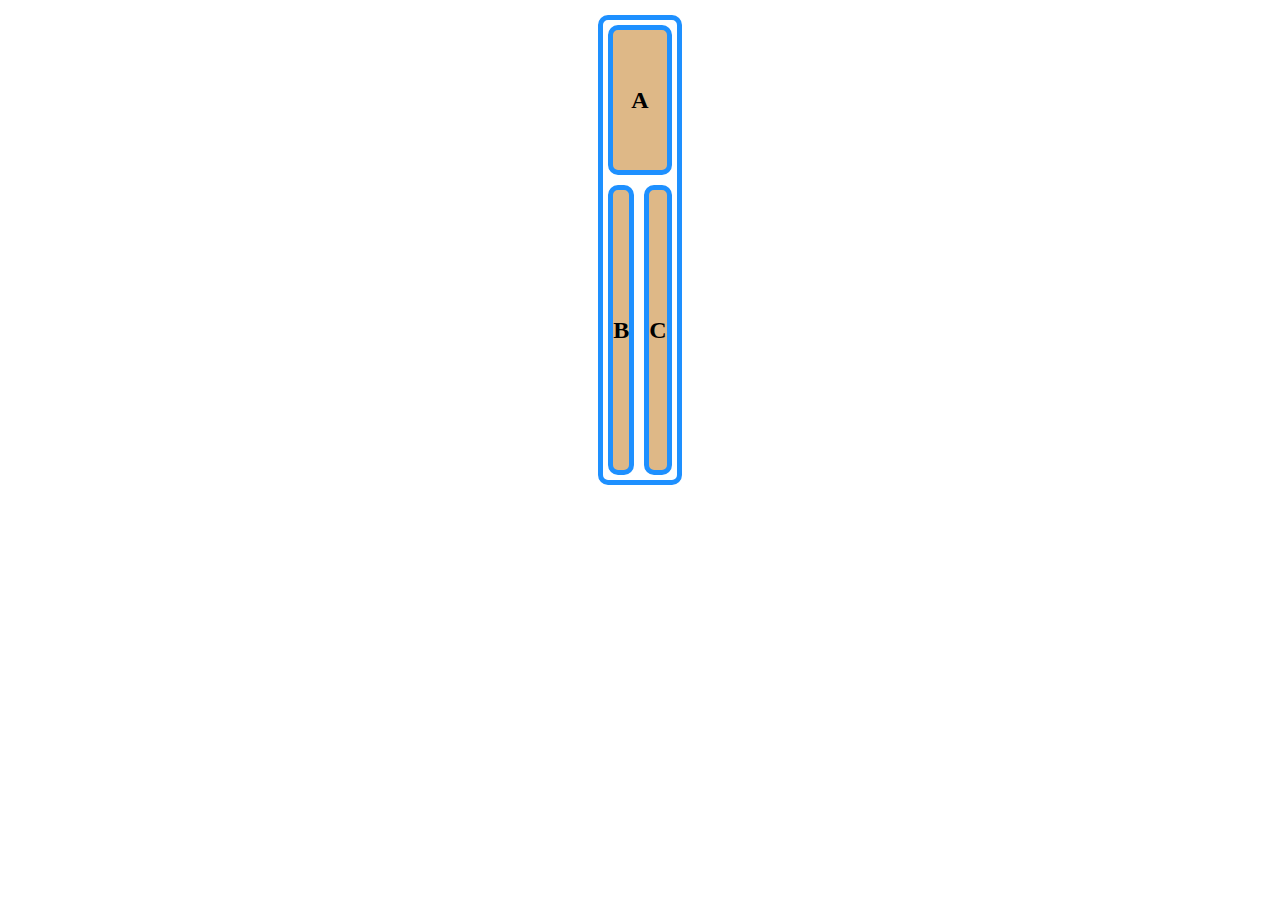
<file: lesson_3/index_1.html>
<!doctype html>
<html lang="en">
<head>
  <meta charset="UTF-8">
  <meta name="viewport"
        content="width=device-width, user-scalable=no, initial-scale=1.0, maximum-scale=1.0, minimum-scale=1.0">
  <meta http-equiv="X-UA-Compatible" content="ie=edge">
  <link rel="stylesheet" href="css_lesson_3.css">
  <title>Block flex</title>
</head>
<body class="content_center">
<div class="container border">
  <div id="header" class="content_center border col_wood">A</div>
  <div class="main">
    <div class="b content_center border col_wood">B</div>
    <div class="c content_center border col_wood">C</div>
  </div>
</div>
</body>
</html>
</file>
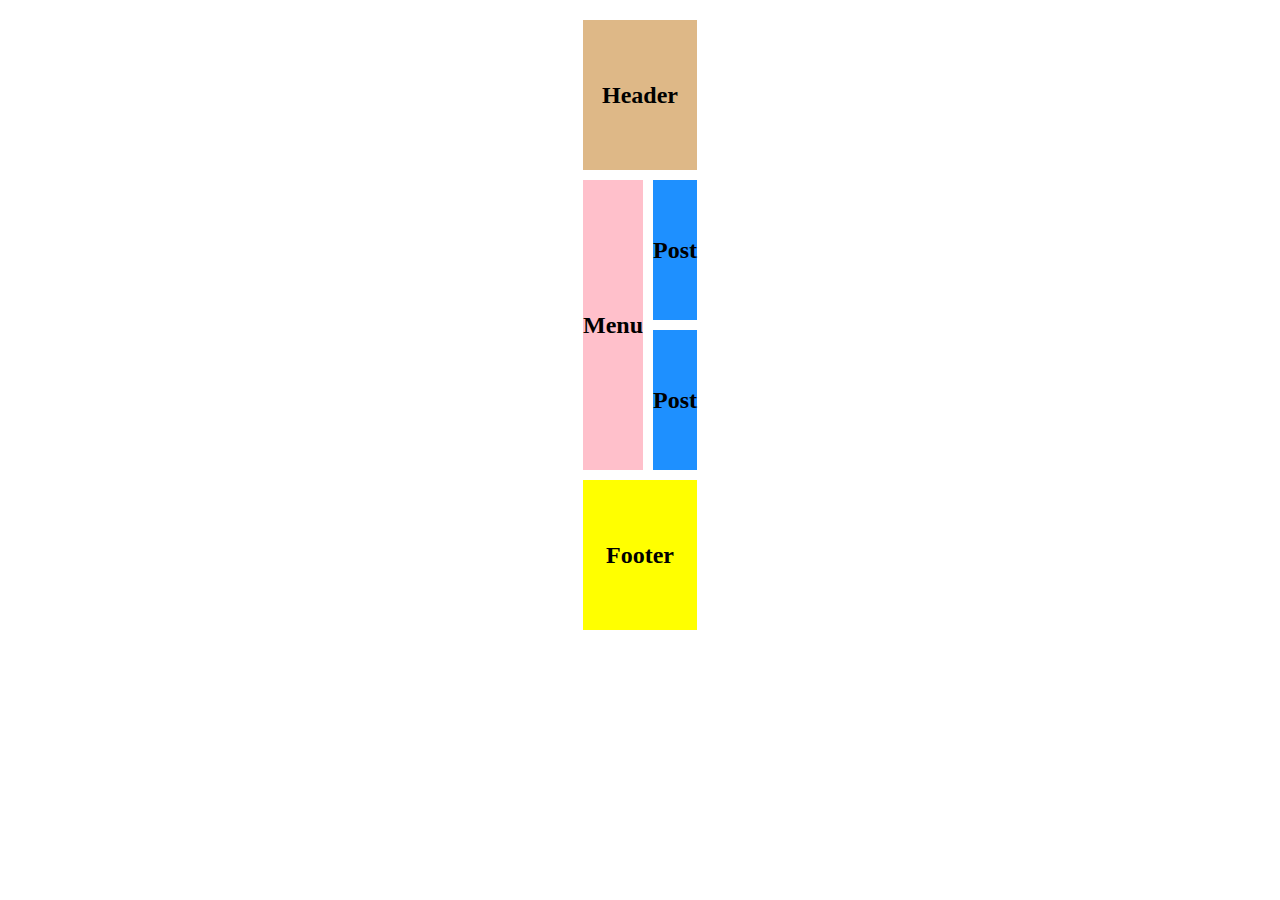
<file: lesson_3/index_2.html>
<!doctype html>
<html lang="en">
<head>
  <meta charset="UTF-8">
  <meta name="viewport"
        content="width=device-width, user-scalable=no, initial-scale=1.0, maximum-scale=1.0, minimum-scale=1.0">
  <meta http-equiv="X-UA-Compatible" content="ie=edge">
  <link rel="stylesheet" href="css_lesson_3.css">
  <title>Document</title>
</head>

<body class="content_center">
<div class="container" style="border: 0">
  <div id="header" class="content_center col_wood">Header</div>
  <div class="main">
    <div id="menu" class="content_center">Menu</div>
    <div class="posts">
      <div class="post content_center">Post</div>
      <div class="post content_center">Post</div>
    </div>
  </div>
  <div id="footer" class="content_center col_yellow">Footer</div>

</div>
</body>
</html>
</file>
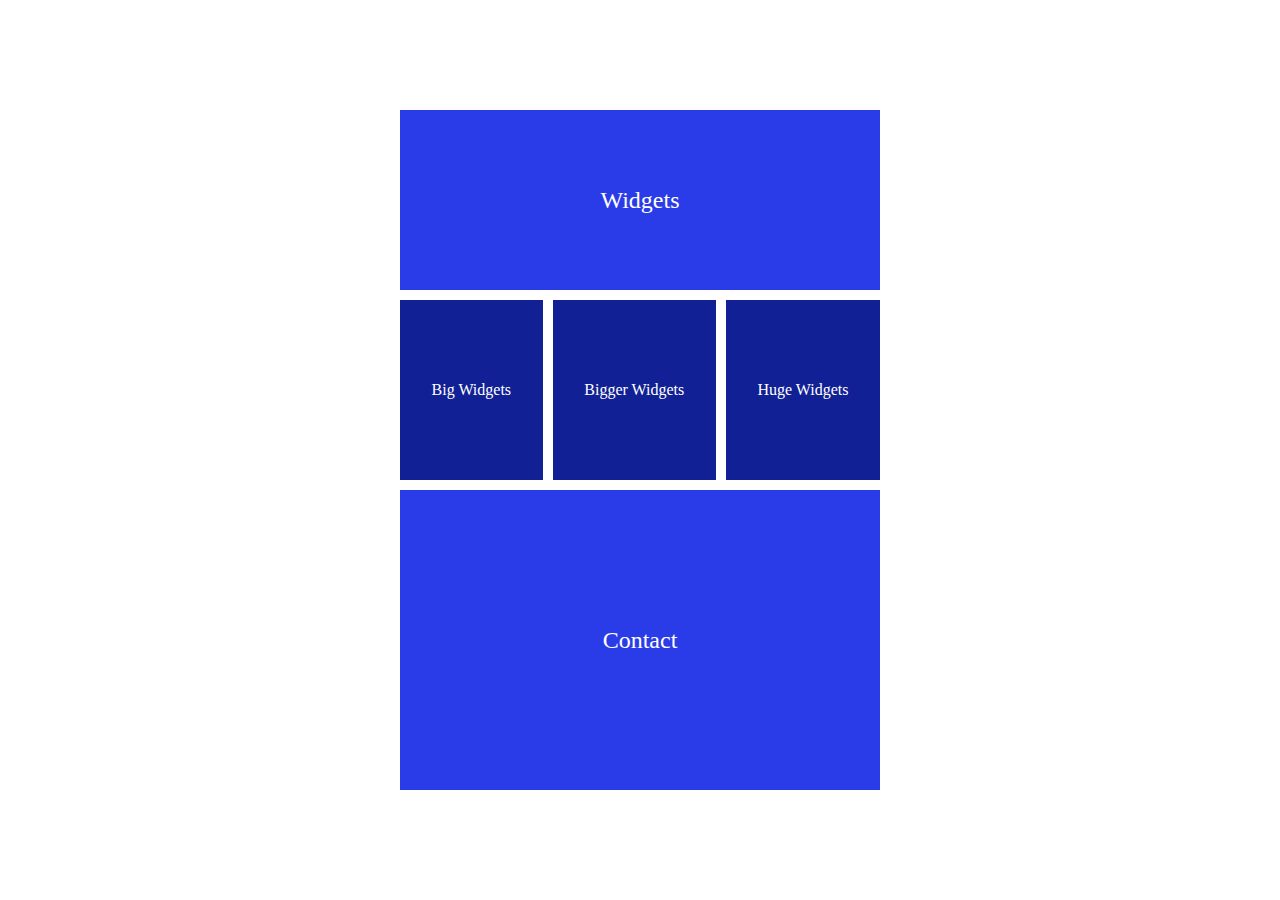
<file: lesson_3/index_3.html>
<!doctype html>
<html lang="en">
<head>
  <meta charset="UTF-8">
  <meta name="viewport"
        content="width=device-width, user-scalable=no, initial-scale=1.0, maximum-scale=1.0, minimum-scale=1.0">
  <meta http-equiv="X-UA-Compatible" content="ie=edge">
  <link rel="stylesheet" href="css_lesson_3.css">
  <title>Document</title>
</head>

<body class="content_center">
<div class="container_w">
  <div id="header_w" class="content_center col_w">Widgets</div>
  <div class="widgets col_w">
    <div class="widget content_center col_w">Big Widgets</div>
    <div class="widget content_center col_w">Bigger Widgets</div>
    <div class="widget content_center col_w">Huge Widgets</div>
  </div>
  <div id="footer_w" class="col_w content_center">Contact</div>
</div>
</body>
</html>
</file>
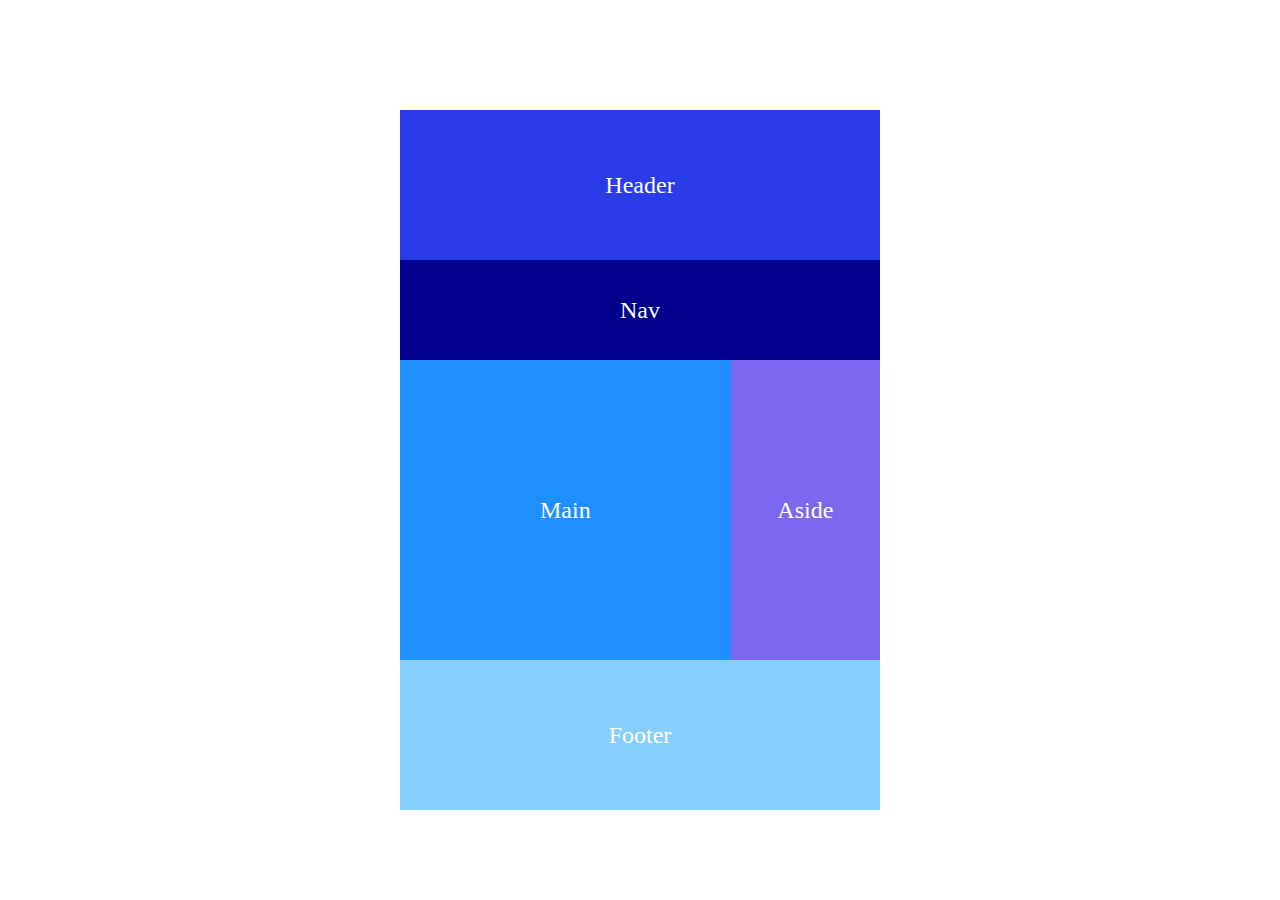
<file: lesson_3/index_4.html>
<!doctype html>
<html lang="en">
<head>
  <meta charset="UTF-8">
  <meta name="viewport"
        content="width=device-width, user-scalable=no, initial-scale=1.0, maximum-scale=1.0, minimum-scale=1.0">
  <meta http-equiv="X-UA-Compatible" content="ie=edge">
  <link rel="stylesheet" href="css_lesson_3.css">
  <title>Document</title>
</head>

<body class="content_center">
  <div class="container_w no_row_gap">
    <div id="header" class="content_center col_w no_margin bg_blue">Header</div>
    <div class="nav content_center col_w no_margin">Nav</div>
    <div class="main">
      <div class="content_center b bg_dodgerblue no_margin col_w">Main</div>
      <div class="content_center c bg_mediumslateblue no_margin col_w">Aside</div>
    </div>
    <div id="footer" class="content_center col_w bg_light_blue no_margin">Footer</div>
  </div>
</body>
</html>
</file>
<file: lesson_2/my_css.css>
.text-center {
    text-align: center;
}

a {
    text-decoration: none;
}

a:hover {
    font-size: 33px;
    text-decoration-line: none;
    color: chocolate;
}

.text {
    font-size: 22px;
    text-indent: 25px;
    text-align: justify;
    margin: 0 20px 10px 25px;
}

img {
    max-width: 250px;
    border-radius: 10px;
    display: block;
    margin-left: auto;
    margin-right: auto;
    width: 50%;
}

li {
    padding: 10px 0 10px 25px;
    margin-left: 45%;
    list-style: none;
    background-image: url("../image/film-strip.svg");
    background-repeat: no-repeat;
    background-position-y: center;
    background-size: 20px;
}
</file>
<file: lesson_4-5_with_media/style.css>
:root {
    --blue: #3ac6ea;
    --grey: #ced8e1;
    --dark: #2b2b2b;
}

* {
    box-sizing: border-box;
    margin: 0;
    padding: 0;
}

.bg-grey {
    background-color: var(--grey);
}

.bg-blue {
    background-color: var(--blue);
}

.bg-dark {
    background-color: var(--dark);
}

.flex-center {
    display: flex;
    justify-content: center;
    align-items: center;
}

body {
    margin: 0 auto;
    max-width: 1200px;
}

#soc-icon-top {
    height: 60px;
    justify-content: flex-end;
    column-gap: 20px;
    padding: 0 10%;
}

.soc-icon-top__avatar {
    width: 20px;
    height: 20px;
    border-radius: 50%;
}

.header__top {
    min-height: 120px;
    display: flex;
    justify-content: space-between;
    padding: 0 10%;
    flex-wrap: wrap;
}

.header__top-logo {
    height: 70px;
    width: 180px;
    border-radius: 15px;
    margin-top: 15px;
}

.header__top-menu {
    column-gap: 15px;
    flex-wrap: wrap;
}

.header__top-menu-item {
    height: 20px;
    width: 90px;
    border-radius: 5px;
    margin: 25px 0;
}

.header__main {
    flex-direction: column;
    min-height: 300px;
    color: var(--dark);
}

.header__main h1 {
    margin: 15px;
    font-size: 36px;
    text-align: center;
}

.header__main p {
    font-size: 22px;
    width: 50%;
    line-height: 26px;
    text-align: center;
}

.header__main button {
    background-color: var(--dark);
    color: var(--blue);
    border-radius: 15px;
    font-size: 18px;
    height: 40px;
    width: 180px;
    border: 0;
    margin: 25px 0;
}

.header__main button:hover,
.news__footer-button:hover {
    color: var(--grey);
    cursor: pointer;
}

.main {
    min-height: 300px;
}

.product {
    border: 5px solid var(--blue);
    min-height: 250px;
    width: 90%;
    border-radius: 50px;
    flex-direction: column;
    color: var(--dark);
    padding: 20px;
    margin: 20px;
}


.products {
    column-gap: 40px;
    align-items: flex-start;
    margin-top: 20px;
    flex-wrap: wrap;
}

.product__title {
    font-size: 28px;
    margin: 10px;
}

.product__item {
    flex-direction: column;
    width: 200px;
}

.product__item-logo {
    width: 100%;
    height: 200px;
    border-radius: 15px;
}

.product__item-description {
    text-align: center;
    width: 90%;
    margin: 15px 0;
}

.worker {
    column-gap: 10px;
    flex-wrap: wrap;
}

.worker__card {
    margin: 25px 0;
    flex-direction: column;
    width: 300px;
    border: 3px solid transparent;
    border-radius: 10px;
    padding: 20px;
    color: var(--grey);
}

.worker__card:hover {
    border-color: var(--blue);
}

.worker__card-img {
    height: 180px;
    width: 180px;
    border-radius: 50%;
    margin: 10px 10px 20px 10px;
}

.worker__card-name,
.worker__card-description {
    margin: 5px;
}

.worker__card-name a,
.worker__card-description a {
    text-decoration: none;
    color: var(--grey);
}

.worker__card-name a {
    font-size: 24px;
}

.worker__card-description a {
    font-size: 18px;
}

.worker__card-name a:hover,
.worker__card-description a:hover {
    text-decoration: underline;
}

.news {
    flex-direction: column;
    padding: 15px;
    color: var(--dark);
}

.news__title {
    margin: 40px;
    font-size: 28px;
    text-align: center;
}

.news__page {
    flex-wrap: wrap;
    column-gap: 25px;
    row-gap: 25px;
}

.news__page-data {
    display: flex;
    flex-direction: column;
    justify-content: space-between;
    align-items: flex-start;
    min-height: 400px;
    width: 300px;
    border: 4px solid var(--blue);
    border-radius: 15px;
    padding: 15px 15px 0 15px;
}

.news__page-data .img {
    width: 100%;
    height: 150px;
    border-radius: 15px;
}

.news__page-data .img-param {
    justify-content: space-between;
    width: 100%;
}

.news__page-data .img-param-data,
.news__page-data .img-param-views {
    font-size: 16px;
    font-weight: 900;
    margin: 5px 10px;
}

.news__page-name {
    font-size: 18px;
    font-weight: 700;
    margin: 10px 0;
}

.news__page-description {
    flex-grow: 1;
    font-size: 16px;
    text-align: justify;
    text-indent: 15px;
}

.news__footer {
    width: 295px;
    justify-content: space-between;
    margin-left: -15px;
    padding: 10px;
    border-top: 4px solid var(--blue);
}

.news__footer-button {
    color: var(--blue);
    border-radius: 5px;
    font-size: 12px;
    height: 18px;
    width: 50px;
    border: 0;
}

.news__action {
    column-gap: 10px;
    padding: 5px;
}

.news__action-sm {
    background-color: var(--dark);
    width: 18px;
    height: 18px;
    border-radius: 50%;
}

.notification {
    flex-wrap: wrap;
    padding: 80px 50px;
    color: var(--blue);
}

.notification__item {
    display: flex;
    flex-direction: column;
    justify-content: space-between;
    align-items: flex-start;
    min-height: 300px;
    width: 480px;
    padding: 60px;

}

.notification__item h2 {
    margin: 10px 0;
}

.notification__item p {
    font-size: 18px;
    text-align: justify;
    text-indent: 15px;
    margin-bottom: 10px;
}

.notification__item button {
    background-color: var(--blue);
    border: 0;
    font-size: 18px;
    flex-grow: 1;
    max-height: 35px;
    min-height: 35px;
    width: 120px;
    border-radius: 17px;
    margin: auto 0 0 0;
    cursor: pointer;
}

.notification__item button:hover span {
    display: none;
}

.notification__item button:hover:before {
    content: 'Click me';
}

.notification__item:nth-child(2n) {
    background-color: var(--blue);
    color: var(--dark);
}

.notification__item:nth-child(2n) button {
    background-color: var(--dark);
    color: var(--blue);
}

#footer {
    min-height: 150px;
}

.footer__body {
    min-height: 50px;
    width: 300px;
    border-bottom: 3px solid var(--blue);
    column-gap: 15px;
    flex-wrap: wrap;
    padding: 10px 25px;
}

.footer__body-item {
    background-color: var(--grey);
    width: 35px;
    height: 35px;
    border-radius: 5px;
    margin-bottom: 15px;
}
</file>
<file: lesson_4-5_with_media/media.css>
@media screen and (max-width: 1100px) {

    .products {
        column-gap: 15%;
    }
}

@media screen and (max-width: 800px) {

    .header__top{
        justify-content: center;
        flex-direction: column;
        align-items: center;
        padding: 0 20px;
    }
    .notification__item{
        padding: 40px;
    }
}

@media screen and (max-width: 460px) {

    .header__top-menu{
        column-gap: 15%;
    }
    .notification__item{
        padding: 20px;
    }
}

@media screen and (max-width: 360px) {

    .header__top-menu{
        column-gap: 8%;
    }
    .header__main h1 {
        width: 80%;
    }

    .news__page-data{
        width: 270px;

    }
    .news__footer{
        width: 114%;
    }
}
</file>
<file: lesson_4/style.css>
:root {
    --blue: #3ac6ea;
    --grey: #ced8e1;
    --dark: #102b3e;
}

* {
    box-sizing: border-box;
    margin: 0;
    padding: 0;
}

.flex-center {
    display: flex;
    justify-content: center;
    align-items: center;
}

body {
    margin: 0 auto;
    max-width: 1200px;
}

#soc-icon-top {
    background-color: var(--blue);
    height: 60px;
    justify-content: flex-end;
    column-gap: 20px;
    padding: 0 10%;
}

.soc-icon-top__avatar {
    width: 20px;
    height: 20px;
    border-radius: 50%;
    background-color: var(--dark);
}

.header__top {
    background-color: var(--grey);
    min-height: 120px;
    display: flex;
    justify-content: space-between;
    padding: 0 10%;
    flex-wrap: wrap;
}

.header__top-logo {
    background-color: var(--dark);
    height: 70px;
    width: 180px;
    border-radius: 15px;
    margin-top: 15px;
    margin-right: 10px;
}

.header__top-menu {
    column-gap: 15px;
    flex-wrap: wrap;
}

.header__top-menu-item {
    background-color: var(--dark);
    height: 20px;
    width: 90px;
    border-radius: 5px;
    margin: 25px 0;
}

.header__main {
    background-color: var(--blue);
    flex-direction: column;
    min-height: 300px;
    color: var(--dark);
}

.header__main h1 {
    margin: 15px;
    font-size: 36px;
}

.header__main p {
    font-size: 22px;
    width: 50%;
    line-height: 26px;
    text-align: center;
}

.header__main button {
    background-color: var(--dark);
    color: var(--blue);
    border-radius: 15px;
    font-size: 18px;
    height: 40px;
    width: 180px;
    border: 0;
    margin: 25px 0;
}

.header__main button:hover,
.news__footer-button:hover {
    color: var(--grey);
    cursor: pointer;
}

.main {
    min-height: 300px;
    background-color: var(--grey);
}

.product {
    border: 5px solid var(--blue);
    min-height: 250px;
    width: 90%;
    border-radius: 50px;
    flex-direction: column;
    color: var(--dark);
    padding: 20px;
    margin: 20px;
}


.products {
    column-gap: 40px;
    align-items: flex-start;
    margin-top: 20px;
    flex-wrap: wrap;
}

.product__title {
    font-size: 28px;
    margin: 10px;
}

.product__item {
    flex-direction: column;
    width: 200px;
}

.product__item-logo {
    width: 100%;
    height: 200px;
    background-color: var(--dark);
    border-radius: 15px;
}

.product__item-description {
    text-align: center;
    width: 90%;
    margin: 15px 0;
}

.worker {
    background-color: var(--dark);
    column-gap: 10px;
    flex-wrap: wrap;
}

.worker__card {
    margin: 25px 0;
    flex-direction: column;
    width: 300px;
    border: 3px solid transparent;
    border-radius: 10px;
    padding: 20px;
    color: var(--grey);
}

.worker__card:hover {
    border-color: var(--blue);
}

.worker__card-img {
    height: 180px;
    width: 180px;
    border-radius: 50%;
    background-color: var(--grey);
    margin: 10px 10px 20px 10px;
}

.worker__card-name,
.worker__card-description {
    margin: 5px;
}

.worker__card-name a,
.worker__card-description a {
    text-decoration: none;
    color: var(--grey);
}

.worker__card-name a {
    font-size: 24px;
}

.worker__card-description a {
    font-size: 18px;
}

.worker__card-name a:hover,
.worker__card-description a:hover {
    text-decoration: underline;
}

.news {
    flex-direction: column;
    padding: 15px;
    background-color: var(--grey);
    color: var(--dark);
}

.news__title {
    margin: 40px;
    font-size: 28px;
}

.news__page {
    flex-wrap: wrap;
    column-gap: 25px;
    row-gap: 25px;
}

.news__page-data {
    display: flex;
    flex-direction: column;
    justify-content: space-between;
    align-items: flex-start;
    height: 400px;
    width: 300px;
    border: 4px solid var(--blue);
    border-radius: 15px;
    padding: 15px 15px 0 15px;
}

.news__page-data .img {
    width: 100%;
    background-color: var(--dark);
    height: 150px;
    border-radius: 15px;
}

.news__page-data .img-param {
    justify-content: space-between;
    width: 100%;
}

.news__page-data .img-param-data,
.news__page-data .img-param-views {
    font-size: 16px;
    font-weight: 900;
    margin: 5px 10px;
}

.news__page-name {
    font-size: 18px;
    font-weight: 700;
    margin: 10px 0;
}

.news__page-description {
    flex-grow: 1;
    font-size: 16px;
    text-align: justify;
    text-indent: 15px;
}

.news__footer {
    width: 295px;
    justify-content: space-between;
    margin-left: -15px;
    padding: 10px;
    border-top: 4px solid var(--blue);
}

.news__footer-button {
    background-color: var(--dark);
    color: var(--blue);
    border-radius: 5px;
    font-size: 12px;
    height: 18px;
    width: 50px;
    border: 0;
}

.news__action {
    column-gap: 10px;
    padding: 5px;
}

.news__action-sm {
    background-color: var(--dark);
    width: 18px;
    height: 18px;
    border-radius: 50%;
}

.notification {
    flex-wrap: wrap;
    padding: 80px 50px;
    color: var(--blue);
    background-color: var(--grey);
}

.notification__item {
    display: flex;
    flex-direction: column;
    justify-content: space-between;
    align-items: flex-start;
    background-color: var(--dark);
    min-height: 300px;
    width: 480px;
    padding: 60px;

}

.notification__item h2 {
    margin: 10px 0;
}

.notification__item p {
    font-size: 18px;
    text-align: justify;
    text-indent: 15px;
}

.notification__item button {
    background-color: var(--blue);
    border: 0;
    font-size: 18px;
    flex-grow: 1;
    max-height: 35px;
    width: 120px;
    border-radius: 17px;
    margin: auto 0 0 0;
}

.notification__item:nth-child(2n) {
    background-color: var(--blue);
    color: var(--dark);
}

.notification__item:nth-child(2n) button {
    background-color: var(--dark);
    color: var(--blue);
}

#footer {
    background-color: var(--dark);
    min-height: 150px;
}

.footer__body {
    min-height: 50px;
    width: 300px;
    border-bottom: 3px solid var(--blue);
    column-gap: 15px;
    flex-wrap: wrap;
    padding: 10px 25px;
}

.footer__body-item {
    background-color: var(--grey);
    width: 35px;
    height: 35px;
    border-radius: 5px;
    margin-bottom: 15px;
}
</file>
<file: lesson_6/style.css>
@font-face {
    font-family: OpenSans-Bold;
    src: url("../fonts/OpenSans-Bold.ttf");
    font-weight: bold;
    font-style: normal;
}

@font-face {
    font-family: OpenSans;
    src: url("../fonts/OpenSans-Regular.ttf");
    font-weight: normal;
    font-style: normal;
}

@font-face {
    font-family: Tinos;
    src: url("../fonts/Tinos-Regular.ttf");
    font-weight: normal;
    font-style: normal;
}

* {
    margin: 0;
    padding: 0;
    box-sizing: border-box;
}

body {
    max-width: 1440px;
    margin: 0 auto;
}

.flex-center {
    display: flex;
    align-items: center;
    justify-content: center;
}

.open-sans-normal,
.font-tns-normal {
    font-style: normal;
    font-weight: normal;
    text-align: center;
}

.open-sans-normal {
    font-family: 'OpenSans', sans-serif;
}

.font-tns-normal {
    font-family: Tinos, sans-serif;
}

#header {
    display: flex;
    flex-direction: column;
    justify-content: flex-start;
    align-items: center;
    width: 100%;
    height: 800px;
    background: url("image/hero image.jpg") no-repeat center/cover;
}

.header__top {
    width: 100%;
    justify-content: space-between;
    color: white;
    margin-top: 50px;
    padding: 0 50px;
    font-weight: 700;
    font-size: 14px;
    flex-wrap: wrap;
}
.header__menu-burger{
    background-color: #FF7400;
    width: 30px;
    height: 3px;
    margin-bottom: 25px;
    display: none;
}
.header__menu-burger::before,
.header__menu-burger::after{
    content: "";
    display: block;
    position: relative;
    background-color: #FF7400;
    width: 100%;
    height: 3px;
}
.header__menu-burger::before{
    top: -10px;
}
.header__menu-burger::after {
    top: 7px;
}

.header__menu {
    column-gap: 20px;
}

.header__menu-item a {
    text-decoration: none;
    color: white;
}

.header__menu-item a img {
    height: 20px;
}

.header__menu-item-phone {
    flex-direction: column;
    padding-left: 20px;
    border-left: 2px solid white;
}

.header__menu-item-phone .description {
    text-align: center;
    max-width: 120px;
}

.phone {
    display: flex;
    column-gap: 10px;
    min-width: 190px;
}

.phone .number {
    font-size: 18px;
}

button {
    background-color: #FF7400;
    border-radius: 2px;
    border: none;
    padding: 10px;
    color: white;
    font-weight: 700;
    cursor: pointer;
}

.header__menu button {
    max-width: 150px;
}

.header__center {
    justify-content: flex-start;
    width: 80%;
    color: #D67E35;
    margin-top: 210px;
}

.header__center-text {
    display: flex;
    align-items: center;
    flex-direction: column;
    max-width: 500px;
}

.header__center h1 {
    font-size: 80px;
    line-height: 92px;
    font-weight: normal;
}

.header__center h2 {
    font-weight: normal;
    font-size: 50px;
    line-height: 57px;
}

.header__center p {
    font-size: 18px;
    line-height: 25px;
    color: #C4C4C4;
    margin-top: 10px;
    margin-bottom: 23px;
    display: flex;
    align-items: center;
}

.header__center p::before,
.header__center p::after {
    content: "";
    display: block;
    width: 60px;
    height: 2px;
    background: #C4C4C4;
}

.header__center p::before {
    margin-right: 8px;
}

.header__center p::after {
    margin-left: 8px;
}

.header__center button {
    font-size: 14px;
    padding: 15px 25px;
}

#benefits {
    position: relative;
    column-gap: 30px;
    width: 100%;
    padding: 0 20px;
    flex-wrap: wrap;
    margin-bottom: -50px;
}

.benefits__item {
    position: relative;
    top: -100px;
    flex-direction: column;
    justify-content: flex-start;
    height: 350px;
    width: 350px;
    border: 2px solid #cfd3d3;
    background: #fff;
    margin-bottom: 30px;
    box-shadow: 10px 10px 50px 15px rgba(111, 111, 111, 0.25);
}

.benefits__item img {
    width: 111px;
    margin-top: 25px;
}

.benefits__item-name {
    font-size: 26px;
    line-height: 30px;
    color: #2C2C2C;
    margin-bottom: 20px;
}

.benefits__item-name span {
    color: #BC9060
}

.benefits__item-description {
    width: 80%;
    font-size: 26px;
    line-height: 30px;
    text-align: center;
    color: #656363;
}

.history {
    align-items: flex-start;
    column-gap: 120px;
    flex-wrap: wrap;
    padding: 0 30px;
}

.history__description {
    flex-direction: column;
    width: 420px;
    margin-bottom: 50px;
}

.history__description-rating {
    width: 100%;
    column-gap: 40px;
}

.history__description-rating-item {
    flex-direction: column;
    row-gap: 2px;
}

.history__description-title {
    font-size: 54px;
    line-height: 62px;
    color: #000;
    margin: 20px 0;
}

.history__description-title span {
    color: #D67E35;
}

.history__description-text {
    font-size: 16px;
    line-height: 22px;
    color: #656363;
    min-height: 210px;
    margin-bottom: 35px;
}

.history__description-rating-item .points {
    font-size: 40px;
    line-height: 54px;
    color: #BC9060;

}

.history__photos {
    position: relative;
    width: 540px;
    height: 500px;
    margin-bottom: 120px;
}

.history__photos-1,
.history__photos-2,
.history__photos-3,
.history__photos-4 {
    position: absolute;
}

.history__photos-1 {
    top: 64px;
    z-index: 2;
    box-shadow: 10px 10px 30px rgba(0, 0, 0, 0.25),
                10px -10px 30px rgba(0, 0, 0, 0.25);
}

.history__photos-3 {
    left: 190px;
    z-index: 1;
}

.history__photos-2 {
    left: 285px;
    bottom: 0;
    z-index: 2;
}

.history__photos-4 {
    right: 42px;
    top: 33px;
    z-index: 0;
}
</file>
<file: lesson_6/media.css>
@media screen and (max-width: 1100px) {

    #header {
        background-position-x: -50px;
    }

    .header__top {
        flex-direction: column;
    }

    .header__logo {
        margin-bottom: 25px;
    }

    .header__center {
        margin-top: 100px;
    }
}

@media screen and (max-width: 900px) {

    #header {
        background-position-x: -200px;
    }

    .header__menu {
        flex-wrap: wrap;
        column-gap: 30px;
        row-gap: 20px;
    }

    .header__center {
        margin-top: 70px;
    }
}

@media screen and (max-width: 780px) {

    .header__menu {
        flex-wrap: wrap;
        column-gap: 35px;
        row-gap: 20px;
    }

    .header__center {
        margin-top: 70px;
    }

    .header__menu-item-phone {
        border: none;
    }
}

@media screen and (max-width: 640px) {

    .header__menu {
        flex-wrap: wrap;
        column-gap: 20px;
        row-gap: 20px;
    }

    .header__center {
        justify-content: center;
        width: 95%;
    }

    .header__center-text {
        width: 100%;
    }

    .header__center h2 {
        font-size: 40px;
    }

    .header__center h1 {
        font-size: 60px;
    }

    .header__center p::before,
    .header__center p::after {
        display: none;
    }

    .history__photos {
        width: 270px;
        height: 250px;
    }

    .history__photos-1 {
        top: 32px;
        height: 150px;
    }

    .history__photos-2 {
        left: 142px;
        height: 150px;
    }

    .history__photos-3 {
        left: 95px;
        height: 215px;
    }

    .history__photos-4 {
        right: 21px;
        top: 16px;
        height: 82px;
    }
}

@media screen and (max-width: 500px) {

    .header__menu-item:nth-child(-n + 5),
    .header__menu-item-phone,
    .header__menu button{
        display: none;
    }

    #header {
        background-position-x: -500px;
    }

    .header__menu-burger {
        display: block;
    }

    .header__top {
        flex-direction: row;
        margin-top: 25px;
        padding: 0 25px;
    }
    .header__center{
        margin-top: 150px;
    }
    .header__center button{
        margin-top: 50px;
    }
    .header__center h2 {
        font-size: 30px;
        line-height: normal;
    }

    .header__center h1 {
        font-size: 45px;
        line-height: normal;
    }

    #benefits {
        padding: 0 10px;
    }

    .benefits__item {
        height: 290px;
        width: 290px;
    }

    .benefits__item img {
        width: 30%;
    }

    .benefits__item > p {
        font-size: 18px;
    }
    .history__description-rating{
        flex-direction: column;
        row-gap: 15px;
    }
}
</file>
<file: lesson_7/fonts.css>
@import url('https://fonts.googleapis.com/css2?family=Noto+Sans:ital,wght@0,400;0,700;1,400&display=swap');

@font-face {
    font-family: 'BBC Reith Sans';
    src: url("../fonts/BBCReithSansBold.ttf");
    font-weight: bold;
    font-style: normal;
}
</file>
<file: lesson_7/style.css>
* {
    font-family: 'Noto Sans', sans-serif;
    margin: 0;
    padding: 0;
    box-sizing: border-box;
    font-size: 17px;
    line-height: 32px;
}

body {
    max-width: 1440px;
}

#header {
    width: 100%;
}

.navbar-light .navbar-nav .nav-link {
    font-size: 17px;
    line-height: 20px;
    color: #45494F;
    border: 2px solid transparent;
    border-radius: 8px;
}

.navbar-light .navbar-nav .nav-link:hover {
    border: 2px solid #EAEDF5;
    border-radius: 8px;
    color: #2E75FF;
}

.dropdown-menu[data-bs-popper] {
    left: unset;
}

h1 {
    font-family: BBC Reith Sans, sans-serif;
    font-style: normal;
    font-weight: bold;
    font-size: 48px;
    line-height: 72px;
    letter-spacing: -0.4px;
    color: #1652AC;
}

.production__item:nth-child(1) .production__item_description p {
    font-family: 'Noto Sans', sans-serif;
    font-weight: 600;
    font-size: 17px;
    line-height: 32px;
    letter-spacing: -0.4px;
    color: #020303;
}

.production__item:nth-child(1) .production__item_description p::before,
.production__item:nth-child(1) .production__item_description p::after {
    position: relative;
    display: block;
    content: "";
    width: 40%;
    height: 7px;
    background-color: #EDEFF3;
}

.production__item:nth-child(1) .production__item_description p::before {
    top: -30px;
}

.production__item:nth-child(1) .production__item_description p::after {
    top: 30px;
}

h2 {
    font-family: BBC Reith Sans, sans-serif;
    font-style: normal;
    font-weight: bold;
    font-size: 20px;
    line-height: 40px;
    color: #1652AC;
}

.production__item:nth-child(3) img {
    padding: 0;
}

.production__item:nth-child(3) .production__item_description {
    padding: 11%;
    background: linear-gradient(180deg, #163DA2 0%, #003584 100%);
    color: #FBFDFF;
}

.production__item:nth-child(3) .production__item_description h2 {
    color: #FBFDFF;
}

.production__item-image {
    min-height: 600px;
}

.production__item:nth-child(4) img {
    min-width: 550px;
    z-index: -1;
}

.production__item:nth-child(4) .production__item_description h2 {
    color: #1652AC;
    text-transform: uppercase;
}

.container {

}

.parameters-name {
    font-family: BBC Reith Sans, sans-serif;
    font-style: normal;
    font-weight: 500;
    font-size: 28px;
    line-height: 40px;
    color: #020303;
}

.parameters-item {
    width: 300px;
}

.parameters-item p {
    font-weight: 500;
    font-size: 19px;
    line-height: 32px;
    letter-spacing: -0.4px;
    color: #45494F;

}

.parameters__descriptions-text,
.parameters__descriptions-text > b {
    font-size: 18px;
    line-height: 35px;
    letter-spacing: -0.4px;
    color: #45494F;
    max-width: 550px;
}

.my__carousel {
    max-width: 700px;
}

.my-button {
    background: linear-gradient(180deg, #0C5CD6 0%, rgba(0, 56, 140, 0) 100%), #004FC7;
    border: 1px solid #FFFFFF;
    box-sizing: border-box;
    box-shadow: 0 1px 3px rgba(0, 0, 0, 0.21);
    border-radius: 12px;
    font-family: BBC Reith Sans, sans-serif;
    font-style: normal;
    font-weight: 500;
    font-size: 17px;
    color: #FAFBFE;
    width: 395px;
    height: 65px;
}

.footer__top-item h2 {
    font-family: BBC Reith Sans, sans-serif;
    font-style: normal;
    font-weight: bold;
    font-size: 34px;
    line-height: 43px;
    letter-spacing: -0.4px;
    color: #1652AC;

}

.footer__top-item p {
    color: #464C53;
}

.footer__top-item p span {
    color: #293ce8;
}

.footer__top {
    margin: 100px 15px 25px 15px;
}

.my-button-footer {
    width: 300px;
    max-width: 75%;
    position: relative;
}

.my-button-footer::before{
    content: "";
    display: block;
    position: absolute;
    background: url("image/Arrow.png");
    left: 0;
    top: 22px;
    height: 17px;
    width: 80px;
    z-index: 1000;
}
.footer__bottom{
    color: #A3ADBA;
}
.footer__bottom div p span:nth-child(3){
    color: black;
}
.footer__bottom div p span:nth-child(5){
    color: #293ce8;
}
.footer__bottom a{
    color: #A3ADBA;
}
</file>
<file: project/fonts.css>
@font-face {
    font-family: 'BBC Reith Sans';
    src: url("../fonts/BBCReithSansBold.ttf");
    font-weight: bold;
    font-style: normal;
}
</file>
<file: project/style.css>
@import url('https://fonts.googleapis.com/css2?family=Roboto:wght@100;300;400;500;700;900&display=swap');

:root {
    --blue: #005BB9;
    --orange: #FFB800;
    --dark: #0F2438;
    --grey: #C2C5DA;
}

* {
    margin: 0;
    padding: 0;
    box-sizing: border-box;
    font-family: 'Roboto', sans-serif;
    font-style: normal;
    font-weight: 500;
    font-size: 14px;
    line-height: 20px;
    color: var(--dark);
}

.color-light {
    color: #FFFFFF;
}

#header {
    width: 100%;
}

.header__bg {
    position: absolute;
    background-color: var(--dark);
    height: 36px;
    z-index: -1;
    width: 100%;
}

#header__menu nav {
    height: 36px;
    color: #FFFFFF;
}

.my-link {
    color: #FFFFFF;
}

.my-link:hover,
.my-link:focus {
    color: var(--orange);
}

#header__information {
    margin-top: 25px;
}

.header__logo-name {
    max-width: 170px;
    min-width: 140px;
    margin-left: 12px;
}

h1, h2, h3, h4, h5 {
    margin: 0;
    padding: 0;
}

h1 {
    font-weight: bold;
    font-size: 24px;
    line-height: 28px;
}

h2 {
    font-weight: 500;
    font-size: 20px;
    line-height: 23px;
}

h3 {
    font-weight: 500;
    font-size: 16px;
    line-height: 23px;
}

h4 {
    font-weight: 500;
    font-size: 14px;
    line-height: 20px;
}

h5 {
    font-weight: 500;
    font-size: 12px;
    line-height: 14px;
}

.header__clock-geolocation,
.whats_app-tel {
    justify-content: space-between;
    align-items: center;
}

.header__geolocation {
    max-width: 135px;
}

button.whats_app {
    max-width: 210px;
    min-height: 30px;
    background: #E1EFD0;
    border-radius: 2px;
    border: 0;
    margin: 0;
    font-size: 12px;
    font-style: normal;
    font-weight: normal;
    line-height: 14px;
    text-align: right;
    color: #000000;
}

.header__tel a {
    font-size: 12px;
    line-height: 14px;
    text-decoration-line: underline;
    color: var(--dark);
}

.my-navbar {
    overflow: hidden;
    display: flex;
    align-items: center;
    height: 36px;
    column-gap: 5px;
}

.my-navbar a {
    color: white;
    text-align: center;
    text-decoration: none;
    border-radius: 5px;
    padding: 3px;
}

.my-dropdown {
    /*overflow: hidden;*/
}

.arrow {
    display: inline-block;
    margin-left: 0.255em;
    vertical-align: 0.255em;
    content: "";
    border-top: 0.4em solid;
    border-right: 0.4em solid transparent;
    border-bottom: 0;
    border-left: 0.4em solid transparent;
    color: #FFFFFF;
}

.my-dropdown .drop-btn {
    border: none;
    outline: none;
    color: white;
    background-color: transparent;
    border-radius: 5px 5px 0 0;
    padding: 3px;
    display: flex;
    align-items: center;
    justify-content: space-between;
    width: 100%;
}

.my-navbar a:hover,
.my-dropdown:hover > .drop-btn,
.my-dropdown:hover > .drop-btn i {
    color: var(--orange);
    transition: 0.5s
    /*transform: scale(1.1);*/
}

.my-dropdown:hover .drop-btn i {
    transform: rotate(-180deg);
    -webkit-transform: rotate(-180deg);
}

.my-dropdown-content {
    display: none;
    position: absolute;
    background-color: #FFF;
    border-radius: 5px;
    min-width: 100px;
    box-shadow: 0 8px 15px 0 rgba(0, 0, 0, 0.2);
    z-index: 1;
}

.add-menu {
    display: none;
    flex-direction: column;
    align-items: flex-end;
}

.add-menu .my-dropdown {
    width: 100%;
    position: relative;
}

.add-menu .my-dropdown .my-dropdown-content {
    position: absolute;
    right: 120px;
    z-index: 2;
    top: 0;
}

.add-menu .drop-btn {
    color: var(--dark);
}

.add-menu .my-dropdown .drop-btn i {
    color: var(--dark);
    transform: rotate(90deg);
    -webkit-transform: rotate(90deg);
}

.add-menu .my-dropdown:hover .drop-btn {
    background-color: var(--dark);
    border-radius: 5px;
}

.add-menu .my-dropdown:hover .drop-btn i {
    color: var(--orange);
    transform: rotate(270deg);
    -webkit-transform: rotate(270deg);
}

.my-dropdown-content a {
    float: none;
    color: black;
    padding: 5px;
    text-decoration: none;
    display: block;
    text-align: left;
}

.my-dropdown-content a:hover {
    background-color: var(--dark);
}

.my-dropdown.d-none > div > div > div:nth-child(2) > div {
    width: 120px;
}

/*.my-dropdown-content a:nth-child(1):hover {*/
/*    background-color: var(--dark);*/
/*    border-radius: 0 0 5px 5px;*/
/*    transition: 0.5s*/
/*}*/

.my-dropdown:hover > .my-dropdown-content {
    display: block;
}

.header__menu-right .translate {
    transform: translate(-48px, 0);
}

.header__menu-right a {
    text-align: end;
}

.header__find {
    margin: 25px auto;
}

.header__find a {
    text-decoration: none;
    color: var(--dark);
}

.header__find-catalog button,
.header__find-input input,
.header__find-input button {
    height: 50px;
}

.header__find-catalog button {
    background: var(--blue);
    border-radius: 6px;
    border: 0;
    padding: 15px 25px;

    display: flex;
    align-items: center;
    align-content: center;
    flex-wrap: nowrap;
    column-gap: 10px;
    justify-content: center;
}

.header__find-mini text {
    color: white;
    font-size: 18px;
    font-weight: bold
}

.header__find-input {
    display: flex;
    flex-wrap: nowrap;
}

.header__find button:hover,
.header__find button:hover text,
.header__find a:hover {
    color: var(--orange);
}

.header__find button path {
    fill: #FFFFFF;
}

.header__find-input button svg {
    display: none;
}

.header__find-login:hover path,
.header__find-favourite:hover path,
.header__find-cart:hover path,
.header__find button:hover rect,
.header__find button:hover path {
    fill: var(--orange)
}

.header__find-input input {
    width: 500px;
    background: #FFF;
    margin: 0;
    border: 1px solid var(--blue);
    border-radius: 6px 0 0 6px;
    padding: 0 20px;
    box-sizing: border-box;
    font-size: 14px;
}

.header__find-input button {
    padding: 0 25px;
    border-radius: 0 6px 6px 0;
    border: 1px solid var(--blue);
    background-color: var(--blue);
}

svg path {
    fill: var(--dark);
}

.header__find-login a,
.header__find-favourite a,
.header__find-cart a {
    display: flex;
    column-gap: 5px;
    align-items: center;
    font-size: 14px;
}

#carouselWithIndicators {
    height: fit-content;
    max-width: 950px;
}

.carousel-data .carousel-item img:nth-child(1) {
    border-radius: 15px;
    width: 100%;
    height: 390px;
}

.carousel-control-next-icon,
.carousel-control-prev-icon {
    height: 50px;
    width: 50px;
}

.carousel-control-next-icon {
    background-image: url("image/carousel/next.png");
}

.carousel-control-prev-icon {
    background-image: url("image/carousel/prev.png");
}

.carousel-indicators [data-bs-target] {
    opacity: 1;
    height: 20px;
    background: url("image/carousel/Ellipse_white.png") no-repeat center;
}

.carousel-indicators .active {
    background: url("image/carousel/Ellipse_black.png") no-repeat center;
}

.carousel_foto,
.carousel_price {
    margin-top: auto;
    margin-bottom: auto;
    top: 0;
    bottom: 0;
}

.carousel_foto {
    position: absolute;
    width: 40%;
    z-index: 99;
    right: 10%;
}

.carousel_price {
    position: absolute;
    width: 40%;
    z-index: 100;
    left: 10%;
}

.sale {
    display: flex;
    flex-direction: column;
    row-gap: 3px;
}

.sale__item {
    padding: 7px;
    border: 1px solid transparent;
    border-radius: 6px;
}

.sale__item:hover {
    border: 1px solid var(--grey);
}

.sale__title {
    margin: 5px 0 10px 5px;
}

.sale__data img {
    margin-right: 15px;
    height: fit-content;
}

.sale__data-text {
    display: flex;
    flex-direction: column;
    row-gap: 1px;
}

.sale__data-text-price {
    display: flex;
    column-gap: 10px;
    justify-content: space-between;
    align-items: self-end;
    width: 100%;
}

.sale__data-text-price-item {
    display: flex;
    flex-wrap: wrap;
    column-gap: 10px;
    align-items: flex-end;
}

.sale__data-text-price button {
    background-color: var(--blue);
    padding: 15px 16px;
    border-radius: 6px;
    margin-left: 20px;
    border: 0;
}

.sale__data-text-price button svg path {
    fill: white;
}

.sale__data-text-price button:hover svg path {
    fill: var(--orange)
}

.sale__data-text-price h2 {
    color: var(--orange);
    white-space: nowrap;
    /*padding-bottom: 8px;*/
}

.sale__data-text-price h3 {
    color: var(--grey);
    white-space: nowrap;
    font-weight: normal;
    text-decoration: line-through;
    /*padding-bottom: 8px;*/
}

.carousel-items {
    margin: 10px auto;
}

.carousel-items .carousel-control-next,
.carousel-control-prev {
    width: auto;
}

.carousel-items .carousel-control-next {
    right: -20px;
}

.carousel-items .carousel-control-prev {
    left: -20px;
}

.carousel-items .carousel__items {
    display: flex;
    justify-content: space-between;
    padding: 5px 10px;
}

/*.carousel-items .carousel-item img:nth-child(1) {*/
/*    height: fit-content;*/
/*}*/
/*.carousel-items .carousel__items .item__data{*/
/*    height: 200px;*/
/*}*/
.carousel-items .carousel-item img {
    height: 190px;
}

.item__data {
    display: flex;
    align-items: center;
    justify-content: space-between;
    width: 32%;
    border: 1px solid transparent;
    border-radius: 6px;
    padding: 5px 5px 5px 15px;
}

.item__data-text {
    display: flex;
    flex-direction: column;
    row-gap: 10px;
    max-width: 50%;
}

.item__data:hover {
    border: 1px solid var(--grey);
}

.item__data h2 {
    font-size: 24px;
}

.item__data button {
    background-color: var(--blue);
    border: 0;
    padding: 4px 0;
    color: white;
    width: 85px;
    border-radius: 4px;
}

.item__data button:hover {
    color: var(--orange);
}

.item__data-foto img {
    /*height: fit-content;*/
}

.popular-button {
    display: flex;
    justify-content: start;
    column-gap: 15px;
}

.popular-button button {
    font-size: 20px;
    padding: 16px 32px;
    border-radius: 6px;
    border: 2px solid var(--blue);
    color: var(--blue);
    background-color: #FFFFFF;
}

.popular-button button:hover {
    background-color: var(--blue);
    color: white;
}

.items {
    margin: 25px auto;
    display: flex;
    flex-wrap: wrap;
    column-gap: 2%;
    row-gap: 20px;
    padding: 0;
    justify-content: space-between;
}

.item {
    display: flex;
    flex-direction: column;
    row-gap: 10px;
    padding: 5px;
    width: 290px;
    border-radius: 6px;
    border: 1px solid transparent;
}

.item:hover {
    border: 1px solid var(--grey);

}


.item__foto {
    position: relative;
    margin: 0 auto;
    border-radius: 2px;
    border: 1px solid var(--blue);
    text-align: center;
    height: 55%;
}

.item__foto img {
    max-width: 94%;
}

.item__foto-sale {
    position: absolute;
    top: 0;
    left: 0;
    background-color: var(--orange);
    border-radius: 2px;
    padding: 2px;
    font-size: 12px;
    color: white;
    width: fit-content;
}

.item__rating-num {
    color: var(--orange);
}

.item__response {
    color: var(--grey);
    margin-left: 5px;
}

.item__name {
    font-weight: 500;
    font-size: 20px;
    line-height: 25px;
    height: 50px;
}

.item__price,
.item__price-request {
    display: flex;
    column-gap: 10px;
    align-items: end;
    min-height: 26px;
}

.item__price h2 {
    font-weight: bold;
    font-size: 22px;
    line-height: 26px;
    color: var(--orange);
}

.item__price h3 {
    font-size: 16px;
    line-height: 19px;
    text-decoration-line: line-through;
    color: var(--grey);
}

.item__price-request h3 {
    font-weight: normal;
    font-size: 13px;
    line-height: 15px;
}

.item__price-request a {
    font-size: 13px;
    line-height: 15px;
    text-decoration-line: underline;
    color: var(--blue);
}

.item__buttons {
    display: flex;
    align-items: center;
    column-gap: 15px;
}

.item__button-cart {
    color: #FFFFFF;
    background-color: var(--blue);
    border: 0;
    border-radius: 6px;
    font-size: 16px;
    line-height: 19px;
    font-weight: 500;
    padding: 15px 30px;
    display: flex;
    column-gap: 10px;
}

.item__button-cart path {
    fill: white;
    stroke: white;
}

.item__buttons a path {
    fill: var(--blue);
    stroke: var(--blue);
}

.item__button-cart:hover,
.item__button-cart:hover path {
    color: var(--orange);
    fill: var(--orange);
    stroke: var(--orange);
}

.item__buttons a:hover path {
    fill: var(--orange);
    stroke: var(--orange);
}

/*Включаєм знижку і ціну для вибраних товарів*/
.items .item:nth-child(3n-2) .item__foto-sale,
.items .item:nth-child(3n-2) .item__price {
    display: flex !important;
}

.items .item:nth-child(3n-2) .item__price-request {
    display: none;
}


/*-------------------*/
.news__items {
    display: flex;
    justify-content: space-between;
    flex-wrap: wrap;
}

.news-item {
    width: 24%;
    margin: 15px 0;
}

.news h2 {
    font-size: 24px;
    text-transform: uppercase;
    margin: 45px 0 10px 0;
}

.news-item-date {
    height: fit-content;
    width: fit-content;
    background-color: var(--dark);
    margin: 30px 0 15px 0;
    padding: 3px 10px;
    border-radius: 4px;
    position: relative;
}

.news-item-date:before,
.news-item-date:after {
    content: "";
    position: absolute;
    display: block;
    background-color: var(--dark);
    margin-left: auto;
    margin-right: auto;
    left: 0;
    right: 0;
    text-align: center;
}

.news-item-date:before {
    height: 25px;
    width: 1px;
    top: -20px;

}

.news-item-date:after {
    height: 9px;
    width: 9px;
    top: -29px;
    border-radius: 50%;
}

.news-item-date h3 {
    color: #FFFFFF;
}

.news-item-name {
    margin-bottom: 15px;
}

#footer {
    width: 100%;
    background-color: var(--dark);
}

.footer-container {
    padding-top: 35px;
    padding-bottom: 35px;
    display: flex;
    align-items: start;
    flex-wrap: wrap;
    justify-content: space-between;
    column-gap: 10px;
    row-gap: 15px;
}

.footer-container h2 {
    color: var(--grey);
    text-transform: uppercase;
}

.footer-container a,
.footer-container h3 {
    text-decoration: none;
    color: #FFFFFF;
}

.footer-container a:hover {
    color: var(--orange);
}

.footer-catalog {
    display: flex;
    flex-direction: column;
    row-gap: 10px;
    max-width: 250px;
}

.footer-catalog img {
    width: fit-content;
}

.footer-contact {
    display: flex;
    flex-direction: column;
    row-gap: 20px;
    column-gap: 20px;
    max-width: 43%;
}

.contact-address {
    display: flex;
    justify-content: space-between;
    /*flex-grow: 1;*/
}

.contact-item h2 {
    margin-bottom: 15px;
}

.contact-item h3 {
    line-height: normal;
}

.feedback-subscribe,
.subscribe {
    display: flex;
    flex-direction: column;
    row-gap: 25px;
}

.feedback {
    display: flex;
    column-gap: 30px;
}

.feedback h2,
.subscribe h2 {
    text-transform: none;
}

.feedback h2:nth-child(2) {
    color: #FFFFFF;

}

.subscribe-input {
    height: 40px;
    display: flex;
}

.subscribe-input label {
    height: 100%;
    border: 0;
}

.subscribe-input input {
    background-color: transparent;
    padding: 0 15px;
    height: 100%;
    border: 1px solid var(--grey);
    border-right: 0;
    border-radius: 6px 0 0 6px;
    min-width: 300px;
    font-size: 16px;
    color: #FFFFFF;
}

.subscribe-input input::placeholder {
    color: var(--grey);
}

.subscribe-input button {
    height: 100%;
    border: 0;
    padding: 0 35px;
    background-color: var(--blue);
    border-radius: 0 6px 6px 0;
    font-size: 16px;
    color: #FFFFFF;
}

.subscribe-input button:hover {
    color: var(--orange);
}

.social-icon {
    display: flex;
    column-gap: 50px;
    justify-content: flex-end;
    align-items: center;
}

.social-icon path {
    fill: white;
}

.site_info {
    display: flex;
    column-gap: 50px;
    align-items: center;
}

.site_info h3 {
    font-weight: normal;
    color: var(--grey);
}
.social-icon svg:hover path{
    fill:var(--orange)
}

.footer-fixed {
    display: none;
    justify-content: space-around;
    align-items: center;
    height: 60px;
    border: 2px solid var(--grey);
    width: 100%;
    overflow: hidden;
    position: fixed;
    z-index: 999;
    bottom: 0;
    background-color: var(--grey);
}

.footer-fixed-item a {
    display: flex;
    flex-direction: column;
    align-items: center;
    justify-content: center;
    text-decoration: none;
    color: var(--dark);
}

.footer-fixed-item a:hover,
.footer-fixed-item a:hover path,
.footer-fixed-item a:hover .num-of-item{
    color: var(--orange);
    fill: var(--orange)
}

.footer-fixed-item .icon {
    position: relative;
}
.num-of-item{
    position: absolute;
    background-color: var(--blue);
    width: 12px;
    height: 12px;
    border-radius: 50%;
    top: -3px;
    right: -5px;
    font-size: 8px;
    color: white;
    text-align: center;
    line-height: 12px;
}
</file>
<file: project/media.css>
@media screen and (min-width: 1400px) {
    .header__clock-geolocation,
    .whats_app-tel {
        column-gap: 75px;
    }

    .items .item:nth-child(9) {
        display: none;
    }
}

@media screen and (max-width: 1399px) {
    .header__clock-geolocation,
    .whats_app-tel {
        column-gap: 25px;
    }

    .header__find-input input {
        width: 400px;
    }

    .carousel-items .carousel-item img {
        height: 180px;
    }
}

@media screen and (max-width: 1199px) {

    .header__find-login a,
    .header__find-favourite a,
    .header__find-cart a {
        flex-direction: column;
        row-gap: 5px;
    }

    .my-navbar a,
    .my-navbar button,
    .my-navbar p {
        font-size: 13px;
    }

    .header__logo {
        max-width: 200px;
    }

    .header__clock-geolocation,
    .whats_app-tel {
        column-gap: 15px;
        row-gap: 5px;
        max-width: 260px;
    }

    .header__clock-geolocation {
        justify-content: flex-start;
    }

    .whats_app-tel {
        justify-content: center;
        align-items: end;
        max-width: 200px;
        flex-direction: column-reverse;
    }

    .header__geolocation {
        max-width: 185px;
    }

    .carousel_price {
        left: 12%;
    }

    .carousel-items .carousel-item img {
        height: 140px;
    }

    .item {
        width: 280px;
    }

    .footer-contact {
        max-width: none;
    }

    .contact-address {
        justify-content: start;
    }

    .feedback-subscribe {
        flex-direction: row;
        justify-content: space-between;
    }

    .feedback {
        flex-direction: column;
        min-width: 40%;
    }

    .contact-address div:nth-child(1) {
        width: 35%;
    }

}

@media screen and (max-width: 991px) {

    .header__find-catalog button,
    .header__find-input input,
    .header__find-input button {
        height: 43px;
    }

    .header__find a {
        font-size: 13px;
    }

    .header__find-login svg,
    .header__find-favourite svg,
    .header__find-cart svg {
        height: 21px;
    }

    .header__find-catalog button,
    .header__find-input button {
        padding: 0 15px;
    }

    .header__find-catalog text {
        display: none;
    }

    .header__find-input input {
        width: 290px;
        font-size: 13px;
    }

    .header__menu-right .my-dropdown {
        display: block !important;
    }

    .header__menu-right .my-navbar {
        display: none;
    }

    .container {
        /*max-width: 750px;*/
    }

    .header__menu-left ul {
        flex-direction: row;
        column-gap: 10px;
    }

    h1 {
        font-size: 18px;
        line-height: 24px;
    }

    h2,
    .news h2 {
        font-size: 16px;
        line-height: 19px;
    }

    h3 {
        font-weight: 500;
        font-size: 13px;
        line-height: 23px;
    }

    h4 {
        font-size: 11px;
        line-height: 16px;
    }

    h5 {
        font-size: 11px;
        line-height: 14px;
    }

    .header__logo img {
        width: 55px;
        height: 55px;
    }

    .header__clock img,
    .header__geolocation img {
        width: 20px;
        height: 20px;
    }

    .sale__data-text-price button {
        padding: 10px 11px;
    }

    .sale__data img {
        width: 70px;
        margin-right: 8px;
    }

    .carousel-data .carousel-item img:nth-child(1) {
        height: 350px;
    }

    .item__data h2 {
        font-size: 16px;
    }

    .carousel-items .carousel__items .item__data:nth-child(3) {
        display: none;
    }

    .carousel-items .carousel__items .item__data {
        width: 48%;
    }

    .item__data button {
        font-size: 13px;
        padding: 4px 0;
        width: 75px;
    }

    .carousel-items .carousel-item img {
        height: 160px;
    }

    .popular-button button {
        font-size: 15px;
    }

    .items {
        column-gap: 5px;
        row-gap: 10px;
    }

    .item {
        width: 235px;
    }

    .item__name {
        font-size: 16px;
    }

    .item__link-rating {
        display: none;
    }

    .feedback-subscribe input {
        min-width: 270px;
        font-size: 14px;
    }

    .feedback-subscribe button {
        padding: 0 15px;
        font-size: 14px;
    }

    .contact-address div:nth-child(1) {
        width: 37%;
    }

    .social-icon {
        justify-content: flex-start;
    }
}

@media screen and (max-width: 767px) {
    .carousel-items .carousel-item img {
        height: 130px;
    }

    .carousel-data {
        flex-direction: column;
    }

    .sale {
        flex-direction: row;
    }

    .carousel-data .carousel-item img:nth-child(1) {
        height: 300px;
    }

    .header__find-login,
    .header__find-favourite,
    .header__find-cart,
    .header__clock-geolocation,
    .header__menu-left .my-dropdown,
    .items .item:nth-child(n+5),
    .header__find-input text,
    .news-item:nth-child(n+4) {
        display: none !important;
    }

    .news-item {
        width: 32%;
    }


    .add-menu,
    .footer-fixed {
        display: flex;
    }

    .header__menu-right .translate {
        transform: translate(-70px, 0);
    }

    .header__find-mini,
    .header__find-input,
    .header__find-input input {
        width: 100%;
    }

    .header__find-input label {
        flex-grow: 1;
    }

    .header__find-input button svg,
    .header__find-input svg {
        display: block;
    }

    .popular-button button {
        padding: 10px 20px;
    }

    .feedback-subscribe {
        flex-direction: column;
    }

    .contact-address {
        justify-content: space-between;
    }
    .site_info{
        margin-bottom: 50px;
    }

}

@media screen and (max-width: 575px) {
    .container {
        max-width: 480px;
    }

    .news__items {
        flex-direction: column;
        align-items: center;
    }

    .news-item {
        width: 90%;
    }

    .carousel-data .carousel-item img:nth-child(1) {
        height: 230px;
    }

    .carousel-items .carousel__items .item__data:nth-child(2) {
        display: none;
    }

    .carousel-items .carousel__items .item__data {
        width: 70%;
    }

    .carousel-items .carousel__items {
        justify-content: center;
    }

    .header__logo img {
        width: 45px;
        height: 45px;
    }

    .header__logo-name {
        margin-left: 3px;
        min-width: 90px;
        max-width: 110px;
    }

    button.whats_app {
        font-size: 9px;
        padding: 2px !important;
        min-height: auto;
    }

    button.whats_app img {
        padding-right: 3px !important;
        width: 12px;
    }


    .header__find-catalog button,
    .header__find-input input,
    .header__find-input button {
        padding: 7px;
        height: 28px;
    }

    .header__find-catalog button svg {
        width: 15px;
    }

    .sale__data img {
        width: 50px;
        margin-right: 5px;
    }

    h1, h2 {
        font-size: 14px;
        line-height: 18px;
    }

    h3 {
        font-size: 12px;
        line-height: 14px;
    }

    h4 {

    }

    h5 {
        font-size: 9px;
        line-height: 12px;
    }

    .sale__data-text-price button {
        padding: 7px 8px;
    }

    .popular-button button {
        font-size: 11px;
        padding: 5px;
    }
}

@media screen and (max-width: 480px) {
    .container {
        max-width: 400px;
    }

    .carousel-data .carousel-item img:nth-child(1) {
        height: 200px;
    }

    .sale {
        flex-direction: column;
        max-width: 240px;
    }

    .carousel-items .carousel__items .item__data {
        width: 90%;
    }

    .item {
        width: 150px;
        line-height: 14px;
    }

    .item__name {
        font-size: 13px;
    }

    .item h2 {
        line-height: 14px;
        font-size: 13px;
    }

    .item h3 {
        line-height: 14px;
        font-size: 12px;
    }

    .item__button-cart {
        padding: 6px 8px;
        font-size: 11px;
    }

    .footer-container,
    .contact-address {
        flex-direction: column;
        row-gap: 15px;
    }

    .feedback-subscribe button {
        padding: 4px 6px;
        font-size: 12px;
    }

    .feedback-subscribe input {
        min-width: auto;
        max-width: 270px;
        font-size: 14px;
    }

    .items {
        column-gap: 3px;
        row-gap: 5px;
    }

}
</file>
<file: project/animation.css>
.header__logo img {
    display: inline-block;
    background: transparent;
    position: relative;
}

.header__logo img{
    animation: rotate 5s linear infinite;
    animation-timing-function: ease-in-out;
}

@keyframes rotate {
    100% {transform: rotateY(360deg);}
}
</file>
<file: lesson_3/css_lesson_3.css>
@font-face {
    font-family: My_Yaldevi;
    src: url("../fonts/Yaldevi-ExtraLight.ttf");
    font-weight: normal;
    font-style: normal;
}

* {
    font-size: 24px;
    font-weight: bold;
    padding: 0;
    margin: 5px;
    box-sizing: border-box;
}

.border {
    border: 5px solid dodgerblue;
    border-radius: 10px;
}

.content_center {
    display: flex;
    align-items: center;
    justify-content: center;
}

.flex-center {
    border: 5px solid #777;
    width: 800px;
    margin-top: 100px;
}


#header {
    min-height: 150px;
}
.col_wood{
    background-color: burlywood;
}

.main {
    min-height: 300px;
    display: flex;
    margin: 0;
}

.b {
    flex-grow: 3;
}

.c {
    flex-grow: 1;
}

#menu {
    background-color: pink;
    flex-grow: 1;
}

.posts {
    display: flex;
    flex-grow: 3;
    flex-direction: column;
    margin: 0;
}

.post {
    background-color: dodgerblue;
    flex-grow: 1;
}

#footer {
    min-height: 150px;
}
.col_yellow{
    background-color: yellow;
}

/* --------  2-2.png ---------- */
.container_w {
    min-width: 480px;
    margin-top: 100px;
    display: flex;
    flex-direction: column;
    row-gap: 10px;
    color: white;
}

#header_w {
    min-height: 180px;
    background-color: #293ce8;
    margin: 0;
}

.col_w {
    font-family: My_Yaldevi sans-serif;
    font-weight: normal;
    font-style: normal;
}

.widgets {
    min-height: 180px;
    margin: 0;
    display: flex;
    column-gap: 10px;
}

.widget {
    flex-grow: 1;
    background-color: #112094;
    margin: 0;
    font-size: 16px;
}

#footer_w {
    background-color: #293ce8;
    min-height: 300px;
    margin: 0;
}

/* --------  2.ipg ---------- */
.nav{
    height: 100px;
    background-color: darkblue;
}
.bg_blue{
    background-color: #293ce8;
}
.bg_light_blue{
    background-color: lightskyblue;
}
.bg_dodgerblue{
    background-color: dodgerblue;
}
.bg_mediumslateblue{
    background-color: mediumslateblue;
}
.no_row_gap{
    row-gap: 0;
}
.no_margin{
    margin: 0;
}
</file>
